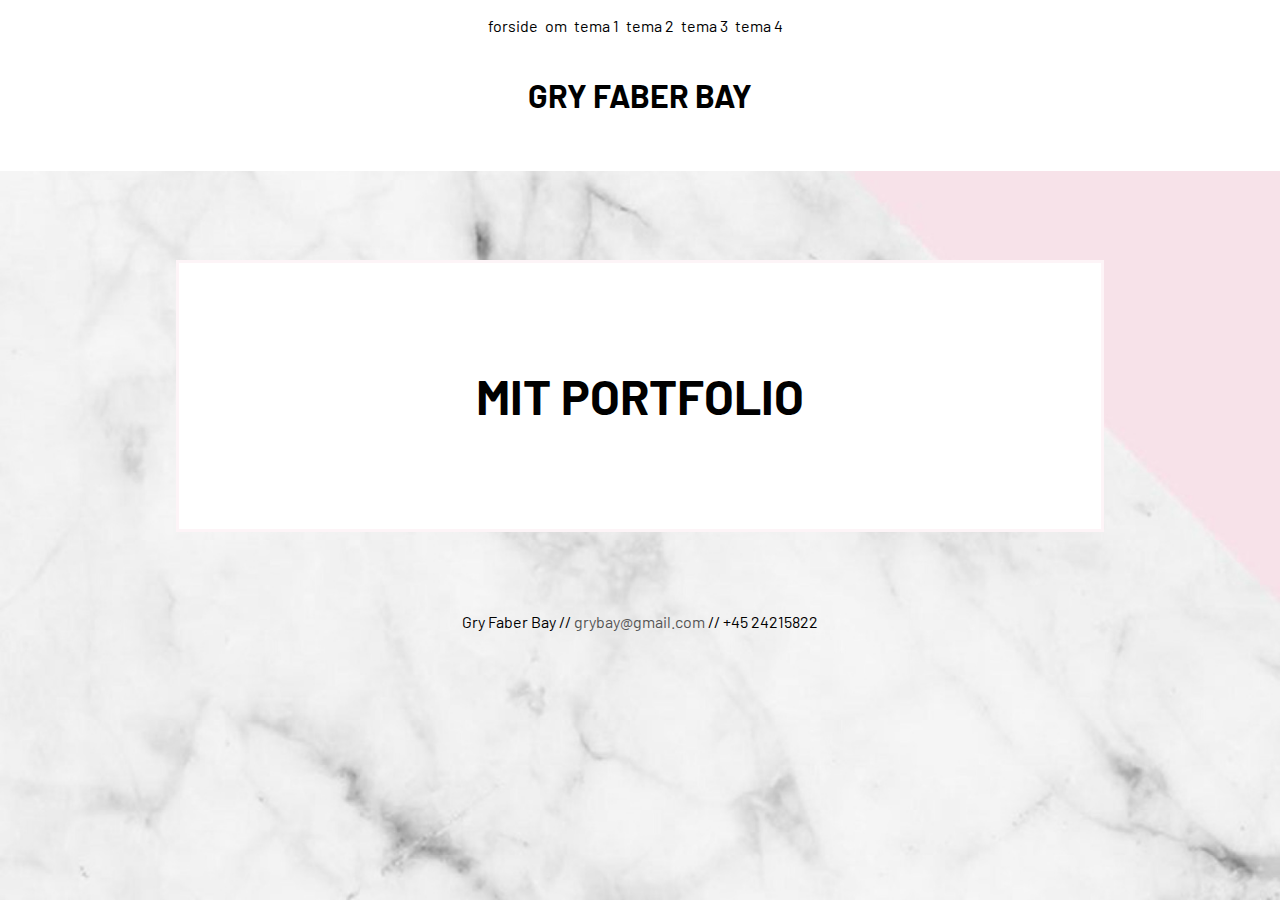
<file: index.html>
<!DOCTYPE html>
<html lang="da">

<head>
    <meta charset="utf-8">
    <meta name="viewport" content="width=device-width, initial-scale=1.0">
    <link rel="stylesheet" href="style.css">
    <meta name="robots" content="noindex">
    <title>Mit portfolio</title>
    <link href="https://fonts.googleapis.com/css?family=Barlow:100" rel="stylesheet">

</head>

<body>
    <header>
        <nav>
            <a href="index.html">forside</a>
            <a href="om.html">om</a>
            <a href="tema1.html">tema 1</a>
            <a href="tema2.html">tema 2</a>
            <a href="tema3.html">tema 3</a>
            <a href="tema4.html">tema 4</a>
        </nav>
        <h1>GRY FABER BAY</h1>
    </header>

    <section id="forside">
        <div class="sectionwrapper">
            <div class="column">

                <h2>MIT PORTFOLIO</h2>

            </div>
        </div>
    </section>
    <footer>
        <p>Gry Faber Bay // <a href="mailto:grybay@gmail.com">
        grybay@gmail.com</a> // +45 24215822</p>
    </footer>
</body>

</html>
</file>
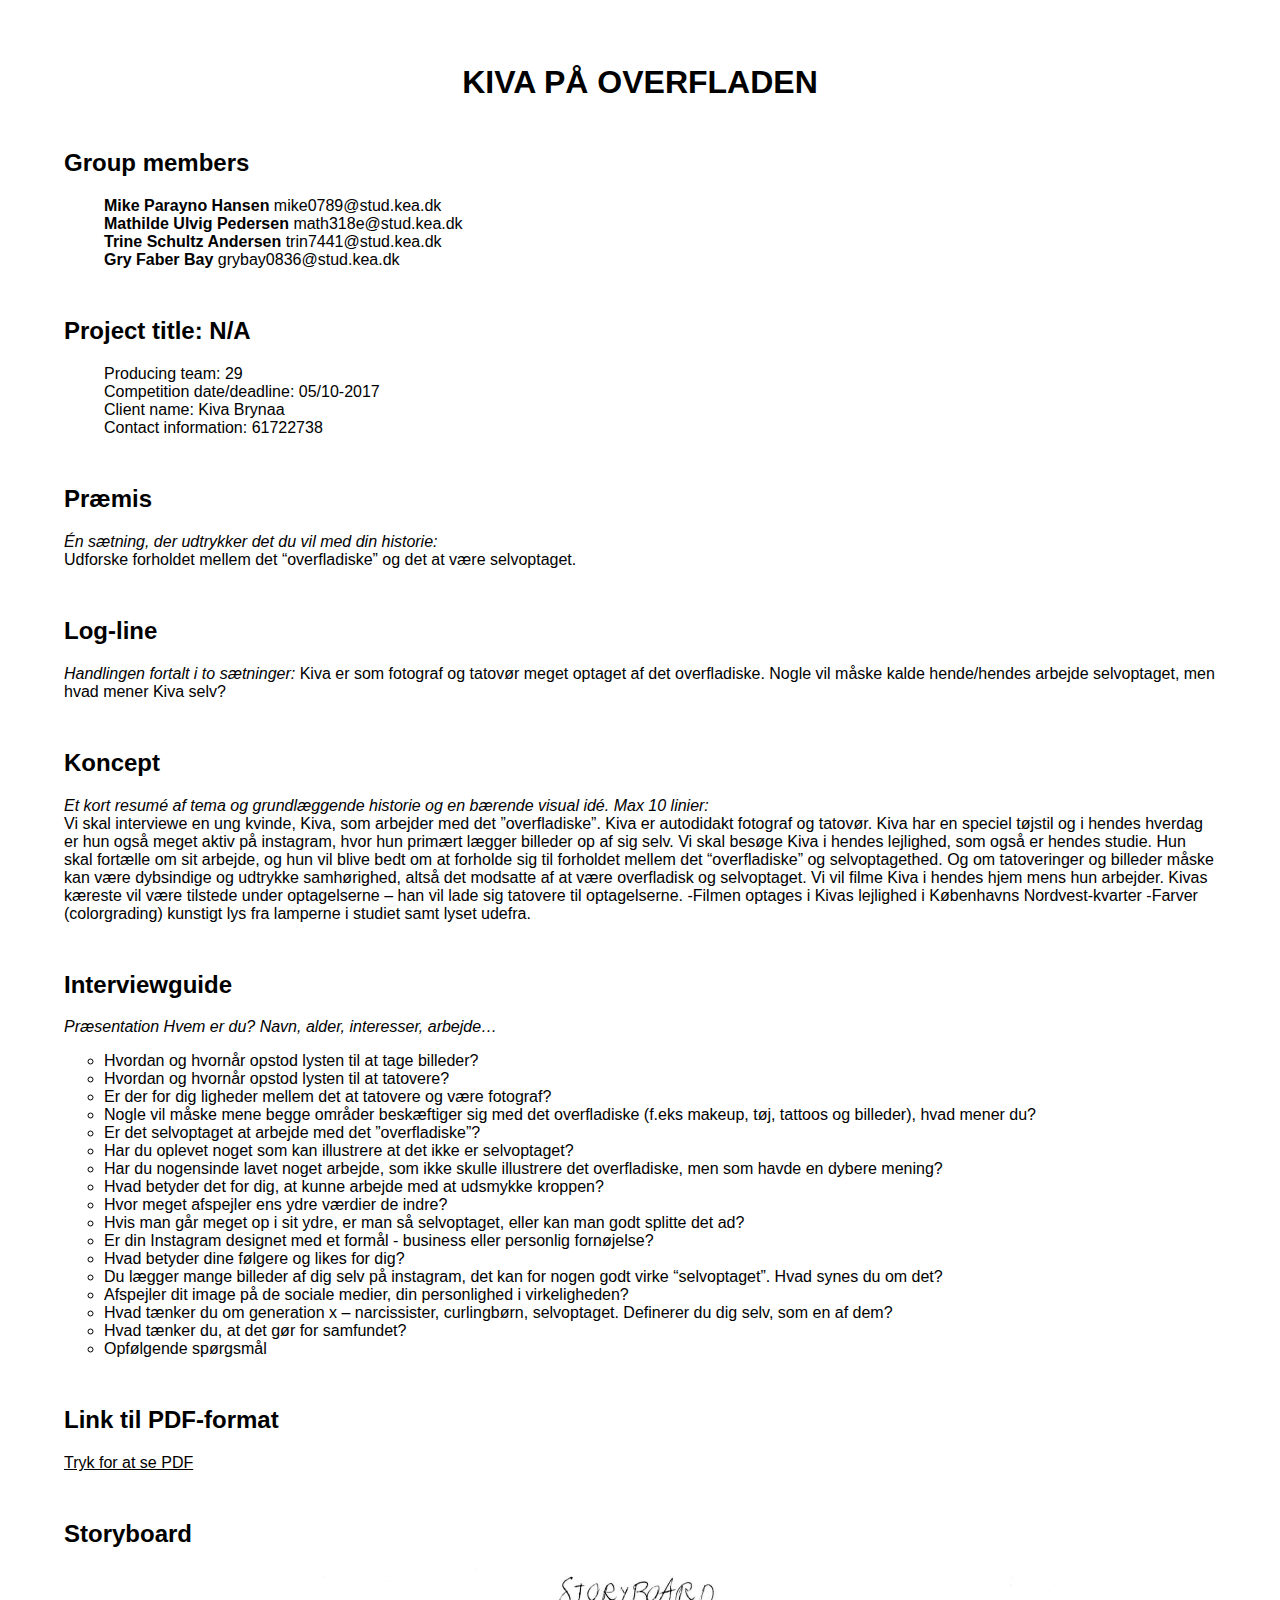
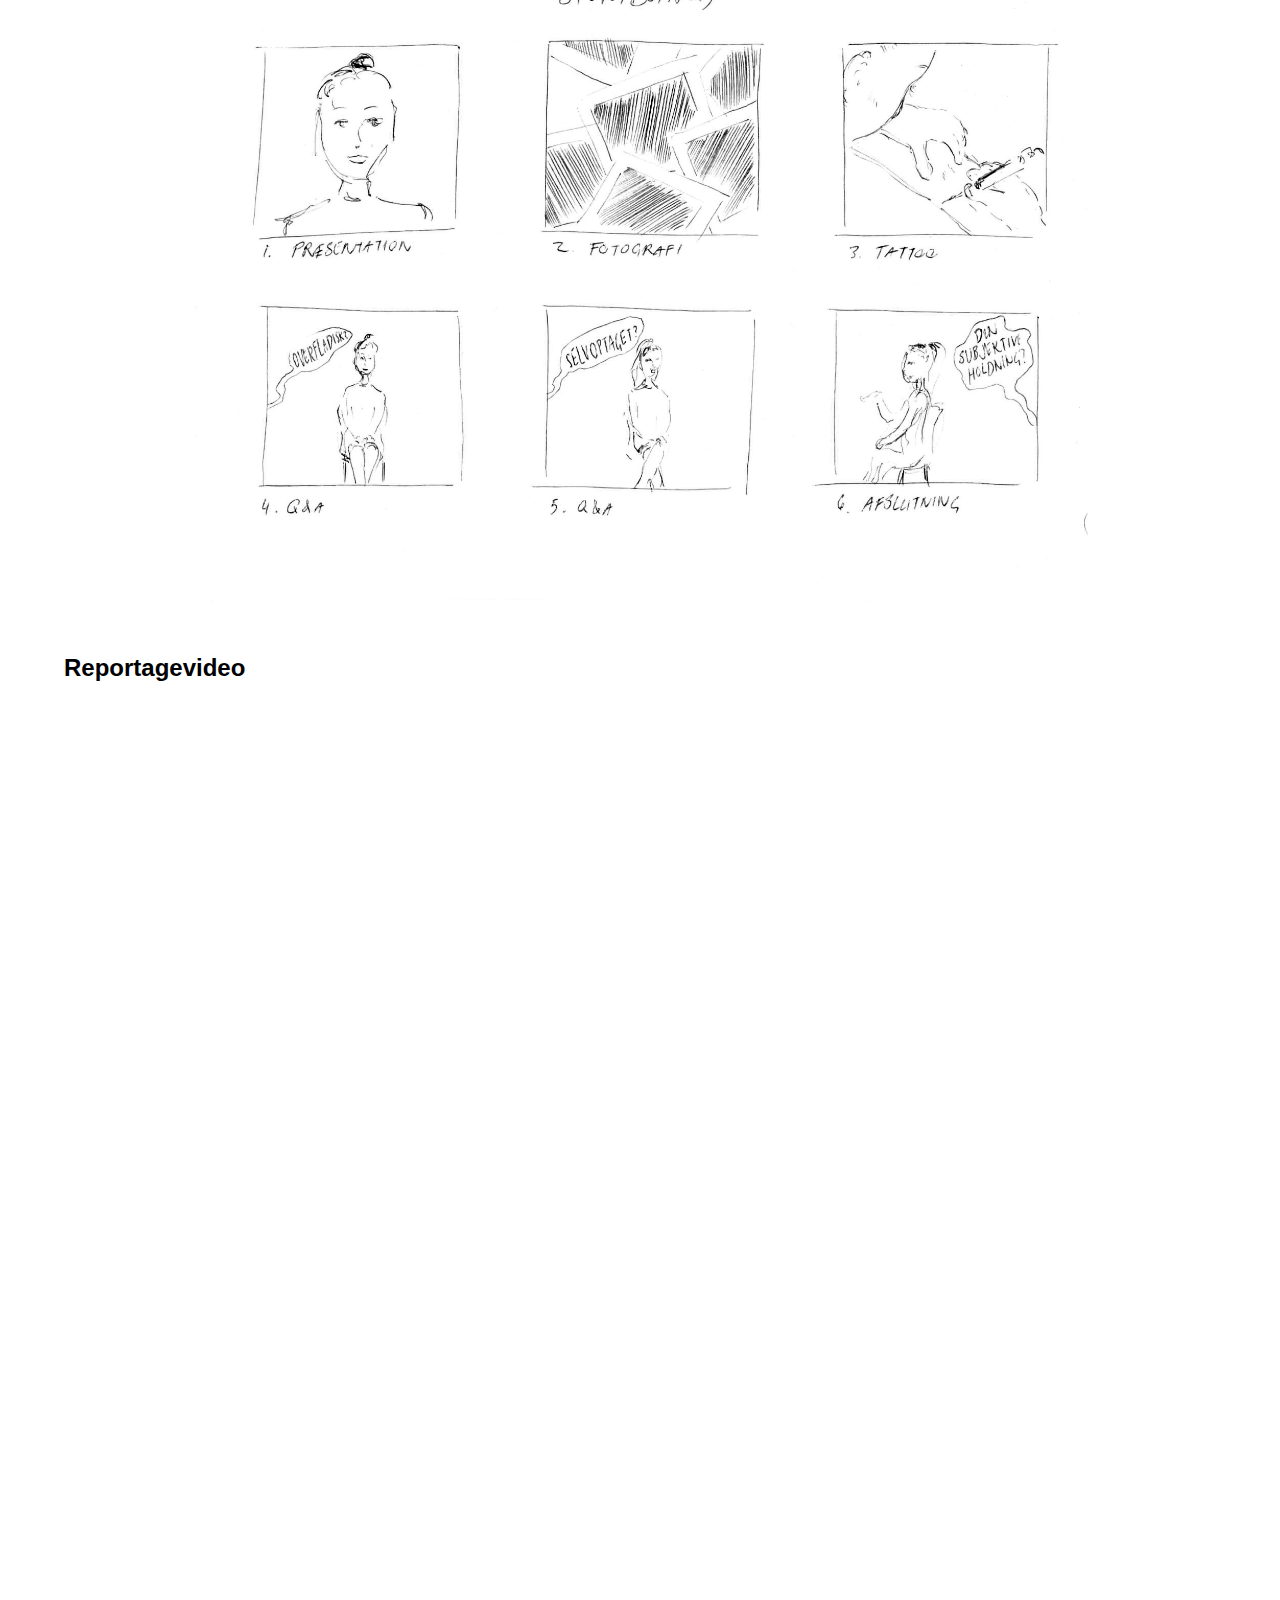
<file: website_cphdox/index.html>
<!DOCTYPE html>
<html lang="da">

<head>
    <meta charset="utf-8">
    <meta name="viewport" content="width=device-width, initial-scale=1.0">
    <title>cph_dox</title>
    <link rel="stylesheet" href="style.css">
</head>

<body>
    <h1>KIVA PÅ OVERFLADEN</h1>
    <div>
        <h2>Group members</h2>
        <ul>
            <li><strong>Mike Parayno Hansen</strong> mike0789@stud.kea.dk</li>
            <li><strong>Mathilde Ulvig Pedersen</strong> math318e@stud.kea.dk</li>
            <li><strong>Trine Schultz Andersen</strong> trin7441@stud.kea.dk</li>
            <li><strong>Gry Faber Bay</strong> grybay0836@stud.kea.dk</li>
        </ul>
    </div>

    <div id="project_title">
        <h2>Project title: N/A</h2>
        <ul>
            <li>Producing team: 29</li>
            <li>Competition date/deadline: 05/10-2017</li>
            <li>Client name: Kiva Brynaa</li>
            <li>Contact information: 61722738</li>
        </ul>
    </div>

    <div id="praemis">
        <h2>Præmis</h2>
        <p><em>Én sætning, der udtrykker det du vil med din historie:</em><br> Udforske forholdet mellem det “overfladiske” og det at være selvoptaget. </p>
    </div>

    <div id="log-line">
        <h2>Log-line</h2>
        <p><em>Handlingen fortalt i to sætninger:</em> Kiva er som fotograf og tatovør meget optaget af det overfladiske. Nogle vil måske kalde hende/hendes arbejde selvoptaget, men hvad mener Kiva selv?</p>
    </div>

    <div id="koncept">
        <h2>Koncept</h2>
        <p><em>Et kort resumé af tema og grundlæggende historie og en bærende visual idé. Max 10 linier:</em><br> Vi skal interviewe en ung kvinde, Kiva, som arbejder med det ”overfladiske”. Kiva er autodidakt fotograf og tatovør. Kiva har en speciel tøjstil og i hendes hverdag er hun også meget aktiv på instagram, hvor hun primært lægger billeder op af sig selv. Vi skal besøge Kiva i hendes lejlighed, som også er hendes studie. Hun skal fortælle om sit arbejde, og hun vil blive bedt om at forholde sig til forholdet mellem det “overfladiske” og selvoptagethed. Og om tatoveringer og billeder måske kan være dybsindige og udtrykke samhørighed, altså det modsatte af at være overfladisk og selvoptaget. Vi vil filme Kiva i hendes hjem mens hun arbejder. Kivas kæreste vil være tilstede under optagelserne – han vil lade sig tatovere til optagelserne. -Filmen optages i Kivas lejlighed i Københavns Nordvest-kvarter -Farver (colorgrading) kunstigt lys fra lamperne i studiet samt lyset udefra. </p>
    </div>

    <div id="interviewguide">
        <h2>Interviewguide</h2>
        <p><em>Præsentation Hvem er du? Navn, alder, interesser, arbejde…</em></p>
        <ul>
            <li>Hvordan og hvornår opstod lysten til at tage billeder?</li>
            <li>Hvordan og hvornår opstod lysten til at tatovere?</li>
            <li>Er der for dig ligheder mellem det at tatovere og være fotograf?</li>
            <li>Nogle vil måske mene begge områder beskæftiger sig med det overfladiske (f.eks makeup, tøj, tattoos og billeder), hvad mener du?</li>
            <li>Er det selvoptaget at arbejde med det ”overfladiske”?</li>
            <li>Har du oplevet noget som kan illustrere at det ikke er selvoptaget?</li>
            <li>Har du nogensinde lavet noget arbejde, som ikke skulle illustrere det overfladiske, men som havde en dybere mening?</li>
            <li>Hvad betyder det for dig, at kunne arbejde med at udsmykke kroppen?</li>
            <li>Hvor meget afspejler ens ydre værdier de indre?</li>
            <li>Hvis man går meget op i sit ydre, er man så selvoptaget, eller kan man godt splitte det ad?</li>
            <li>Er din Instagram designet med et formål - business eller personlig fornøjelse?</li>
            <li>Hvad betyder dine følgere og likes for dig?</li>
            <li>Du lægger mange billeder af dig selv på instagram, det kan for nogen godt virke “selvoptaget”. Hvad synes du om det?</li>
            <li>Afspejler dit image på de sociale medier, din personlighed i virkeligheden?</li>
            <li>Hvad tænker du om generation x – narcissister, curlingbørn, selvoptaget. Definerer du dig selv, som en af dem?</li>
            <li>Hvad tænker du, at det gør for samfundet?</li>
            <li>Opfølgende spørgsmål</li>
        </ul>

    </div>


    <div id="pdf_format">
        <h2>Link til PDF-format</h2>
        <a href="Video.pdf">Tryk for at se PDF</a>
    </div>


    <div id="storyboard">
        <h2>Storyboard</h2>
        <img src="filer/storyboard.png" alt="Storyboard">
    </div>

    <div id="reportagevideo">
        <h2>Reportagevideo</h2>
        <div class="videowrapper"><iframe width="560" height="315" src="https://www.youtube.com/embed/NzL5eJKgbrE" frameborder="0" gesture="media" allow="encrypted-media" allowfullscreen>
        </iframe></div>

        <div class="videowrapper"><iframe src="https://player.vimeo.com/video/237092339" width="640" height="360" frameborder="0" webkitallowfullscreen mozallowfullscreen allowfullscreen></iframe></div>
    </div>

</body>

</html>
</file>
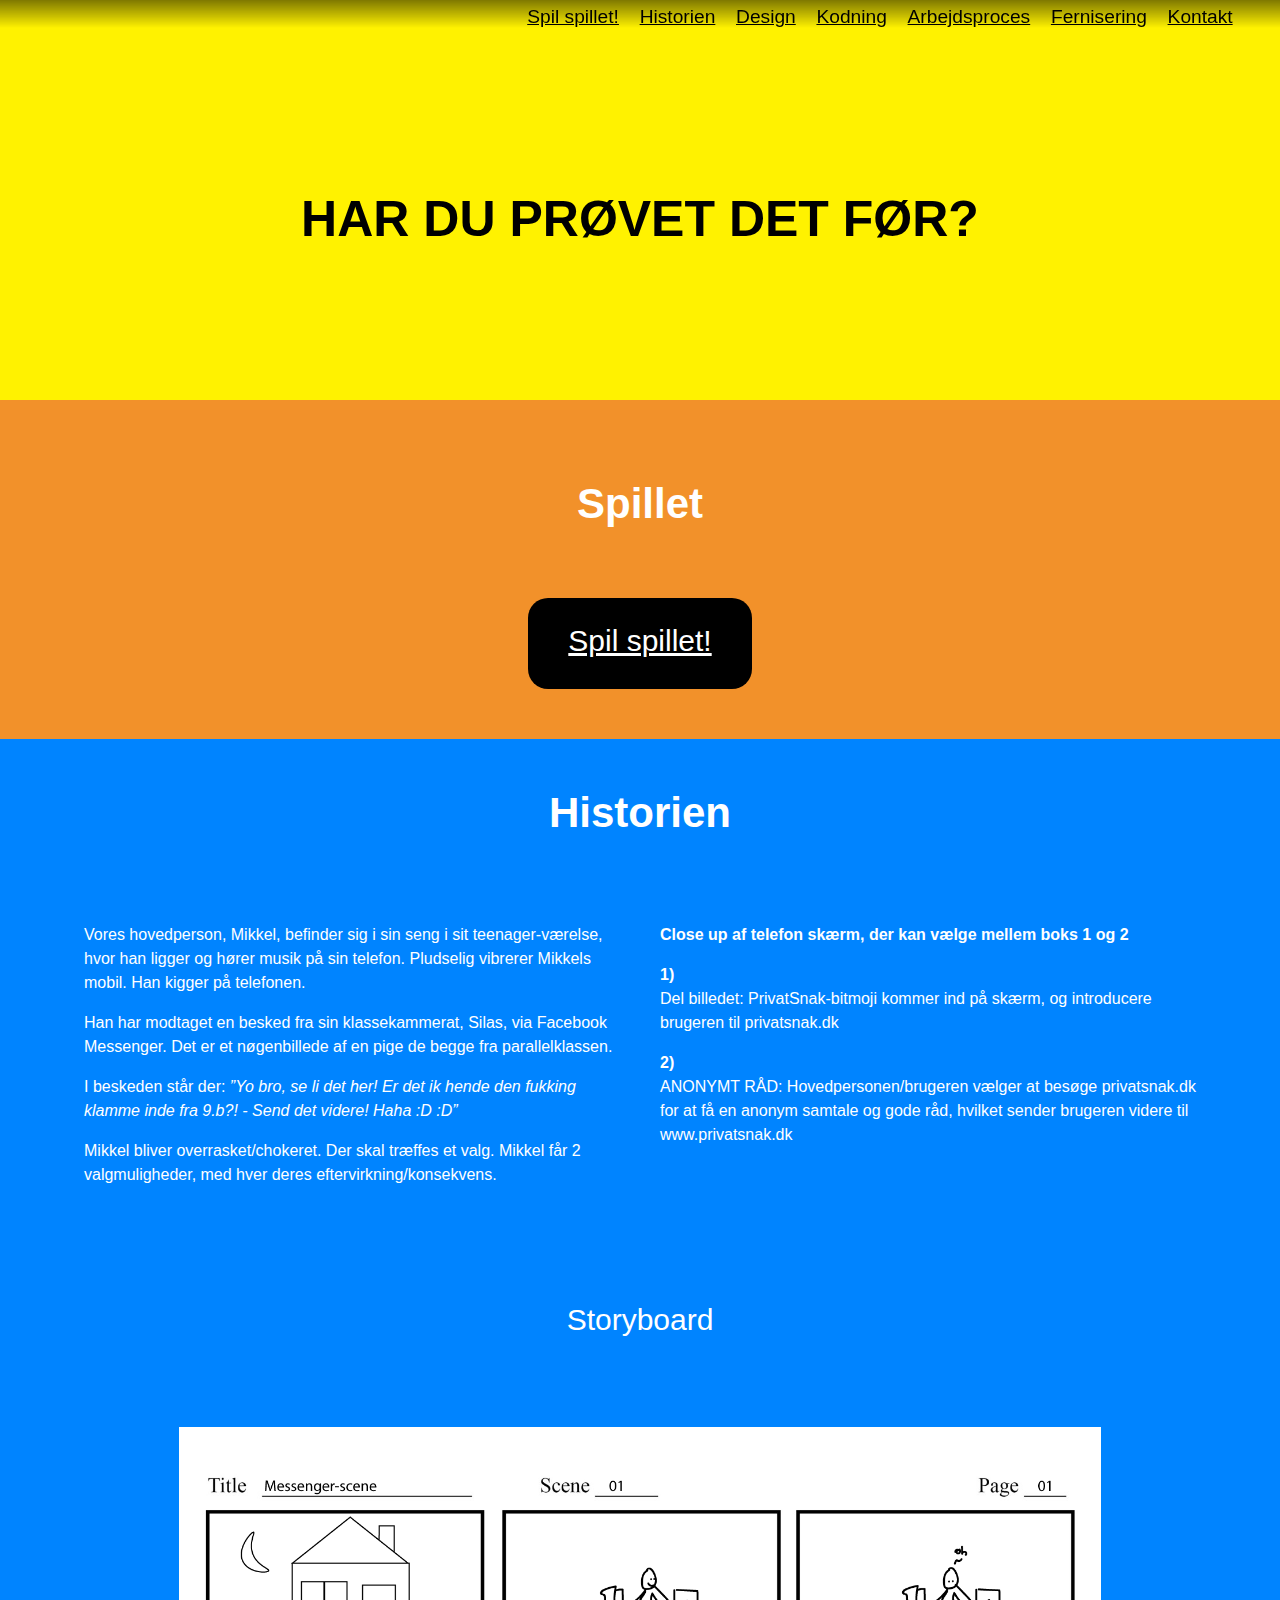
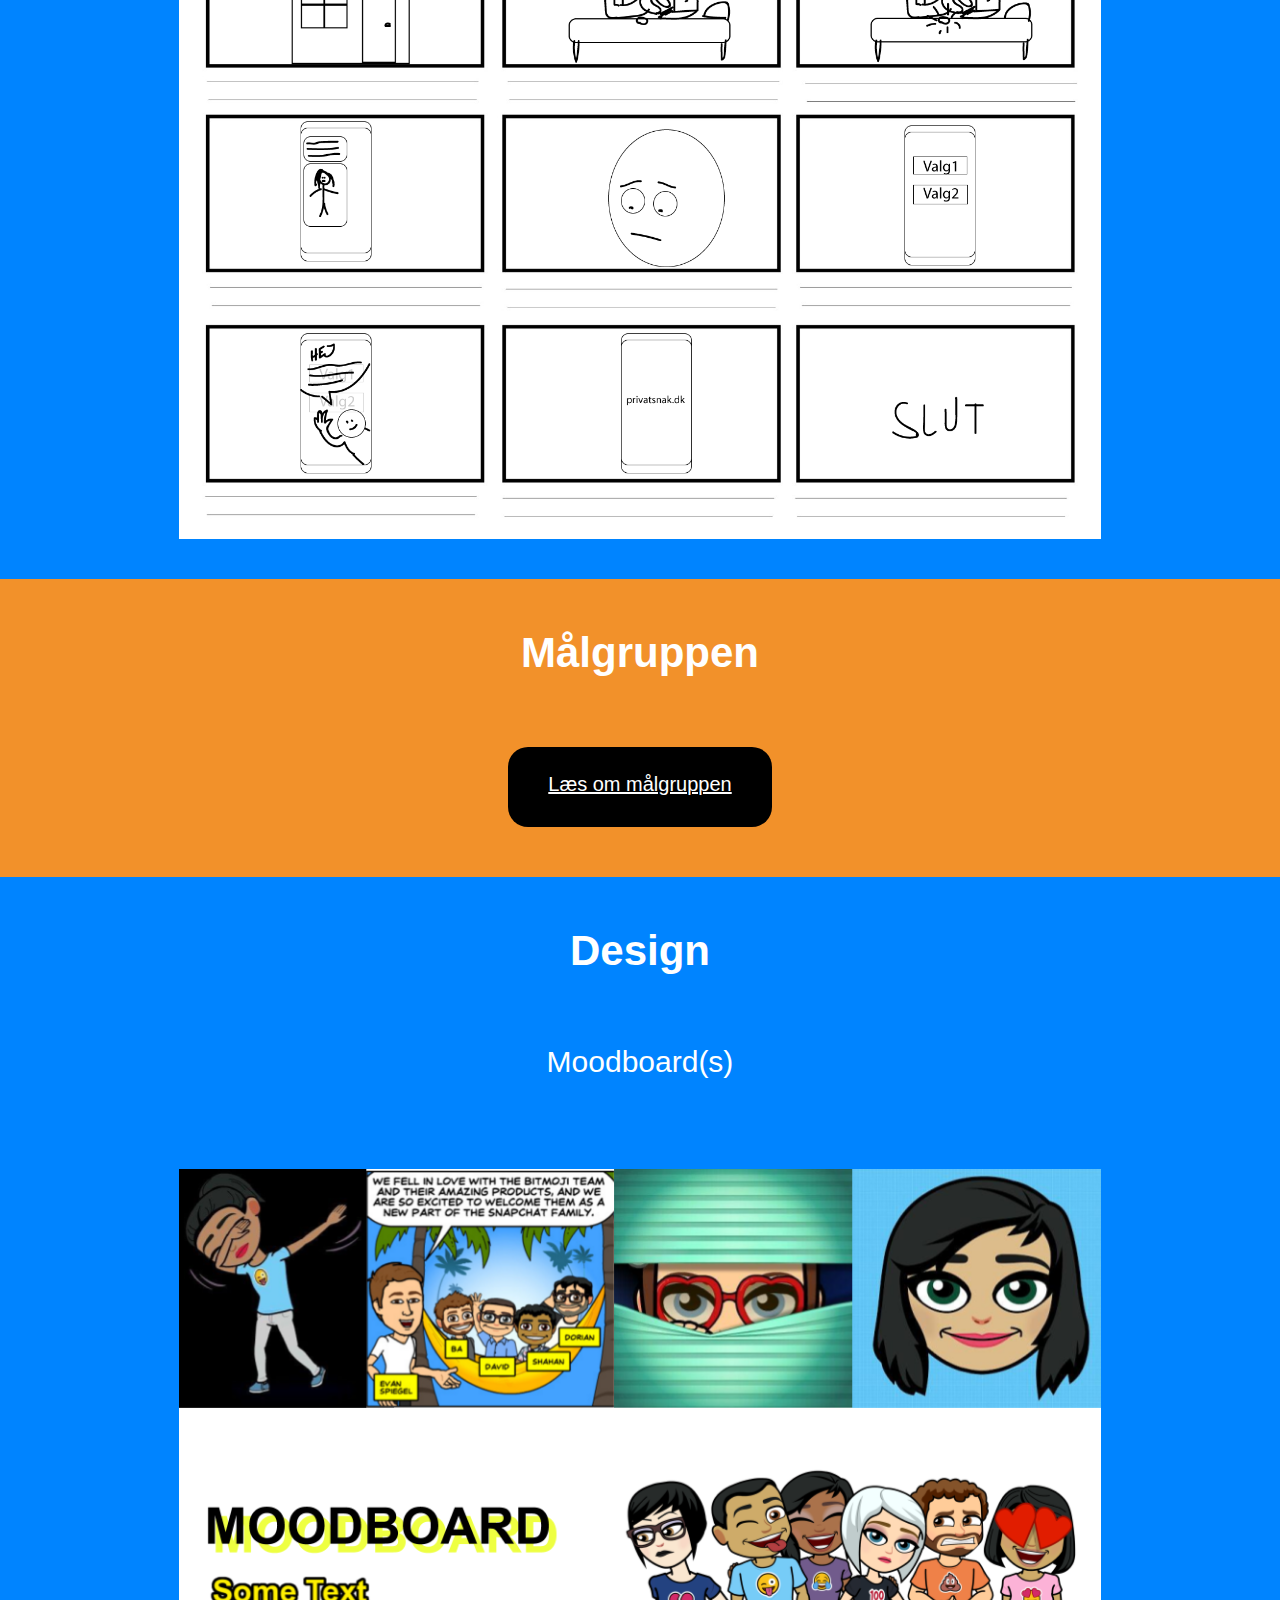
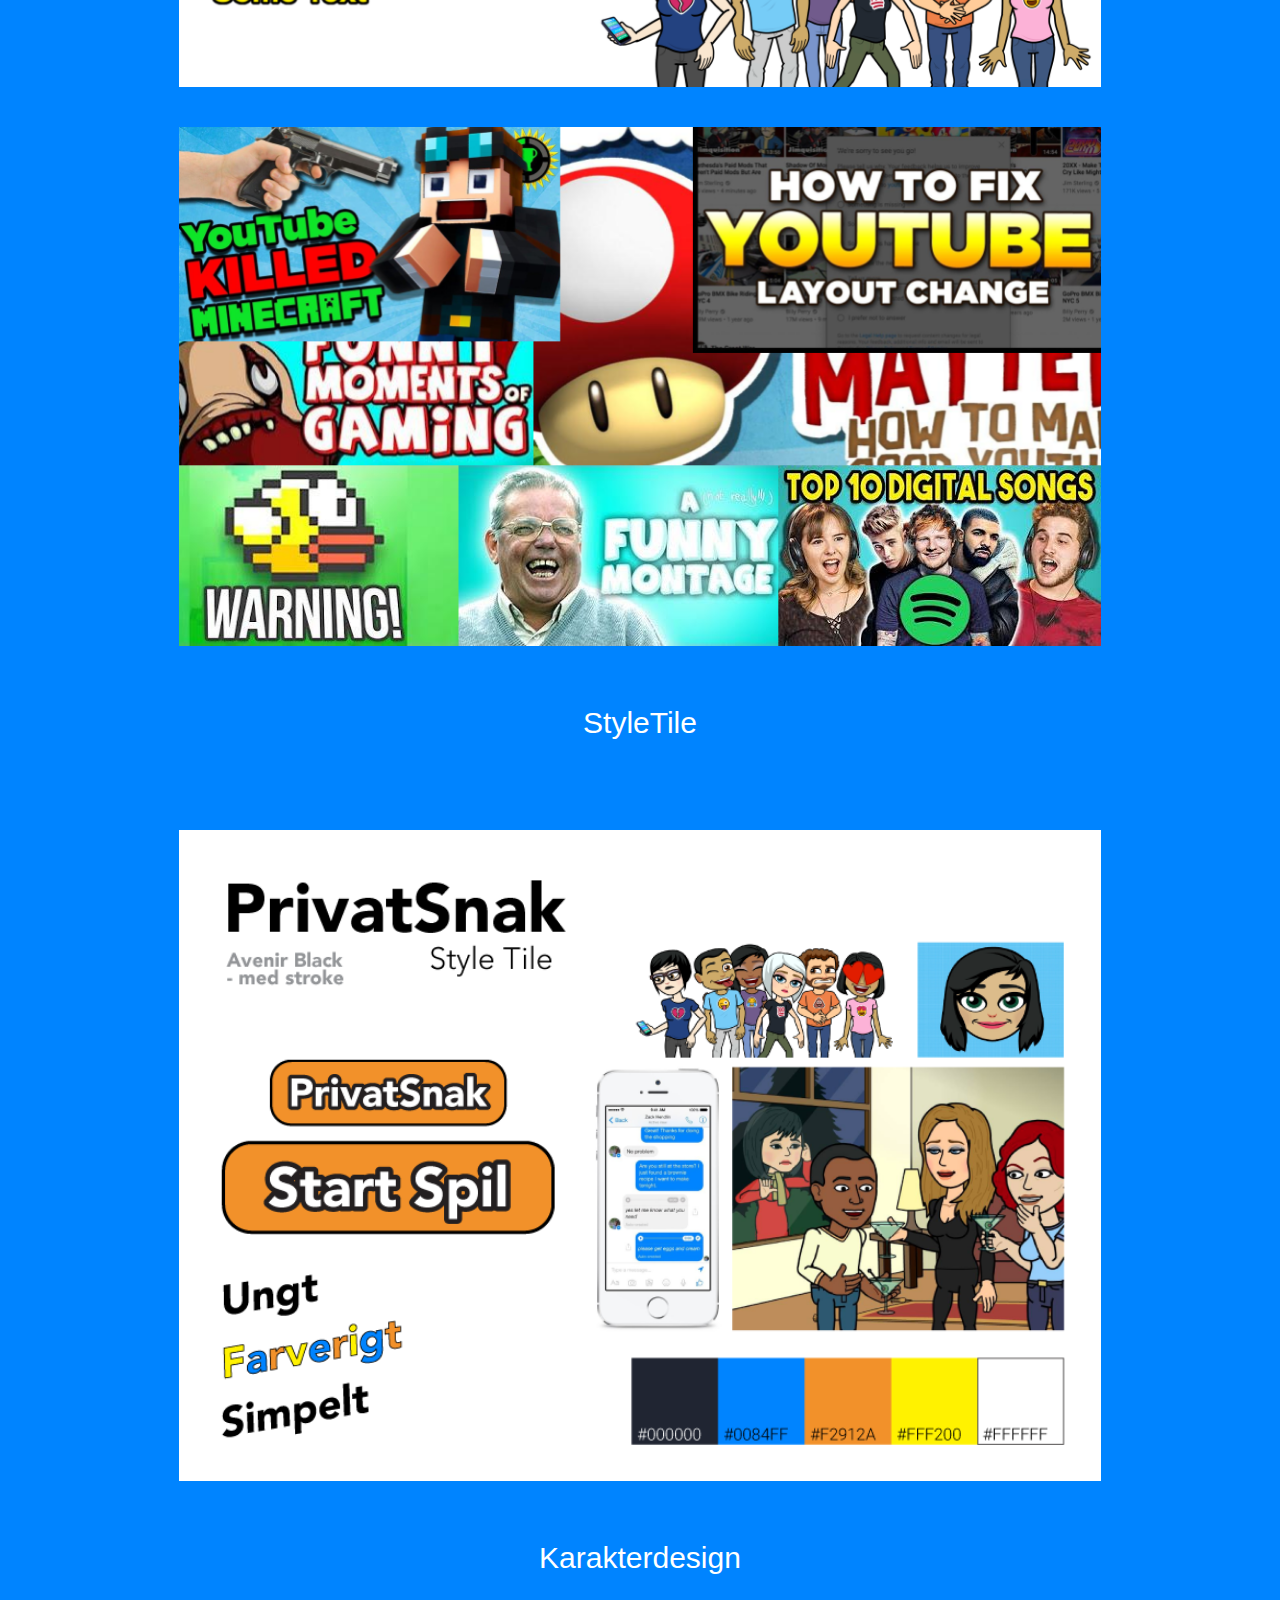
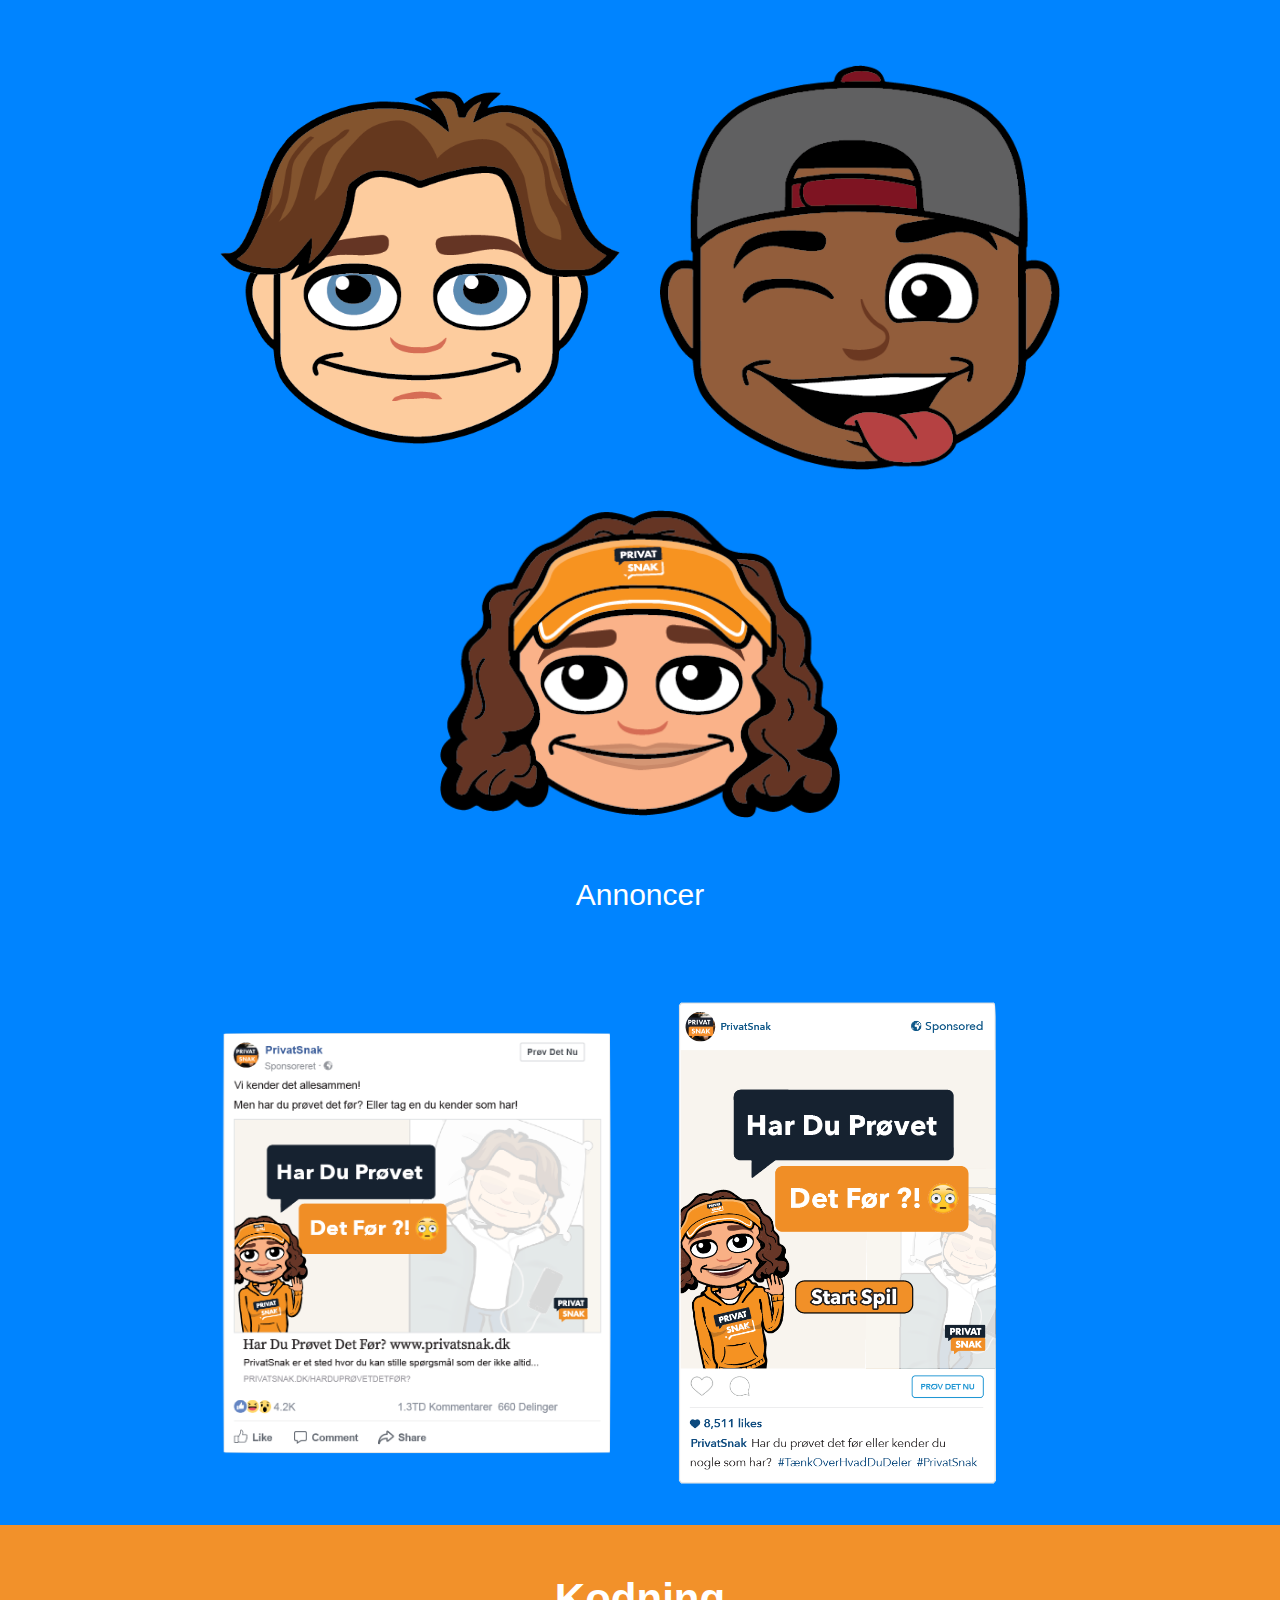
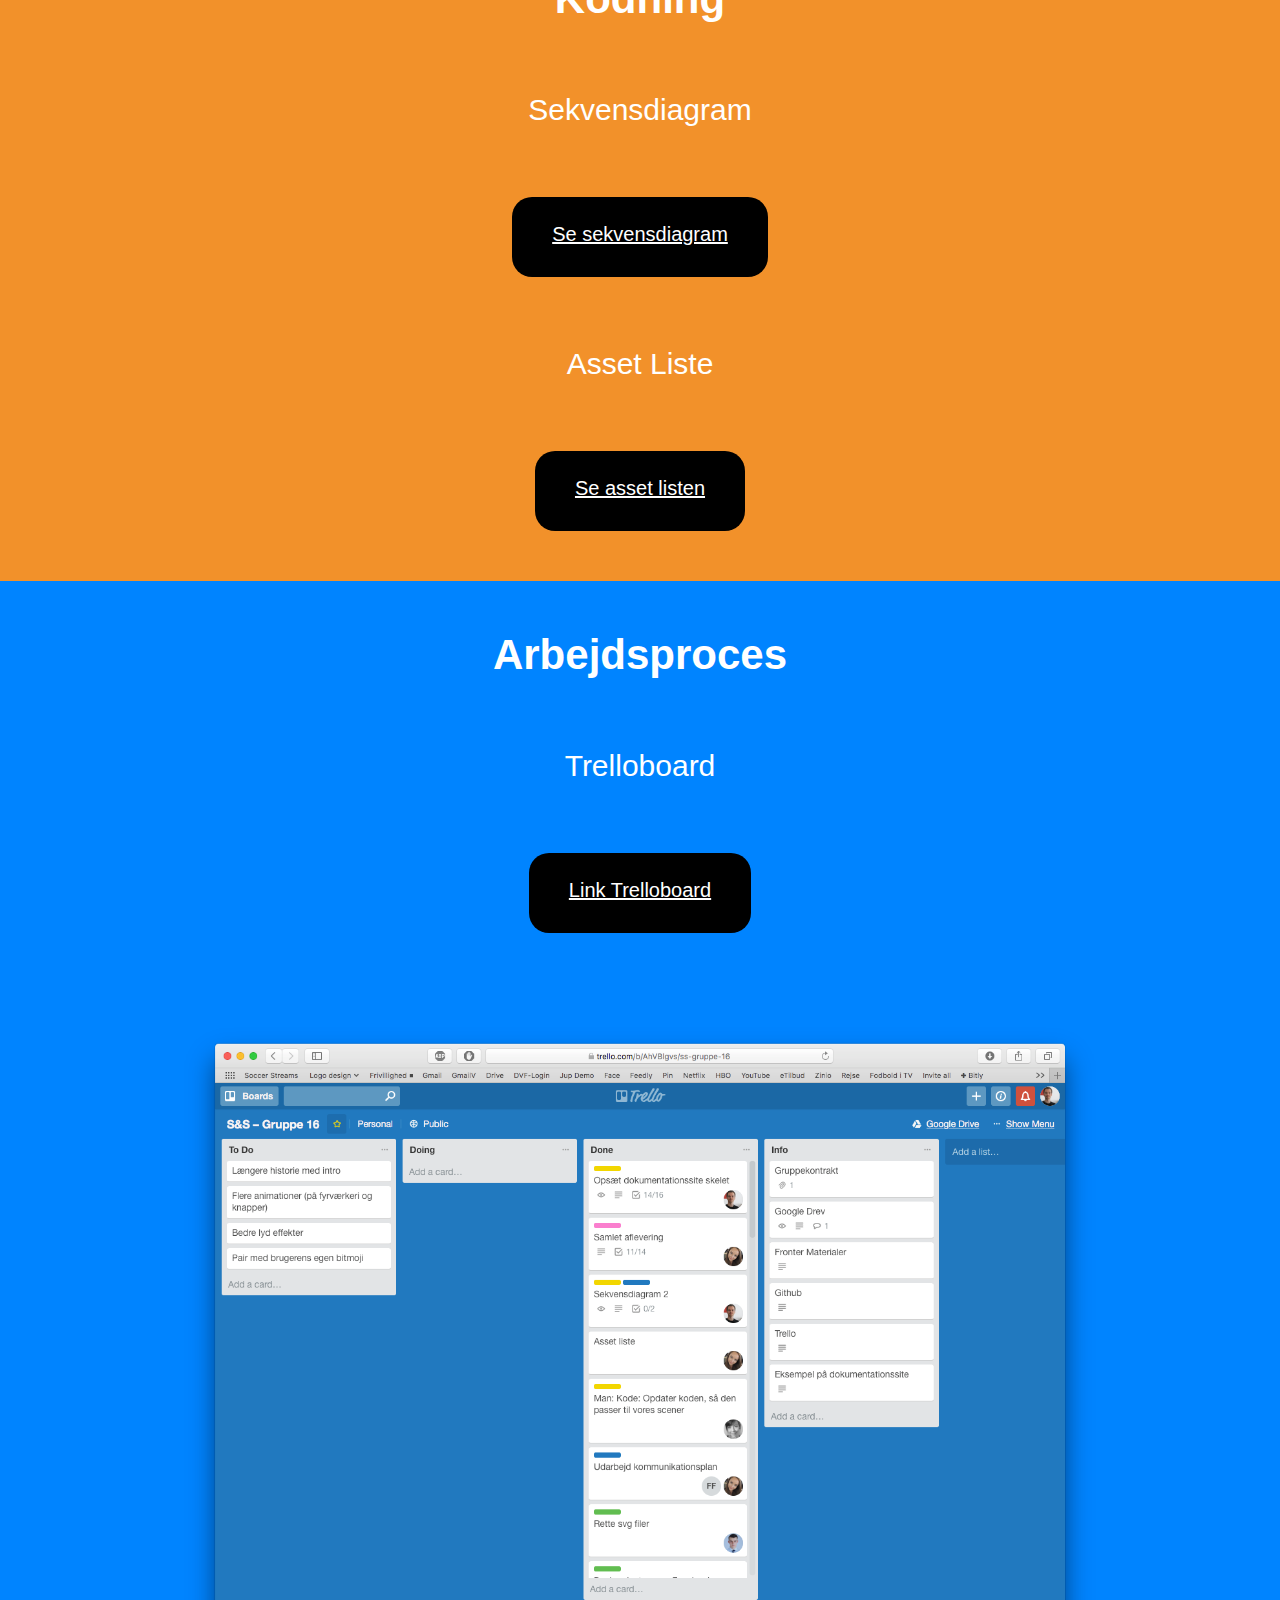
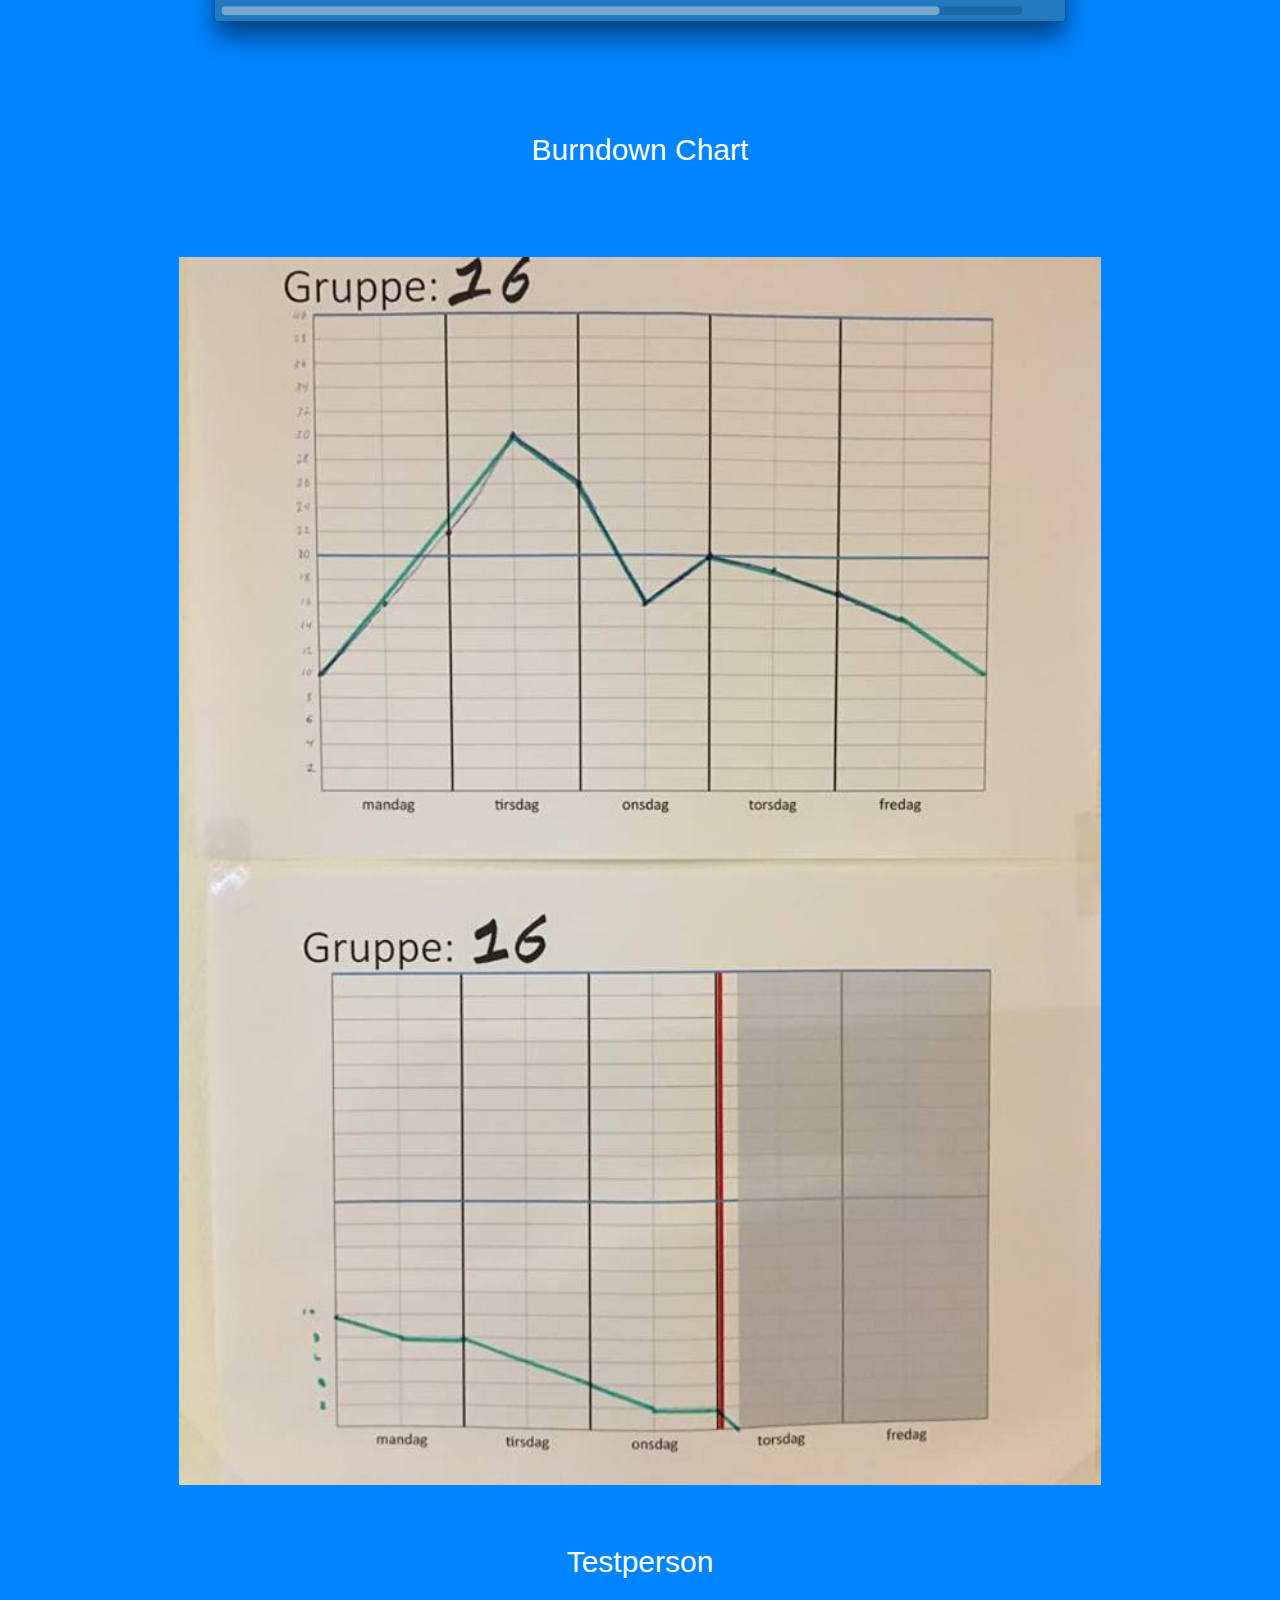
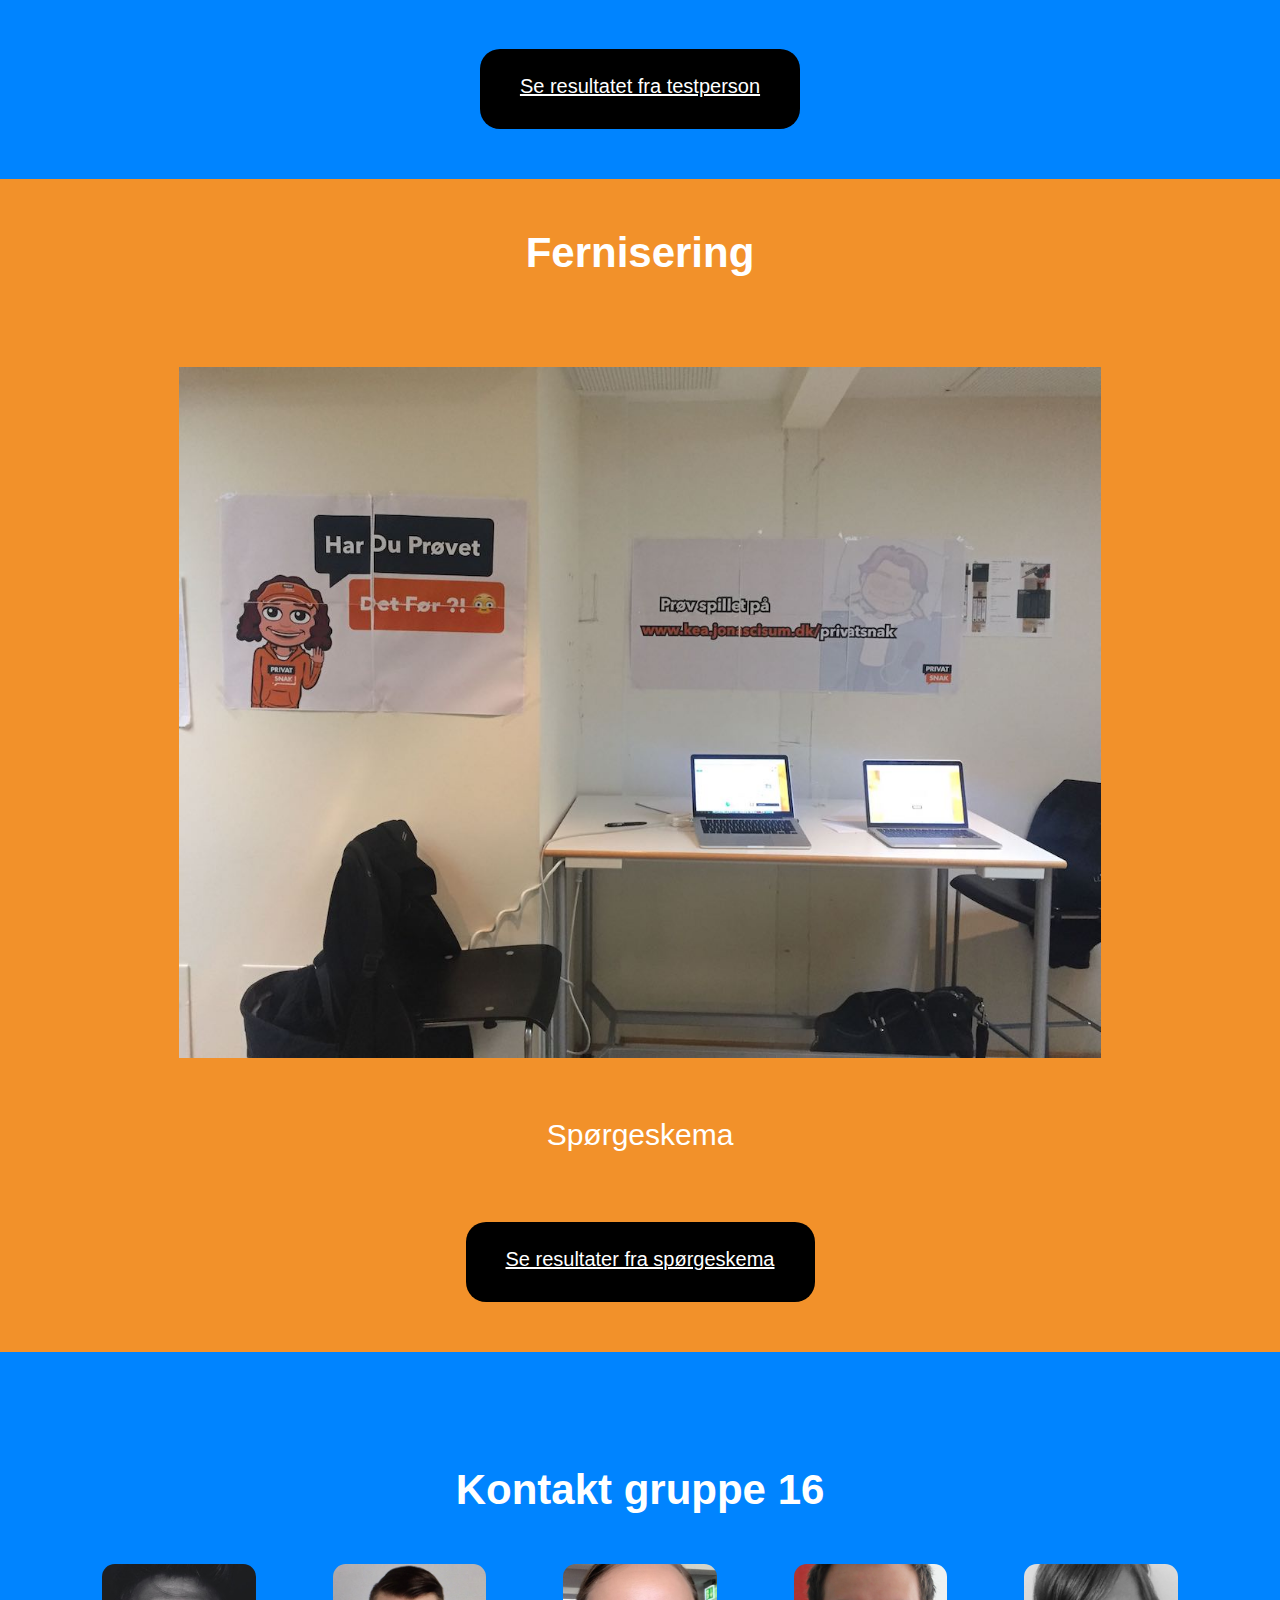
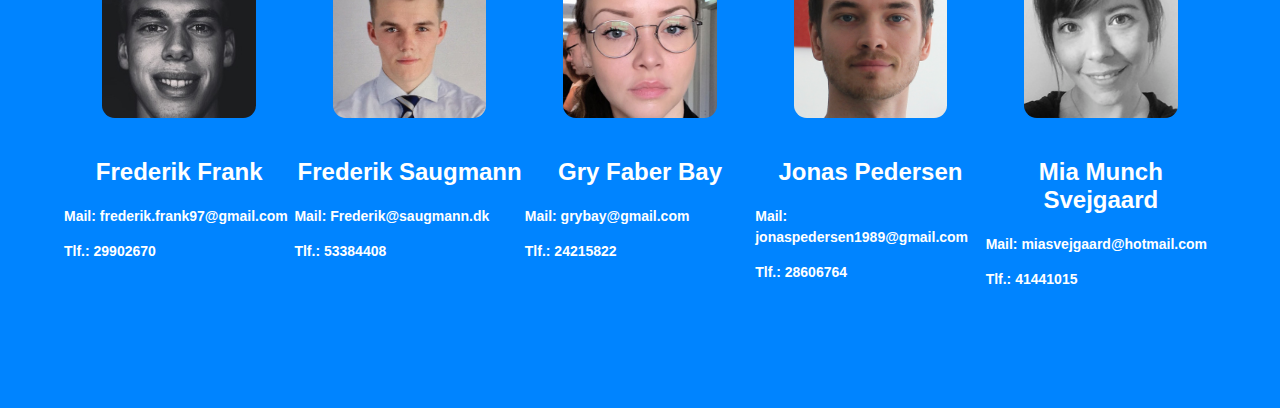
<file: website_sexogsamfund/index.html>
<!DOCTYPE html>
<html lang="da">

<head>
    <meta charset="utf-8">
    <meta name="viewport" content="width=device-width, initial-scale=1.0">
    <meta name="robots" content="noindex, nofollow">
    <link rel="stylesheet" href="style.css">
    <title>Privat Snak</title>
</head>

<body>
    <header>
        <nav class="topnav" id="menu">
            <a href="#spillet" title="spillet">Spil spillet!</a>
            <a href="#historien" title="historien">Historien</a>
            <a href="#design" title="design">Design</a>
            <a href="#kodning" title="kodning">Kodning</a>
            <a href="#arbejdsproces" title="arbejdsproces">Arbejdsproces</a>
            <a href="#fernisering" title="fernisering">Fernisering</a>
            <a href="#kontakt" title="kontakt">Kontakt</a>
        </nav>
    </header>

    <!--   TITEL-->
    <section id="titel" class="bg_gul">
        <div class="titel">
            <h1>Har du prøvet det før?</h1>
        </div>
    </section>

    <!--   START PÅ SEKTION-->
    <section id="spillet" class="bg_orange">
        <div class="container">
            <h2>Spillet</h2>

        </div>
        <div class="container">
            <a href="http://kea.jonascisum.dk/privatsnak/">
                <div class="btn1">
                    <h3>Spil spillet!</h3>
                </div>
            </a>
        </div>
    </section>

    <!--   START PÅ SEKTION-->
    <section id="historien" class="bg_blaa">
        <div class="container">
            <h2>Historien</h2>
        </div>
        <div class="container">
            <div class="txtholder">
                <p>Vores hovedperson, Mikkel, befinder sig i sin seng i sit teenager-værelse, hvor han ligger og hører musik på sin telefon. Pludselig vibrerer Mikkels mobil. Han kigger på telefonen.</p>
                <p>Han har modtaget en besked fra sin klassekammerat, Silas, via Facebook Messenger. Det er et nøgenbillede af en pige de begge fra parallelklassen.</p>
                <p>I beskeden står der: <em>”Yo bro, se li det her! Er det ik hende den fukking klamme inde fra 9.b?! - Send det videre! Haha :D :D”</em></p>
                <p>Mikkel bliver overrasket/chokeret. Der skal træffes et valg. Mikkel får 2 valgmuligheder, med hver deres eftervirkning/konsekvens.</p>

            </div>
            <div class="txtholder">
                <p><b>Close up af telefon skærm, der kan vælge mellem boks 1 og 2</b></p>
                <p><b>1) </b><br>Del billedet: PrivatSnak-bitmoji kommer ind på skærm, og introducere brugeren til privatsnak.dk</p>
                <p><b>2) </b><br>ANONYMT RÅD: Hovedpersonen/brugeren vælger at besøge privatsnak.dk for at få en anonym samtale og gode råd, hvilket sender brugeren videre til www.privatsnak.dk </p>
            </div>
        </div>

        <div class="container topspace">
            <h3>Storyboard</h3>
        </div>
        <div class="container">
            <img src="img/storyboard.png" alt="storyboard" class="img_w80">
        </div>
    </section>

    <!--   START PÅ SEKTION-->
    <section id="maalgruppen" class="bg_orange">
        <div class="container">
            <h2>Målgruppen</h2>
        </div>
        <div class="container">
            <a href="pdf/maalgruppe.pdf">
                <div class="btn1">
                    <h4>Læs om målgruppen</h4>
                </div>
            </a>
        </div>
    </section>

    <!--   START PÅ SEKTION-->
    <section id="design" class="bg_blaa">
        <div class="container">
            <h2>Design</h2>
        </div>
    </section>

    <section id="moodboard" class="bg_blaa">
        <div class="container">
            <h3>Moodboard(s)</h3>
        </div>
        <div class="container">
            <img src="img/moodboard1.png" alt="moodboard" class="img_w80">
            <img src="img/moodboard2.png" alt="moodboard" class="img_w80">
        </div>
    </section>

    <section id="styletile" class="bg_blaa">
        <div class="container">
            <h3>StyleTile</h3>
        </div>
        <div class="container">
            <img src="img/styletile.png" alt="styletile" class="img_w80">
        </div>
    </section>

    <section id="karakterdesign" class="bg_blaa">
        <div class="container">
            <h3>Karakterdesign</h3>
        </div>
        <div class="container">
            <img src="img/k_mikkel.png" alt="" class="img_karakter">
            <img src="img/k_silas.png" alt="" class="img_karakter">
            <img src="img/k_ps.png" alt="" class="img_karakter">
        </div>
    </section>

    <section id="annoncer" class="bg_blaa">
        <div class="container">
            <h3>Annoncer</h3>
        </div>
        <div class="container">
            <img src="img/annonce_ps_fb.png" alt="annonce facebook" class="img_annoncer">
            <img src="img/annonce_ps_ig.png" alt="annonce instagram" class="img_annoncer">
        </div>
    </section>

    <!--   START PÅ SEKTION-->
    <section id="kodning" class="bg_orange">
        <div class="container">
            <h2>Kodning</h2>
        </div>
    </section>

    <section id="sekvensdiagram" class="bg_orange">
        <div class="container">
            <h3>Sekvensdiagram</h3>
        </div>
        <div class="container">
            <a href="pdf/sekvensdiagram.pdf">
                <div class="btn1">
                    <h4>Se sekvensdiagram</h4>
                </div>
            </a>
        </div>
    </section>

    <section id="assetliste" class="bg_orange">
        <div class="container">
            <h3>Asset Liste</h3>
        </div>
        <div class="container">
            <a href="pdf/assetliste.pdf">
                <div class="btn1">
                    <h4>Se asset listen</h4>
                </div>
            </a>
        </div>
    </section>

    <!--   START PÅ SEKTION-->
    <section id="arbejdsproces" class="bg_blaa">
        <div class="container">
            <h2>Arbejdsproces</h2>
        </div>
    </section>

    <section id="trelloboard" class="bg_blaa">
        <div class="container">
            <h3>Trelloboard</h3>
        </div>
        <div class="container">
            <a href="https://trello.com/b/AhVBlgvs">
                <div class="btn1">
                    <h4>Link Trelloboard</h4>
                </div>
            </a>
        </div>
        <div class="container">
            <img src="img/trello_ss.png" alt="fernisering" class="img_w80">
        </div>
    </section>

    <section id="burndownchart" class="bg_blaa">
        <div class="container">
            <h3>Burndown Chart</h3>
        </div>
        <div class="container">
            <img src="img/burndownchart.jpg" alt="fernisering" class="img_w80">
        </div>
    </section>

    <section id="testperson" class="bg_blaa">
        <div class="container">
            <h3>Testperson</h3>
        </div>
        <div class="container">
            <a href="pdf/testperson.pdf">
                <div class="btn1">
                    <h4>Se resultatet fra testperson</h4>
                </div>
            </a>
        </div>
    </section>

    <!--   START PÅ SEKTION-->
    <section id="fernisering" class="bg_orange">
        <div class="container">
            <h2>Fernisering</h2>
        </div>
        <div class="container">
            <img src="img/fernisering.jpg" alt="fernisering" class="img_w80">
        </div>
    </section>

    <section id="sporgeskema" class="bg_orange">
        <div class="container">
            <h3>Spørgeskema</h3>
        </div>
        <div class="container">
            <a href="pdf/sporgeskema.pdf">
                <div class="btn1">
                    <h4>Se resultater fra spørgeskema</h4>
                </div>
            </a>
        </div>
    </section>

    <section id="kontakt" class="bg_blaa">
        <div class="container">
            <h2>Kontakt gruppe 16</h2>
            <div class="gruppeimg">
                <div class="frederikfrank"></div>
                <div class="frederik"></div>
                <div class="gry"></div>
                <div class="jonas"></div>
                <div class="mia"></div>
            </div>

            <div class="gruppenavne">
                <div class="grpnavn kontakt_div">
                    <h4>Frederik Frank</h4>
                    <p>Mail: frederik.frank97@gmail.com</p>
                    <p>Tlf.: 29902670</p>
                </div>
                <div class="grpnavn kontakt_div">
                    <h4>Frederik Saugmann</h4>
                    <p>Mail: Frederik@saugmann.dk</p>
                    <p>Tlf.: 53384408</p>
                </div>
                <div class="grpnavn kontakt_div">
                    <h4>Gry Faber Bay</h4>
                    <p>Mail: grybay@gmail.com</p>
                    <p>Tlf.: 24215822</p>
                </div>
                <div class="grpnavn kontakt_div">
                    <h4>Jonas Pedersen</h4>
                    <p>Mail: jonaspedersen1989@gmail.com</p>
                    <p>Tlf.: 28606764</p>
                </div>
                <div class="grpnavn kontakt_div">
                    <h4>Mia Munch Svejgaard</h4>
                    <p>Mail: miasvejgaard@hotmail.com</p>
                    <p>Tlf.: 41441015</p>
                </div>
            </div>
        </div>
    </section>
</body>
</html>
</file>
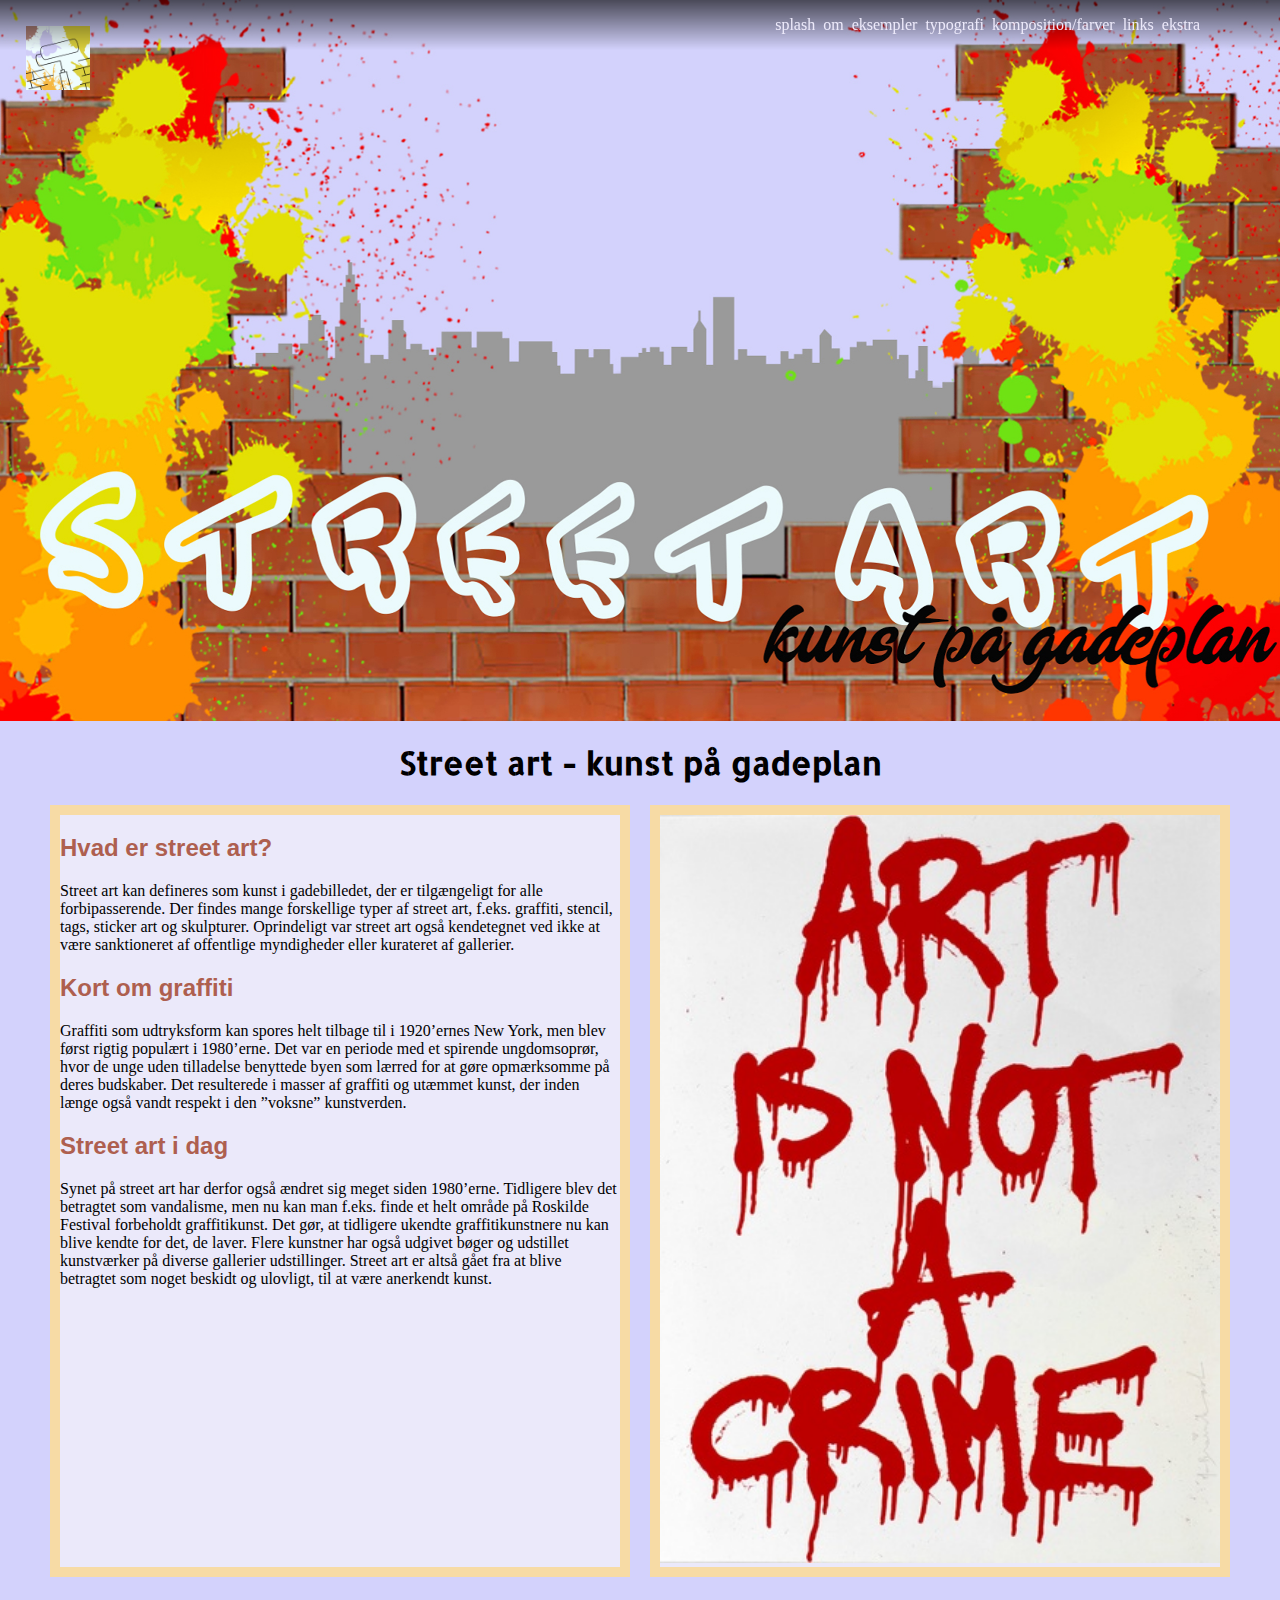
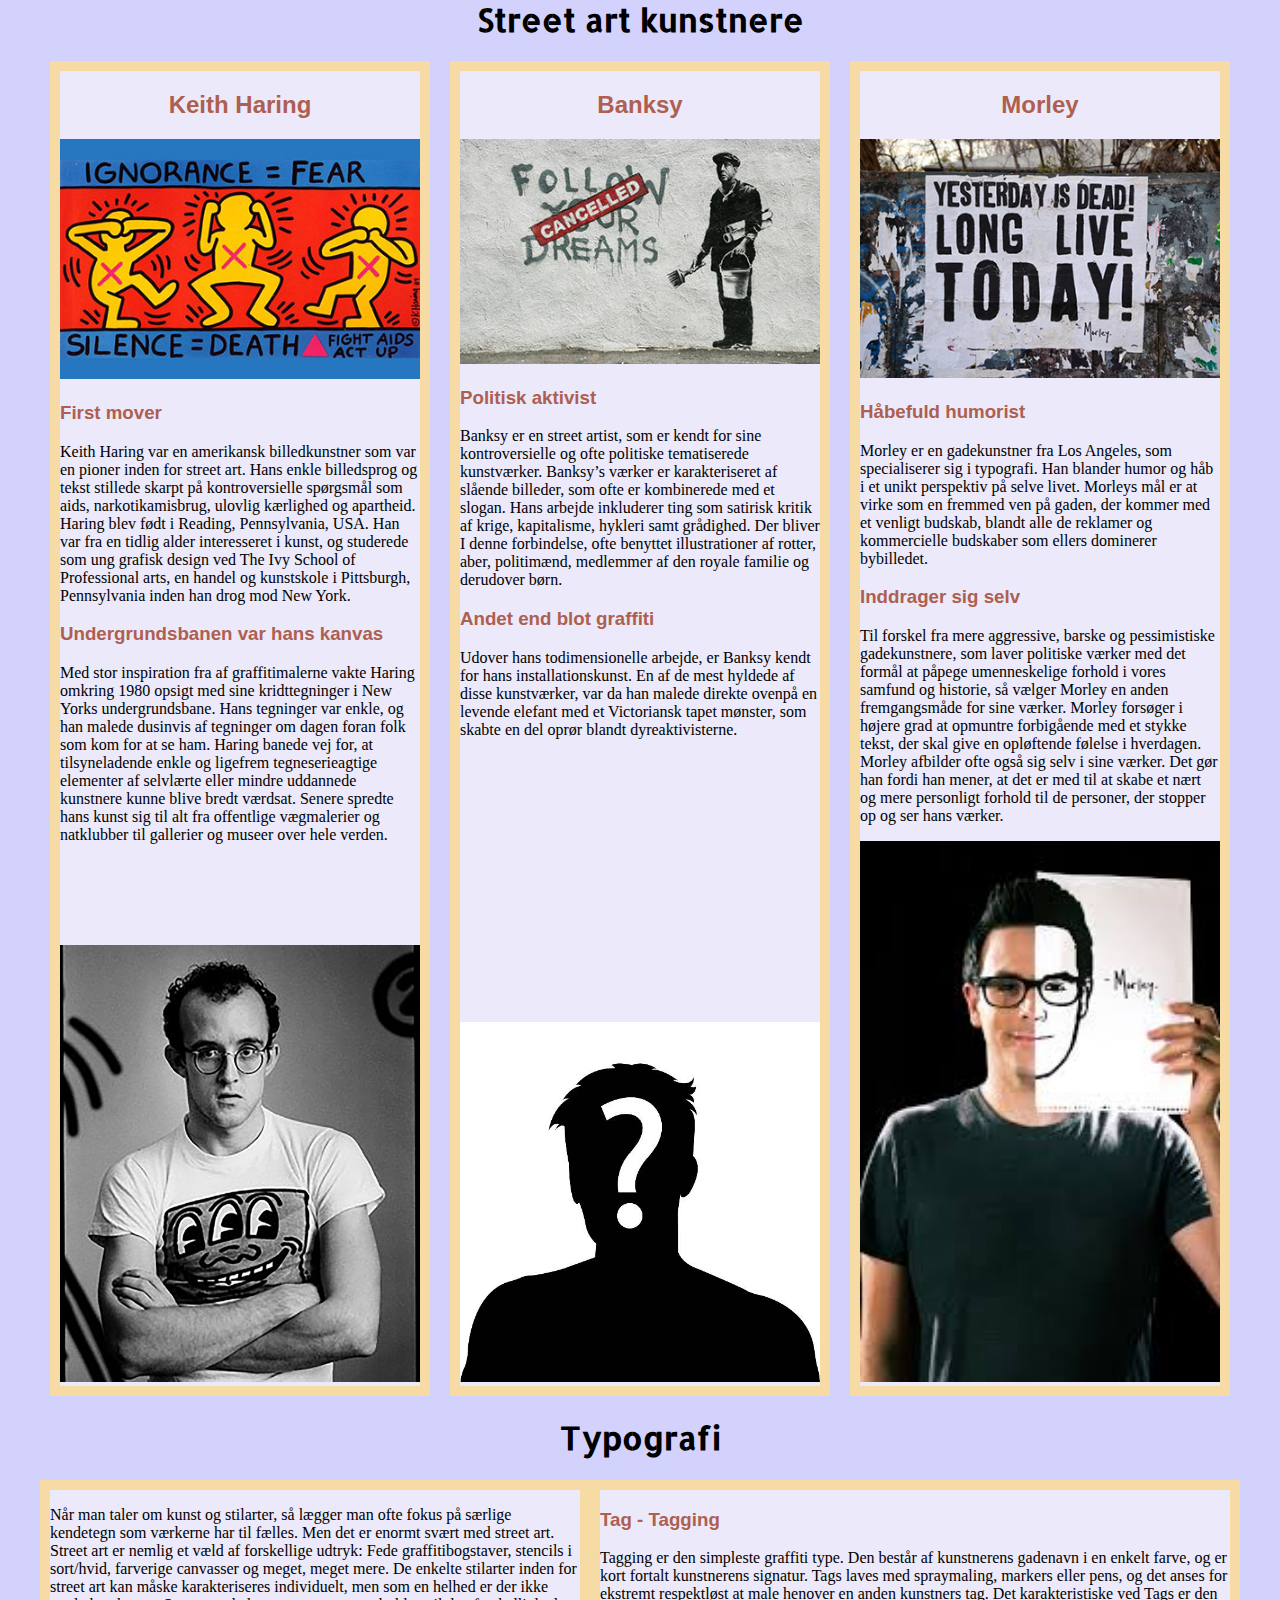
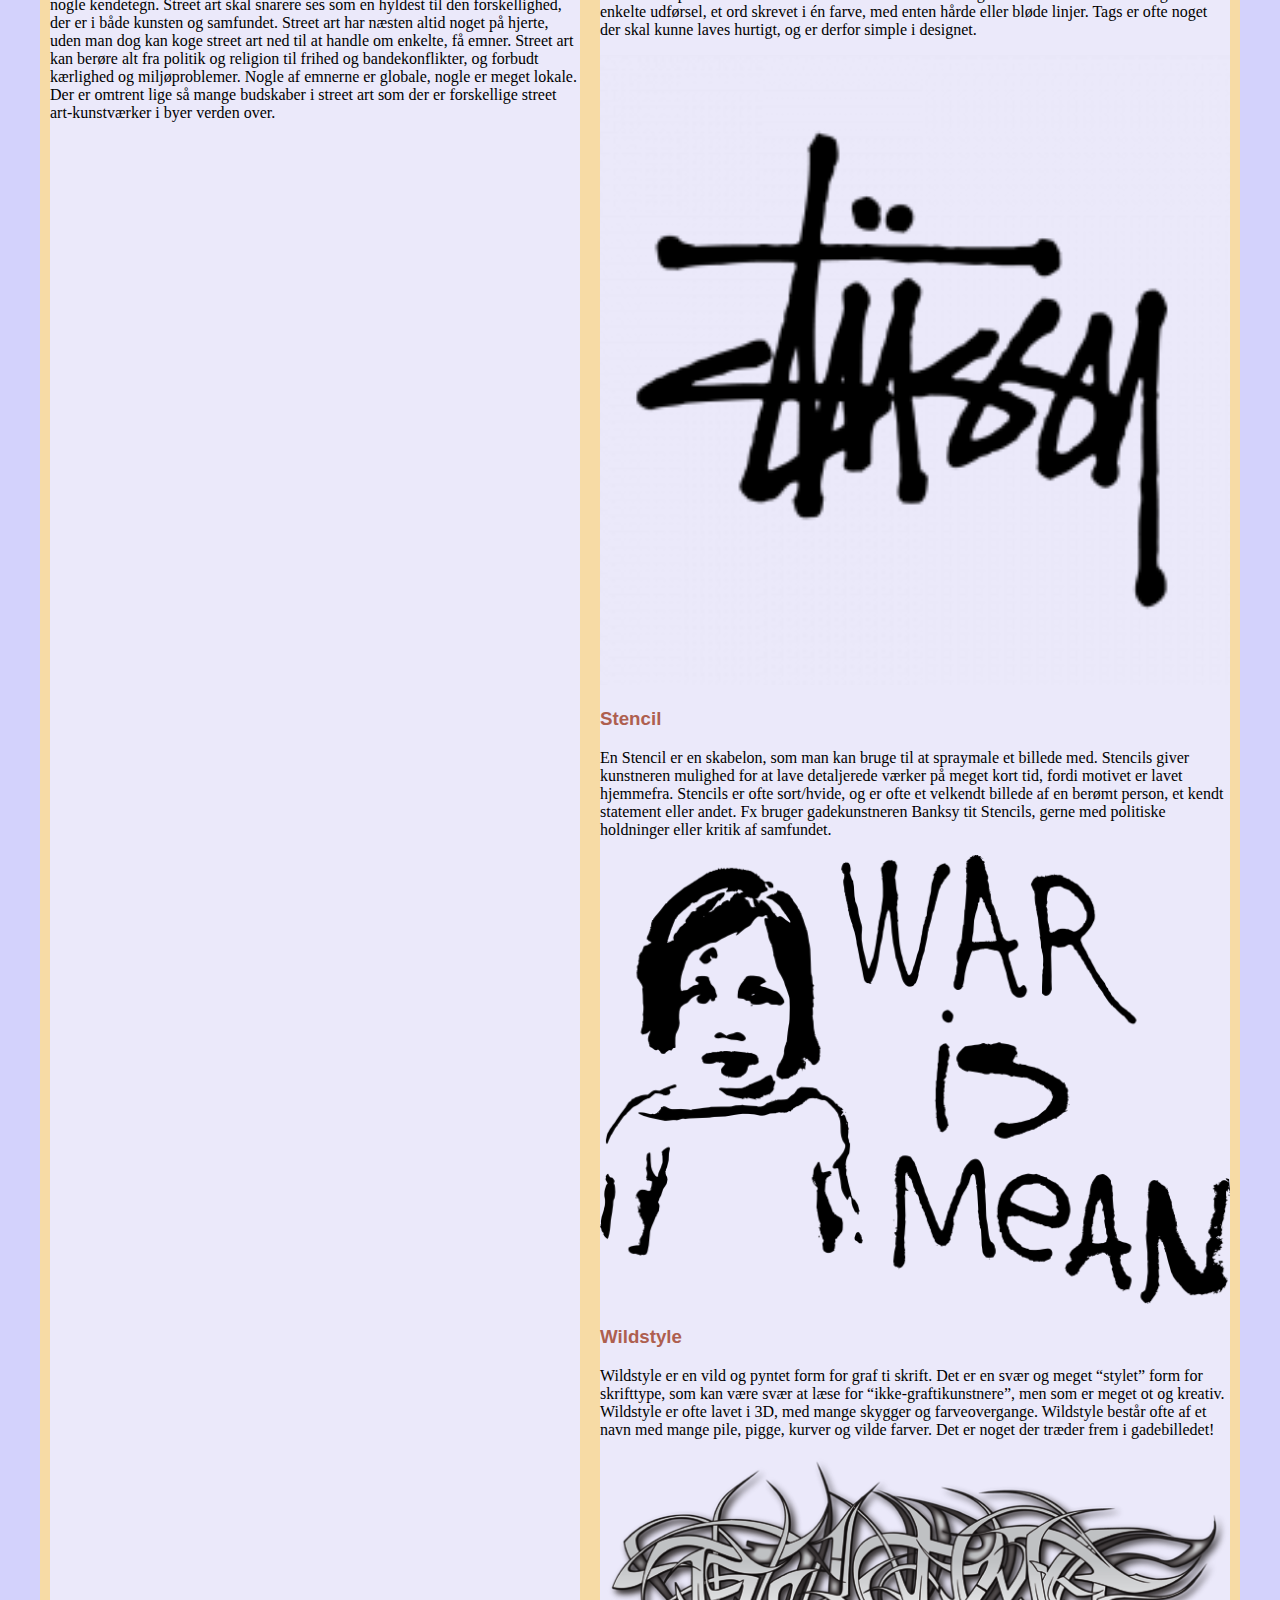
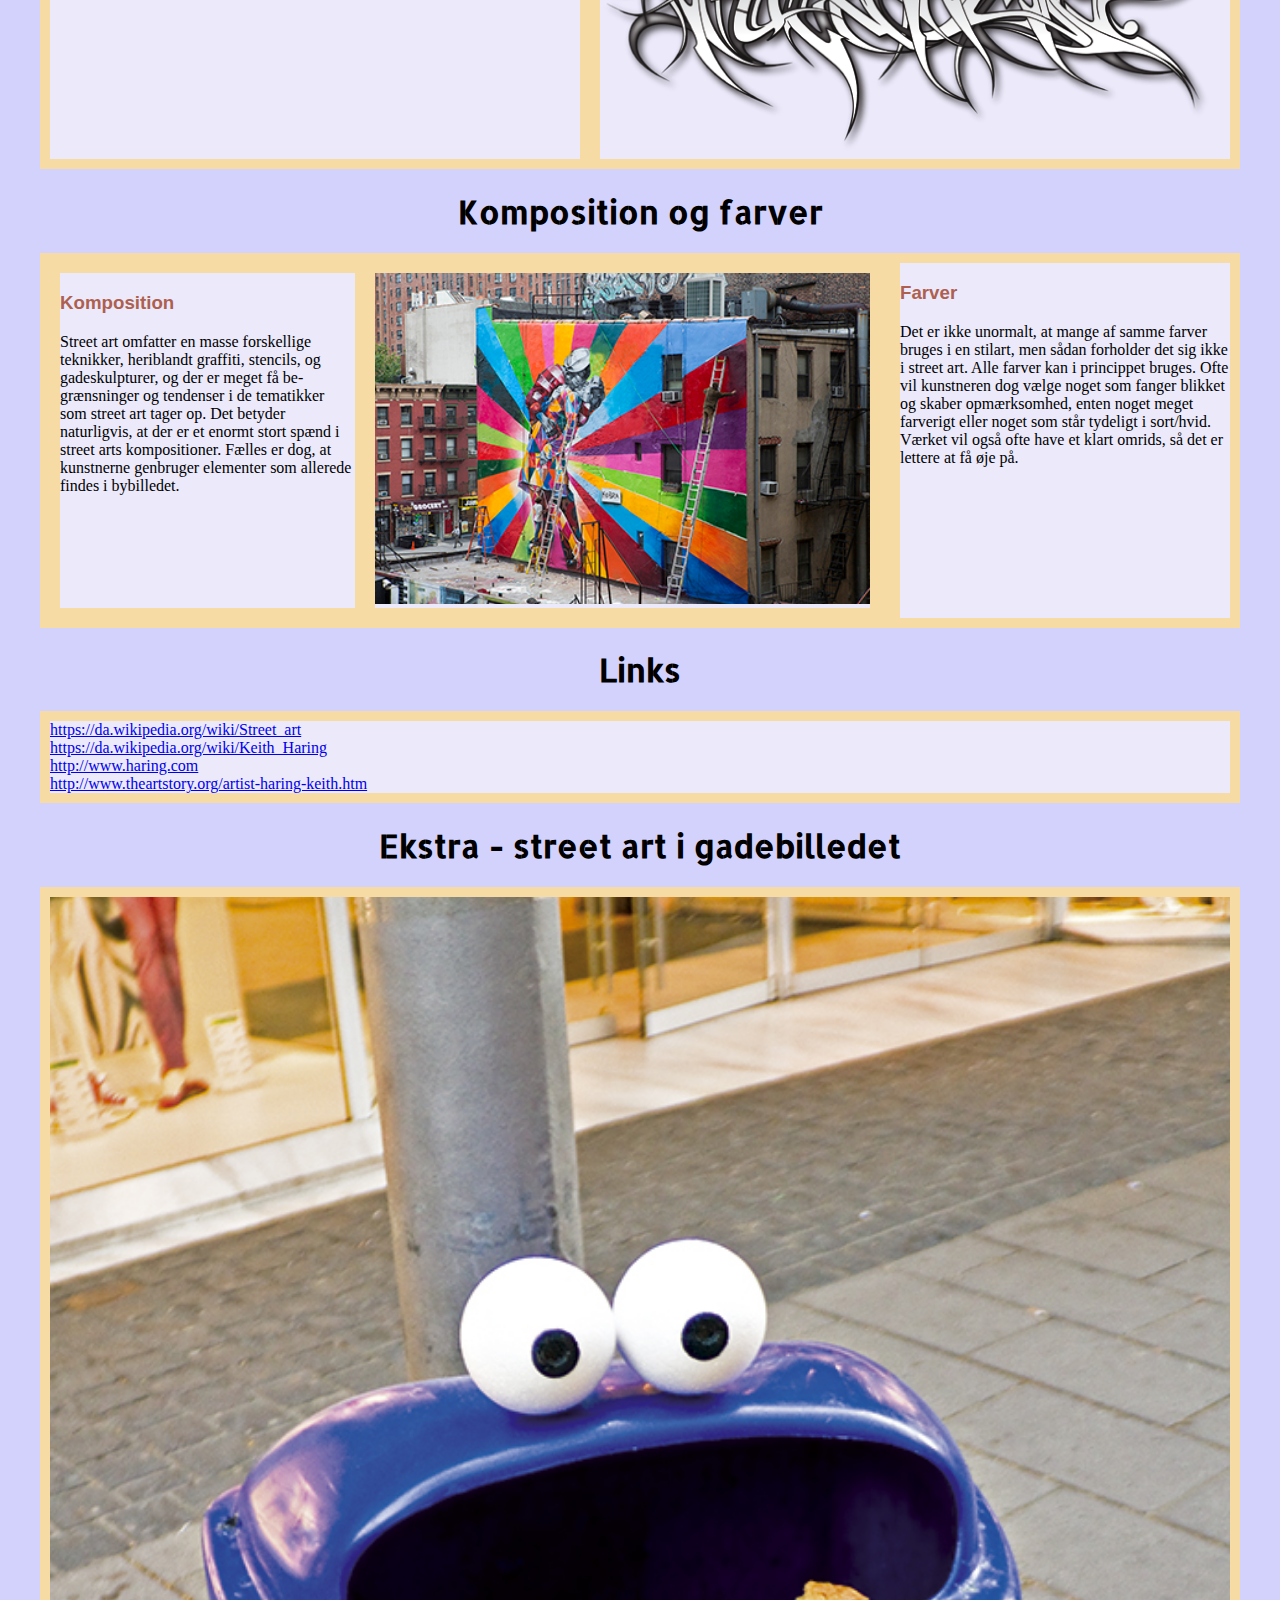
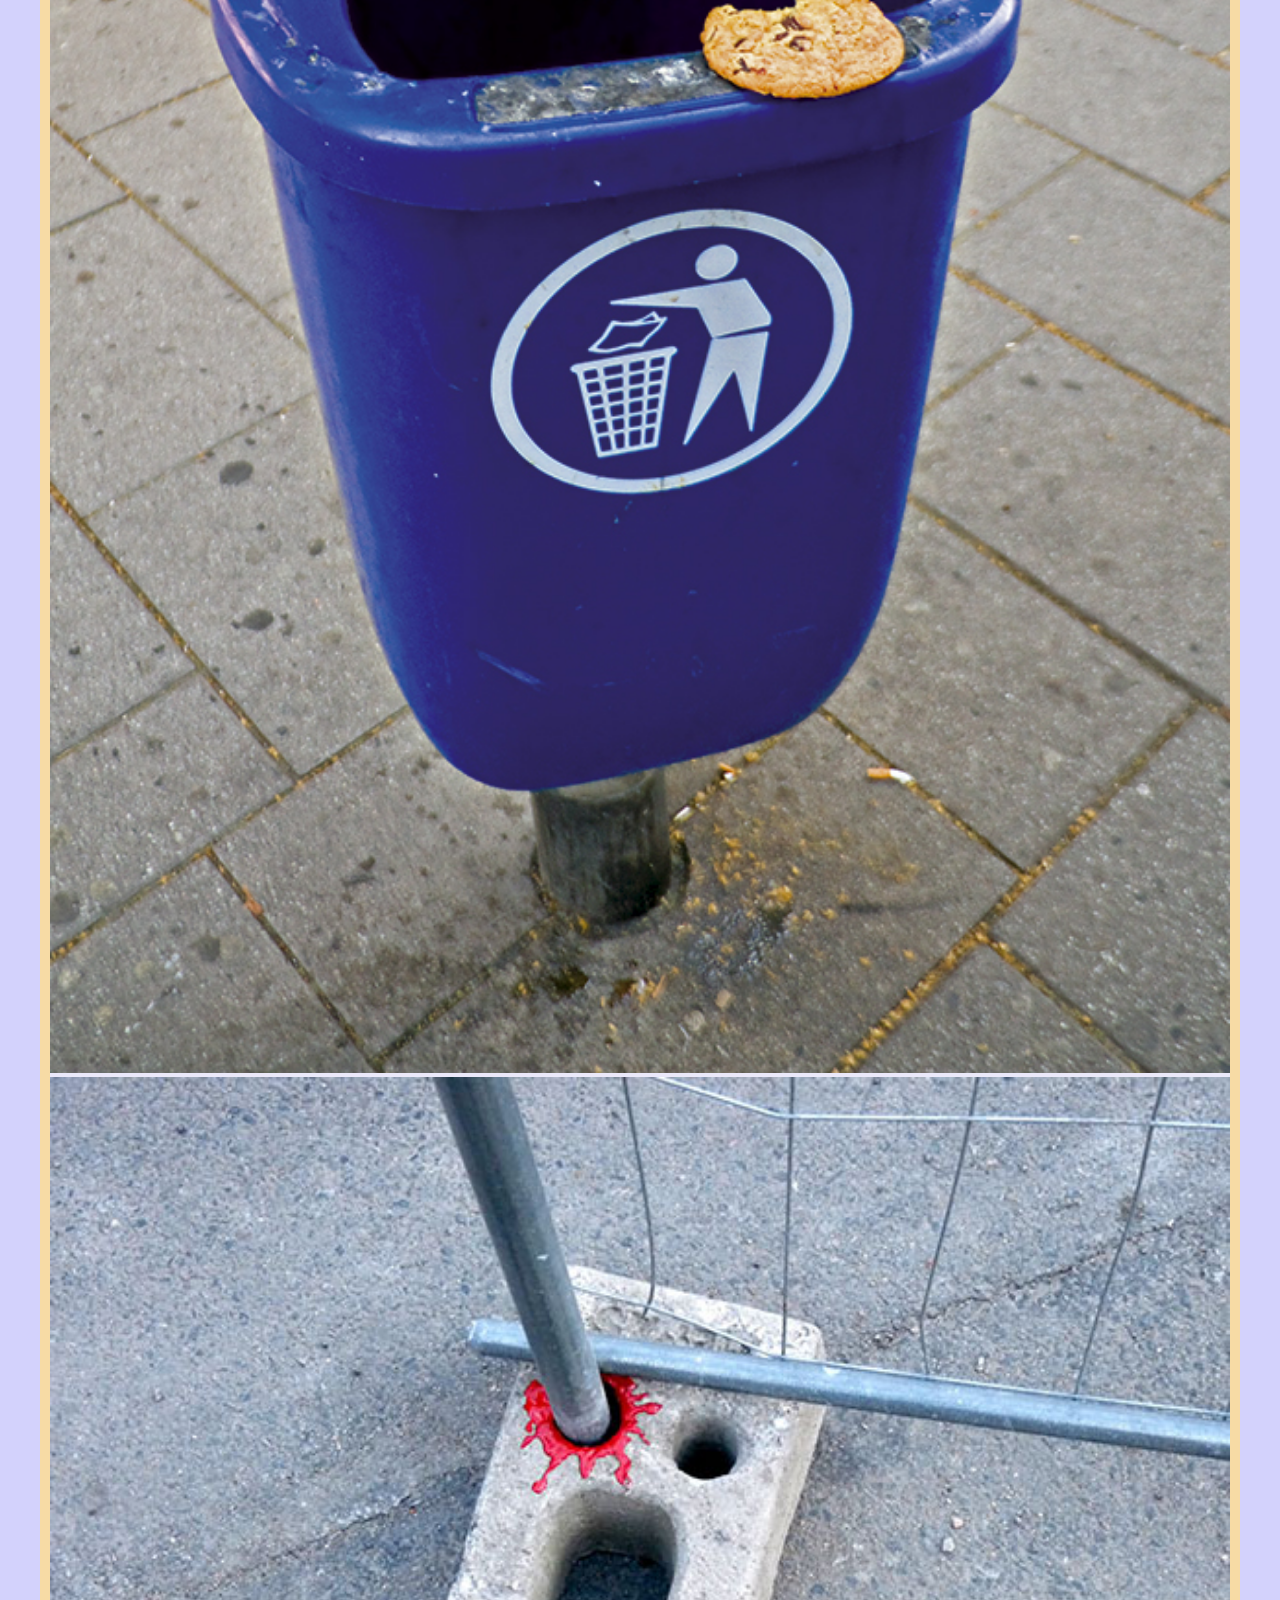
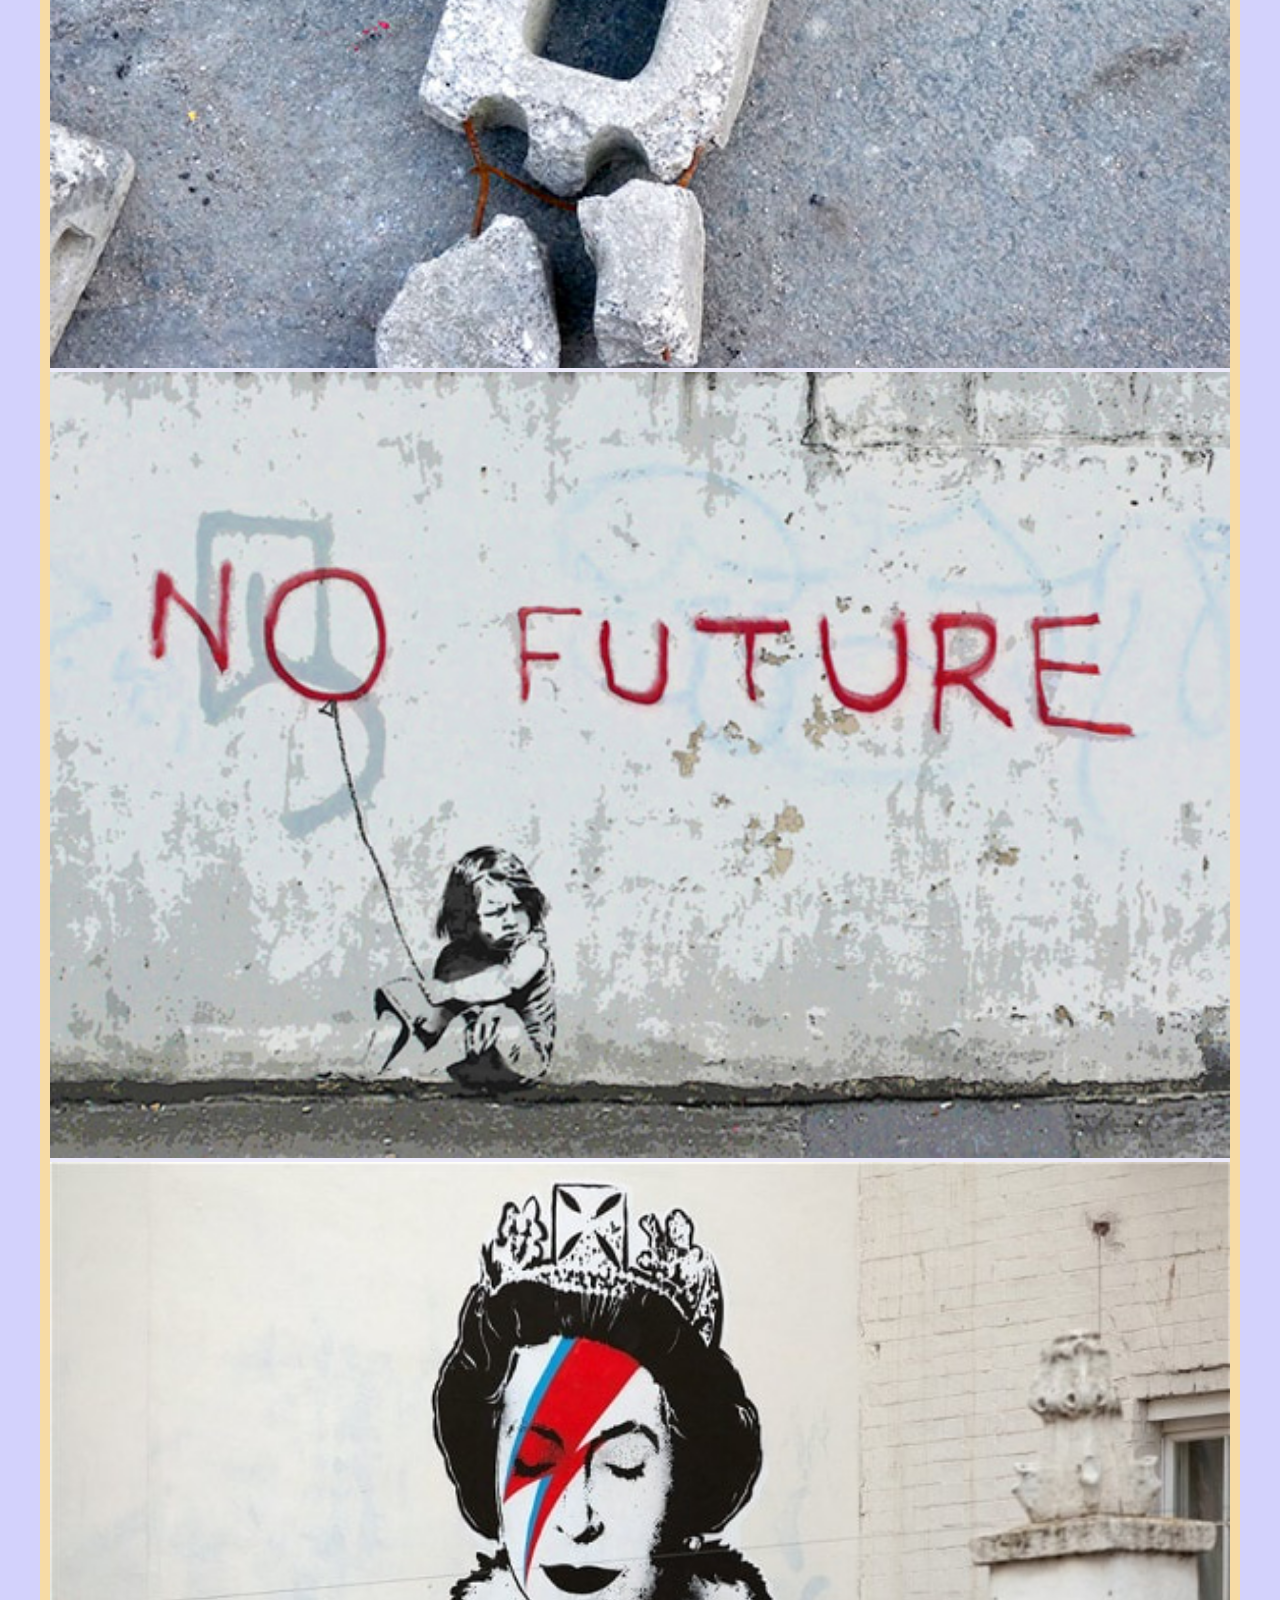
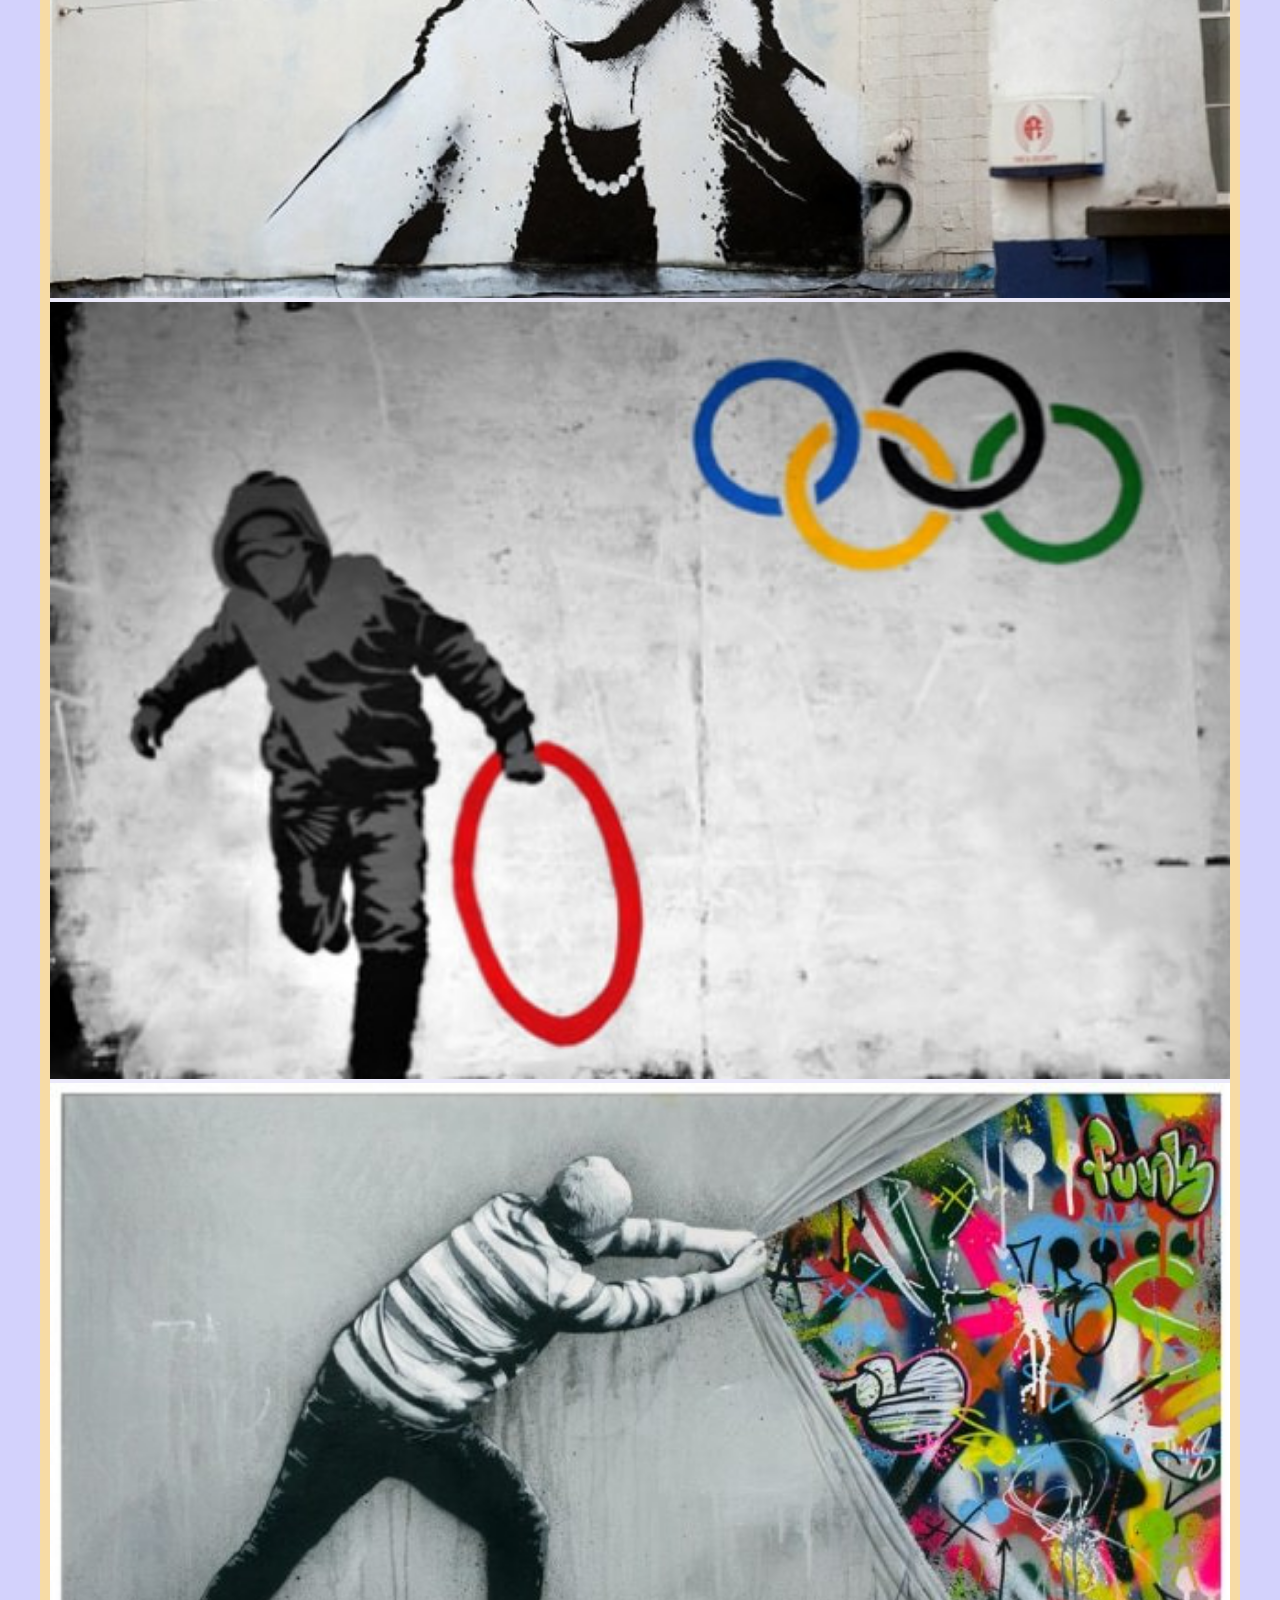
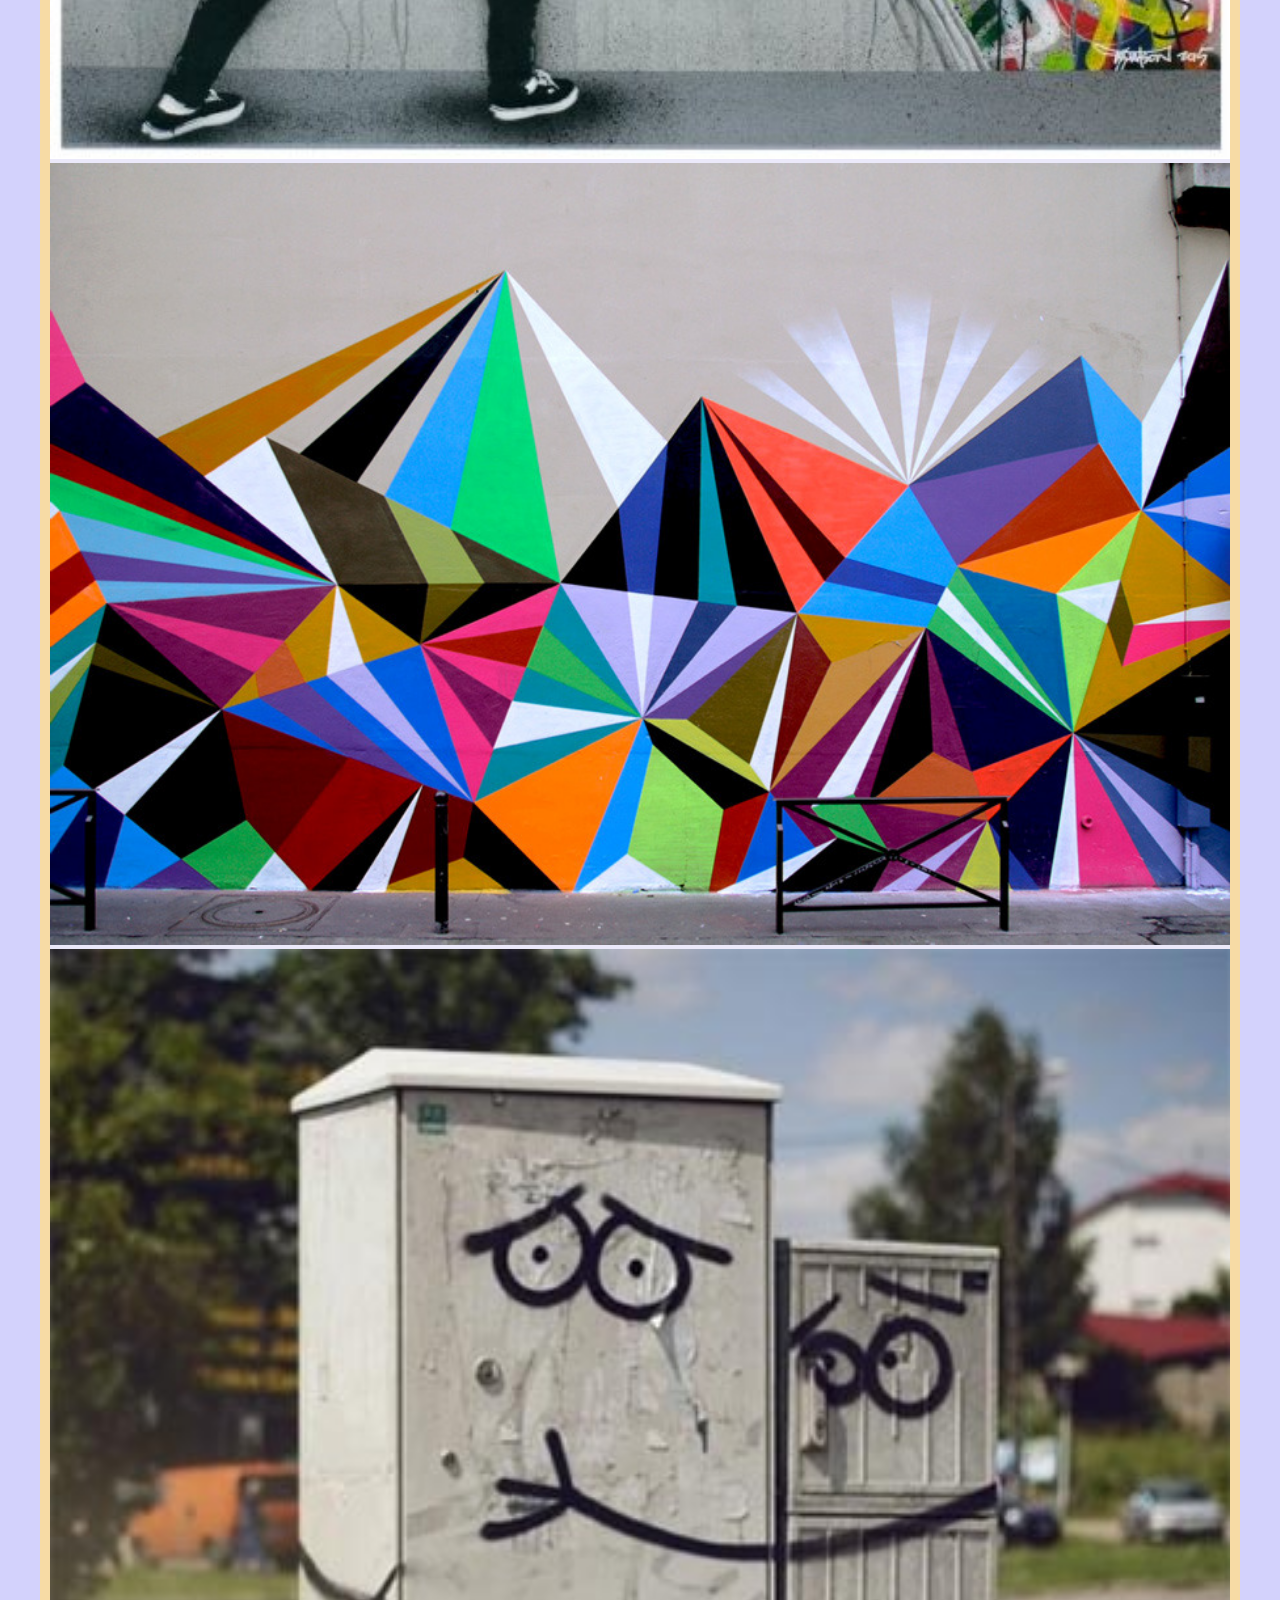
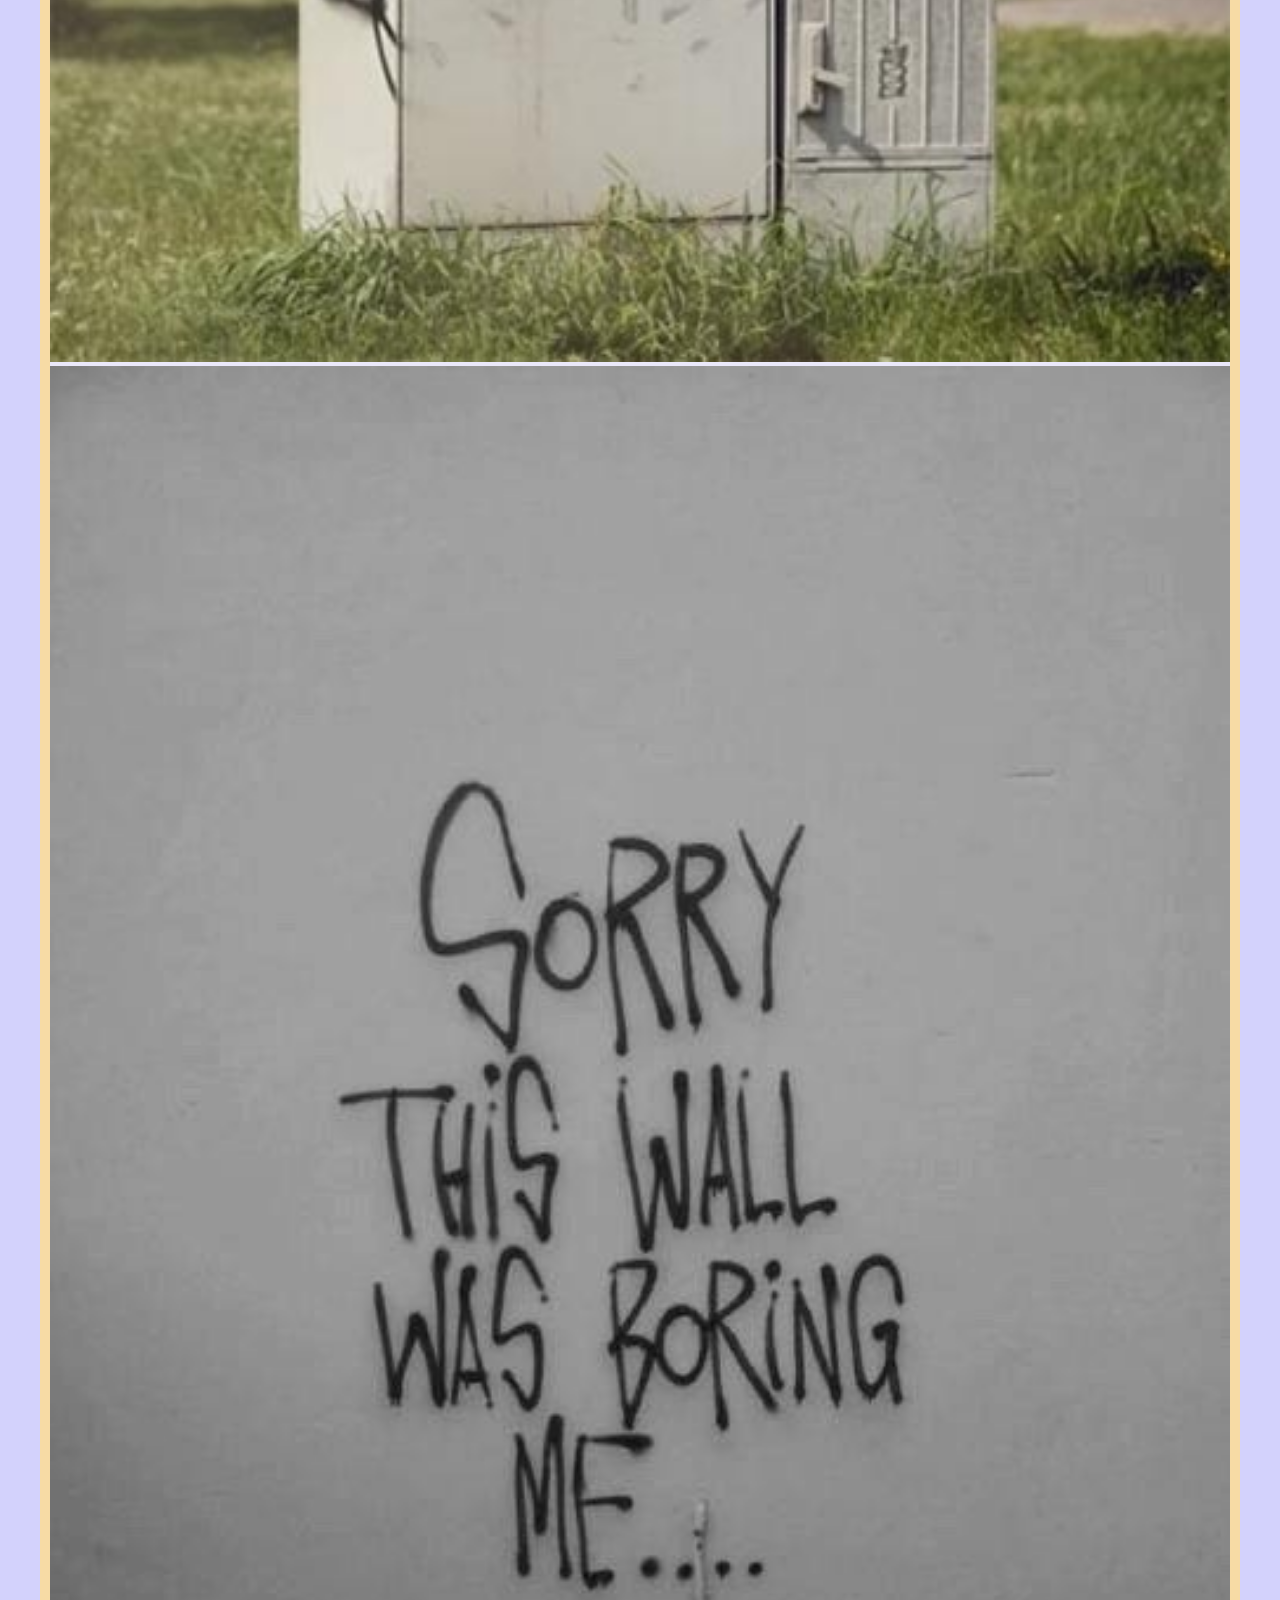
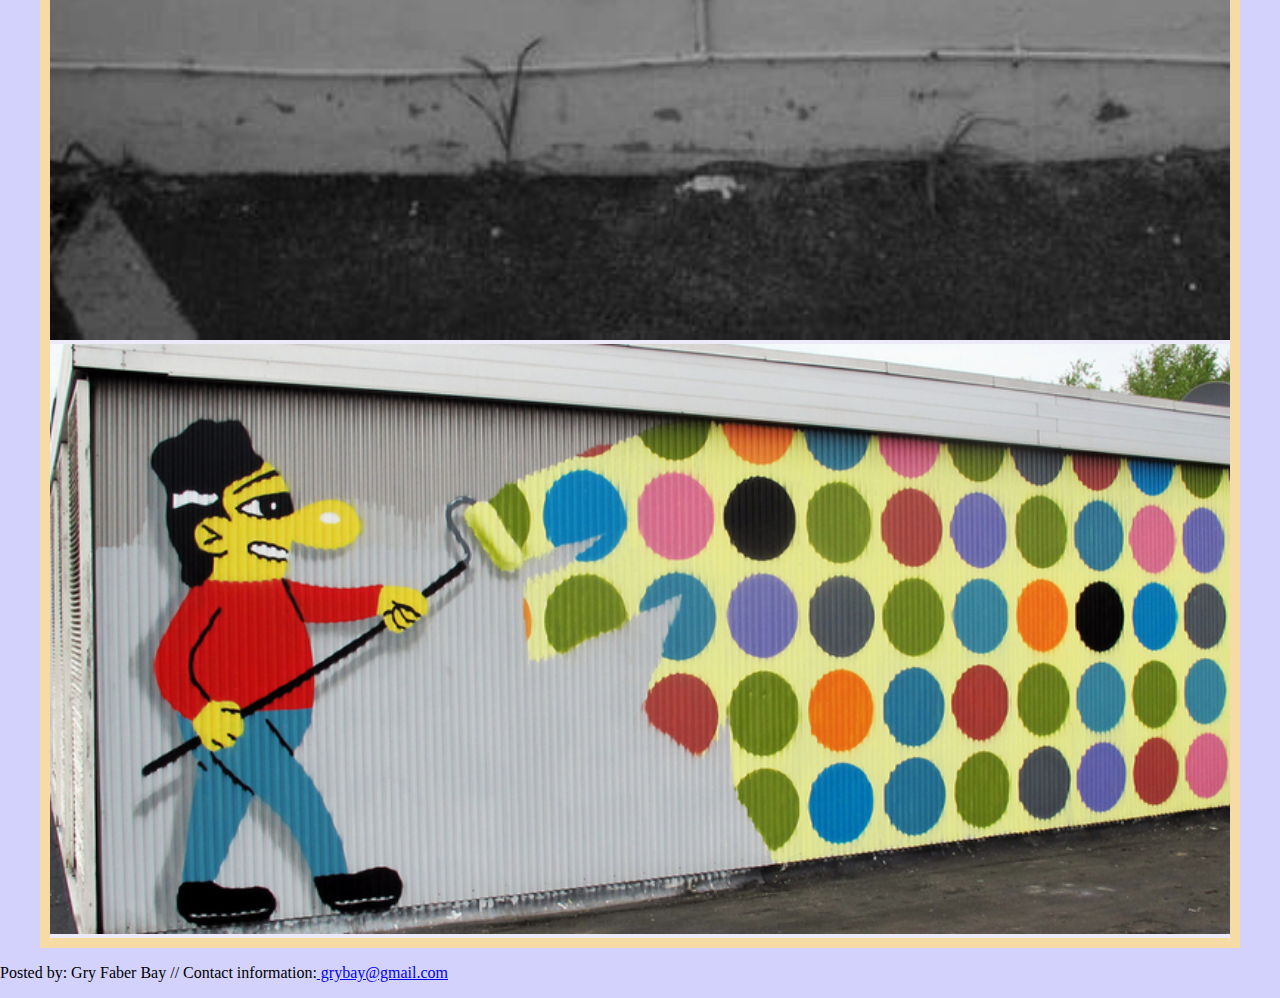
<file: website_stilart/index.html>
<!DOCTYPE html>
<html lang="da">

<head>


    <meta name="viewport" content="width=device-width, initial-scale=1.0">

    <link rel="apple-touch-icon" sizes="180x180" href="img/ikon/apple-touch-icon.png">
    <link rel="icon" type="image/png" sizes="32x32" href="img/ikon/favicon-32x32.png">
    <link rel="icon" type="image/png" sizes="16x16" href="img/ikon/favicon-16x16.png">
    <link rel="manifest" href="img/ikon/manifest.json">
    <link rel="mask-icon" href="img/ikon/safari-pinned-tab.svg" color="#5bbad5">
    <link rel="shortcut icon" href="img/ikon/favicon.ico">
    <meta name="msapplication-config" content="img/ikon/browserconfig.xml">
    <meta name="theme-color" content="#ffffff">


    <link rel="stylesheet" href="index.css">
    <meta name="robots" content="noindex">
    <meta charset=utf-8>
    <title>Street art</title>
    <link href="https://fonts.googleapis.com/css?family=Allerta+Stencil" rel="stylesheet">
</head>

<body>
    <header>
        <nav>
            <a href="#splash">splash</a>
            <a href="#om">om</a>
            <a href="#eksempler">eksempler</a>
            <a href="#typografi">typografi</a>
            <a href="#komposition_farver">komposition/farver</a>
            <a href="#links">links</a>
            <a href="#ekstra">ekstra</a>
        </nav>
    </header>

    <section id="splash">
        <div class="ikon">
            <img src="img/ikon/mitikon2.png" alt="ikon">
        </div>
    </section>

    <section id="om">
        <h1>Street art - kunst på gadeplan</h1>
        <div class="sectionwrapper">
            <div class="column">

                <h2>Hvad er street art?</h2>

                <p>Street art kan defineres som kunst i gadebilledet, der er tilgængeligt for alle forbipasserende. Der findes mange forskellige typer af street art, f.eks. graffiti, stencil, tags, sticker art og skulpturer. Oprindeligt var street art også kendetegnet ved ikke at være sanktioneret af offentlige myndigheder eller kurateret af gallerier.</p>

                <h2>Kort om graffiti</h2>
                <p>Graffiti som udtryksform kan spores helt tilbage til i 1920’ernes New York, men blev først rigtig populært i 1980’erne. Det var en periode med et spirende ungdomsoprør, hvor de unge uden tilladelse benyttede byen som lærred for at gøre opmærksomme på deres budskaber. Det resulterede i masser af graffiti og utæmmet kunst, der inden længe også vandt respekt i den ”voksne” kunstverden.</p>

                <h2>Street art i dag</h2>
                <p>Synet på street art har derfor også ændret sig meget siden 1980’erne. Tidligere blev det betragtet som vandalisme, men nu kan man f.eks. finde et helt område på Roskilde Festival forbeholdt graffitikunst. Det gør, at tidligere ukendte graffitikunstnere nu kan blive kendte for det, de laver. Flere kunstner har også udgivet bøger og udstillet kunstværker på diverse gallerier udstillinger. Street art er altså gået fra at blive betragtet som noget beskidt og ulovligt, til at være anerkendt kunst.</p>
            </div>
            <div class="column">
                <img src="img/artisnotacrime.jpg" alt="#om">
            </div>
        </div>
    </section>

    <section id="eksempler">
        <h1>Street art kunstnere</h1>
        <div class="sectionwrapper">
            <div class="column">
                <div class="column_content">
                    <div class="top">

                        <h2>Keith Haring</h2>

                        <img src="img/keithharing1.jpg" alt="keith haring">
                        <h3>First mover</h3>
                        <p>Keith Haring var en amerikansk billedkunstner som var en pioner inden for street art. Hans enkle billedsprog og tekst stillede skarpt på kontroversielle spørgsmål som aids, narkotikamisbrug, ulovlig kærlighed og apartheid. Haring blev født i Reading, Pennsylvania, USA. Han var fra en tidlig alder interesseret i kunst, og studerede som ung grafisk design ved The Ivy School of Professional arts, en handel og kunstskole i Pittsburgh, Pennsylvania inden han drog mod New York.</p>
                        <h3>Undergrundsbanen var hans kanvas</h3>
                        <p>Med stor inspiration fra af graffitimalerne vakte Haring omkring 1980 opsigt med sine kridttegninger i New Yorks undergrundsbane. Hans tegninger var enkle, og han malede dusinvis af tegninger om dagen foran folk som kom for at se ham. Haring banede vej for, at tilsyneladende enkle og ligefrem tegneserieagtige elementer af selvlærte eller mindre uddannede kunstnere kunne blive bredt værdsat. Senere spredte hans kunst sig til alt fra offentlige vægmalerier og natklubber til gallerier og museer over hele verden.</p>
                    </div>
                    <div class="bottom">
                        <img src="img/keith_portrait.jpg" alt="keith haring">
                    </div>
                </div>
            </div>

            <div class="column">
                <div class="column_content">
                    <div class="top">

                        <h2>Banksy</h2>

                        <img src="img/banksy.jpg" alt="morley">
                        <h3>Politisk aktivist</h3>
                        <p>Banksy er en street artist, som er kendt for sine kontroversielle og ofte politiske tematiserede kunstværker. Banksy’s værker er karakteriseret af slående billeder, som ofte er kombinerede med et slogan. Hans arbejde inkluderer ting som satirisk kritik af krige, kapitalisme, hykleri samt grådighed. Der bliver I denne forbindelse, ofte benyttet illustrationer af rotter, aber, politimænd, medlemmer af den royale familie og derudover børn.
                            <h3>Andet end blot graffiti</h3>
                            <p>Udover hans todimensionelle arbejde, er Banksy kendt for hans installationskunst. En af de mest hyldede af disse kunstværker, var da han malede direkte ovenpå en levende elefant med et Victoriansk tapet mønster, som skabte en del oprør blandt dyreaktivisterne.</p>
                    </div>
                    <div class="bottom">
                        <img src="img/banksy_portrait.jpg" alt="banksy">
                    </div>
                </div>
            </div>
            <div class="column">
                <div class="column_content">
                    <div class="top">

                        <h2>Morley</h2>

                        <img src="img/morley.jpg" alt="keith haring">

                        <h3>Håbefuld humorist</h3>
                        <p>Morley er en gadekunstner fra Los Angeles, som specialiserer sig i typografi. Han blander humor og håb i et unikt perspektiv på selve livet. Morleys mål er at virke som en fremmed ven på gaden, der kommer med et venligt budskab, blandt alle de reklamer og kommercielle budskaber som ellers dominerer bybilledet.</p>
                        <h3>Inddrager sig selv</h3>
                        <p>Til forskel fra mere aggressive, barske og pessimistiske gadekunstnere, som laver politiske værker med det formål at påpege umenneskelige forhold i vores samfund og historie, så vælger Morley en anden fremgangsmåde for sine værker. Morley forsøger i højere grad at opmuntre forbigående med et stykke tekst, der skal give en opløftende følelse i hverdagen. Morley afbilder ofte også sig selv i sine værker. Det gør han fordi han mener, at det er med til at skabe et nært og mere personligt forhold til de personer, der stopper op og ser hans værker.
                        </p>
                    </div>
                    <div class="bottom">
                        <img src="img/morley_portrait.jpg" alt="morley">
                    </div>
                </div>
            </div>
        </div>
    </section>


    <section id="typografi">
        <h1>Typografi</h1>
        <div class="sectionwrapper">
            <div class="column_wide">
                <div class="column_content">
                    <div class="top">
                        <p>Når man taler om kunst og stilarter, så lægger man ofte fokus på særlige kendetegn som værkerne har til fælles. Men det er enormt svært med street art. Street art er nemlig et væld af forskellige udtryk: Fede graffitibogstaver, stencils i sort/hvid, farverige canvasser og meget, meget mere. De enkelte stilarter inden for street art kan måske karakteriseres individuelt, men som en helhed er der ikke nogle kendetegn. Street art skal snarere ses som en hyldest til den forskellighed, der er i både kunsten og samfundet. Street art har næsten altid noget på hjerte, uden man dog kan koge street art ned til at handle om enkelte, få emner. Street art kan berøre alt fra politik og religion til frihed og bandekonflikter, og forbudt kærlighed og miljøproblemer. Nogle af emnerne er globale, nogle er meget lokale. Der er omtrent lige så mange budskaber i street art som der er forskellige street art-kunstværker i byer verden over.
                        </p>
                    </div>

                    <div class="bottom"></div>
                </div>
            </div>
            <div class="column_narrow">
                <h3>Tag - Tagging</h3>
                <p>Tagging er den simpleste graffiti type. Den består af kunstnerens gadenavn i en enkelt farve, og er kort fortalt kunstnerens signatur. Tags laves med spraymaling, markers eller pens, og det anses for ekstremt respektløst at male henover en anden kunstners tag. Det karakteristiske ved Tags er den enkelte udførsel, et ord skrevet i én farve, med enten hårde eller bløde linjer. Tags er ofte noget der skal kunne laves hurtigt, og er derfor simple i designet.</p>
                <img src="img/stussy.png" alt="tag">
                <h3>Stencil</h3>
                <p>En Stencil er en skabelon, som man kan bruge til at spraymale et billede med. Stencils giver kunstneren mulighed for at lave detaljerede værker på meget kort tid, fordi motivet er lavet hjemmefra. Stencils er ofte sort/hvide, og er ofte et velkendt billede af en berømt person, et kendt statement eller andet. Fx bruger gadekunstneren Banksy tit Stencils, gerne med politiske holdninger eller kritik af samfundet.</p>
                <img src="img/warismean_1280.png" alt="stencil">
                <h3>Wildstyle</h3>
                <p>Wildstyle er en vild og pyntet form for graf ti skrift. Det er en svær og meget “stylet” form for skrifttype, som kan være svær at læse for “ikke-graftikunstnere”, men som er meget ot og kreativ. Wildstyle er ofte lavet i 3D, med mange skygger og farveovergange. Wildstyle består ofte af et navn med mange pile, pigge, kurver og vilde farver. Det er noget der træder frem i gadebilledet!</p>
                <img src="img/wildstyle.png" alt="wildstyle">
            </div>



        </div>
    </section>

    <section id="komposition_farver">
        <h1>Komposition og farver</h1>
        <div class="sectionwrapper">
            <div class="column_wide">
                <div class="column_content">
                    <div class="colors">
                        <h3>Komposition</h3>
                        <p>Street art omfatter en masse forskellige teknikker, heriblandt graffiti, stencils, og gadeskulpturer, og der er meget få be- grænsninger og tendenser i de tematikker som street art tager op. Det betyder naturligvis, at der er et enormt stort spænd i street arts kompositioner. Fælles er dog, at kunstnerne genbruger elementer som allerede findes i bybilledet.</p>
                    </div>
                    <div class="content"><img src="img/eduardo.jpg" alt="street art"></div>
                </div>
            </div>
            <div class="column_narrow">
                <h3>Farver</h3>
                <p>Det er ikke unormalt, at mange af samme farver bruges i en stilart, men sådan forholder det sig ikke i street art. Alle farver kan i princippet bruges. Ofte vil kunstneren dog vælge noget som fanger blikket og skaber opmærksomhed, enten noget meget farverigt eller noget som står tydeligt i sort/hvid. Værket vil også ofte have et klart omrids, så det er lettere at få øje på.</p>
            </div>
        </div>
    </section>

    <section id="links">
        <h1>Links</h1>
        <div class="sectionwrapper">
            <div class="content">

                <a href="https://da.wikipedia.org/wiki/Street_art">https://da.wikipedia.org/wiki/Street_art</a><br>

                <a href="https://da.wikipedia.org/wiki/Keith_Haring">https://da.wikipedia.org/wiki/Keith_Haring</a><br>

                <a href="http://www.haring.com">http://www.haring.com</a><br>

                <a href="http://www.theartstory.org/artist-haring-keith.htm">http://www.theartstory.org/artist-haring-keith.htm</a>

            </div>
        </div>
    </section>

    <section id="ekstra">
        <h1>Ekstra - street art i gadebilledet</h1>
        <div class="sectionwrapper">
            <div class="content">
                <img src="img/billeder/ekstra.jpg" alt="street art">
                <br>
                <img src="img/billeder/ekstra1.jpg" alt="street art">
                <br>
                <img src="img/billeder/ekstra2.jpg" alt="street art">
                <br>
                <img src="img/billeder/ekstra4.jpg" alt="street art">
                <br>
                <img src="img/billeder/ekstra5.jpg" alt="street art">
                <br>
                <img src="img/billeder/ekstra6.jpg" alt="street art">
                <br>
                <img src="img/billeder/ekstra7.jpg" alt="street art">
                <br>
                <img src="img/billeder/ekstra8.jpg" alt="street art">
                <br>
                <img src="img/billeder/ekstra9.jpg" alt="street art">
                <br>
                <img src="img/billeder/ekstra010.jpg" alt="street art">
            </div>
        </div>
    </section>


    <footer>
        <p>Posted by: Gry Faber Bay // Contact information:<a href="mailto:grybay@gmail.com">
        grybay@gmail.com</a></p>
    </footer>


</body>

</html>
</file>
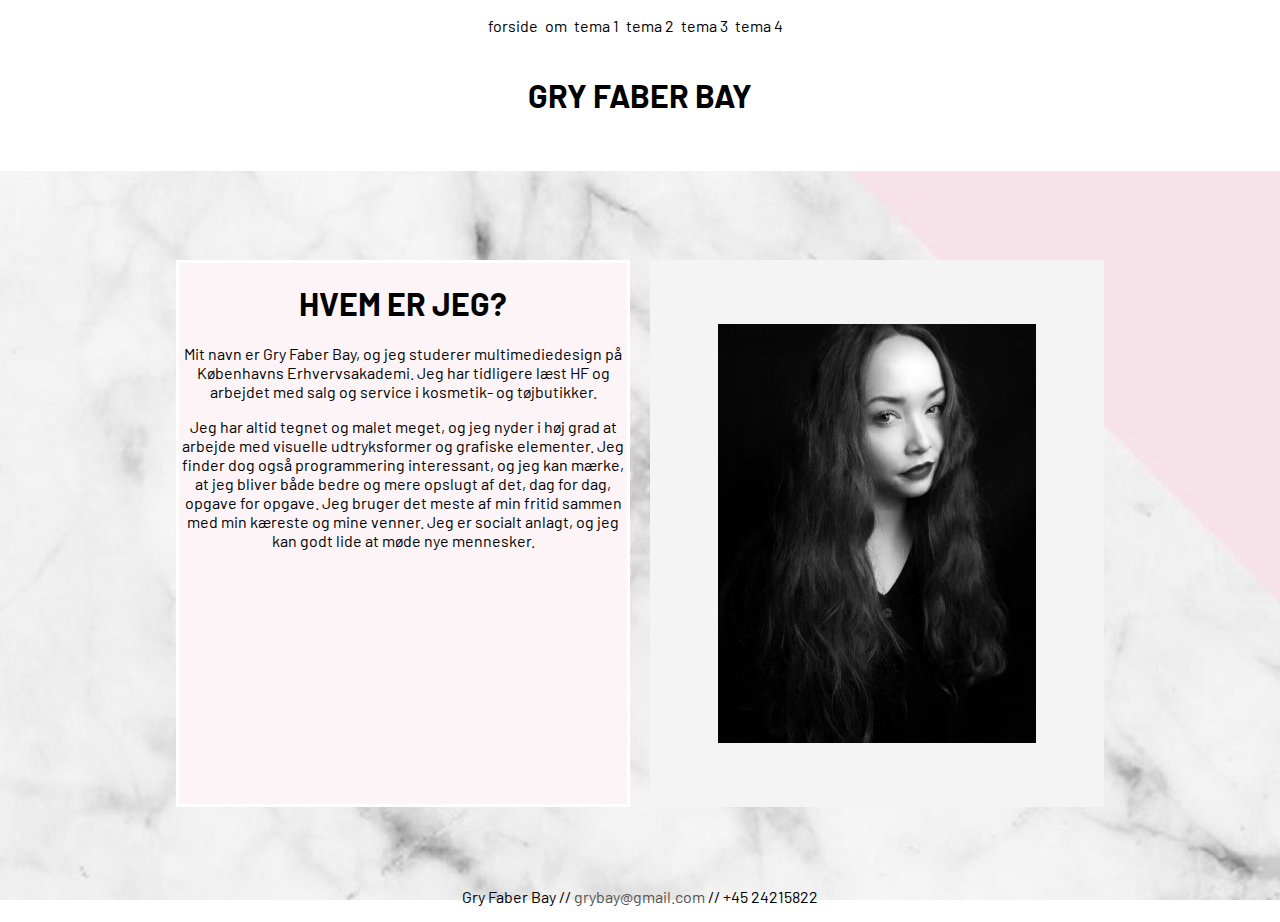
<file: om.html>
<!DOCTYPE html>
<html lang="da">

<head>
    <meta charset="utf-8">
    <meta name="viewport" content="width=device-width, initial-scale=1.0">
    <link rel="stylesheet" href="style.css">
    <meta name="robots" content="noindex">
    <title>Mit portfolio</title>
    <link href="https://fonts.googleapis.com/css?family=Barlow:100" rel="stylesheet">

</head>

<body>
    <header>
        <nav>
            <a href="index.html">forside</a>
            <a href="om.html">om</a>
            <a href="tema1.html">tema 1</a>
            <a href="tema2.html">tema 2</a>
            <a href="tema3.html">tema 3</a>
            <a href="tema4.html">tema 4</a>
        </nav>
        <h1>GRY FABER BAY</h1>
    </header>

    <section id="om">
        <div class="sectionwrapper">
            <div class="column">
                <h1>HVEM ER JEG?</h1>
                <p>Mit navn er Gry Faber Bay, og jeg studerer multimediedesign på Københavns Erhvervsakademi. Jeg har tidligere læst HF og arbejdet med salg og service i kosmetik- og tøjbutikker.
                </p>
                <p>
                    Jeg har altid tegnet og malet meget, og jeg nyder i høj grad at arbejde med visuelle udtryksformer og grafiske elementer. Jeg finder dog også programmering interessant, og jeg kan mærke, at jeg bliver både bedre og mere opslugt af det, dag for dag, opgave for opgave. Jeg bruger det meste af min fritid sammen med min kæreste og mine venner. Jeg er socialt anlagt, og jeg kan godt lide at møde nye mennesker. </p>
            </div>
            <div class="column_second">
                <div class="column_content">
                    <img src="img/grylz.jpg" alt="#om">
                </div>
            </div>
        </div>
    </section>
    <footer>
        <p>Gry Faber Bay // <a href="mailto:grybay@gmail.com">
        grybay@gmail.com</a> // +45 24215822</p>
    </footer>

</body>

</html>
</file>
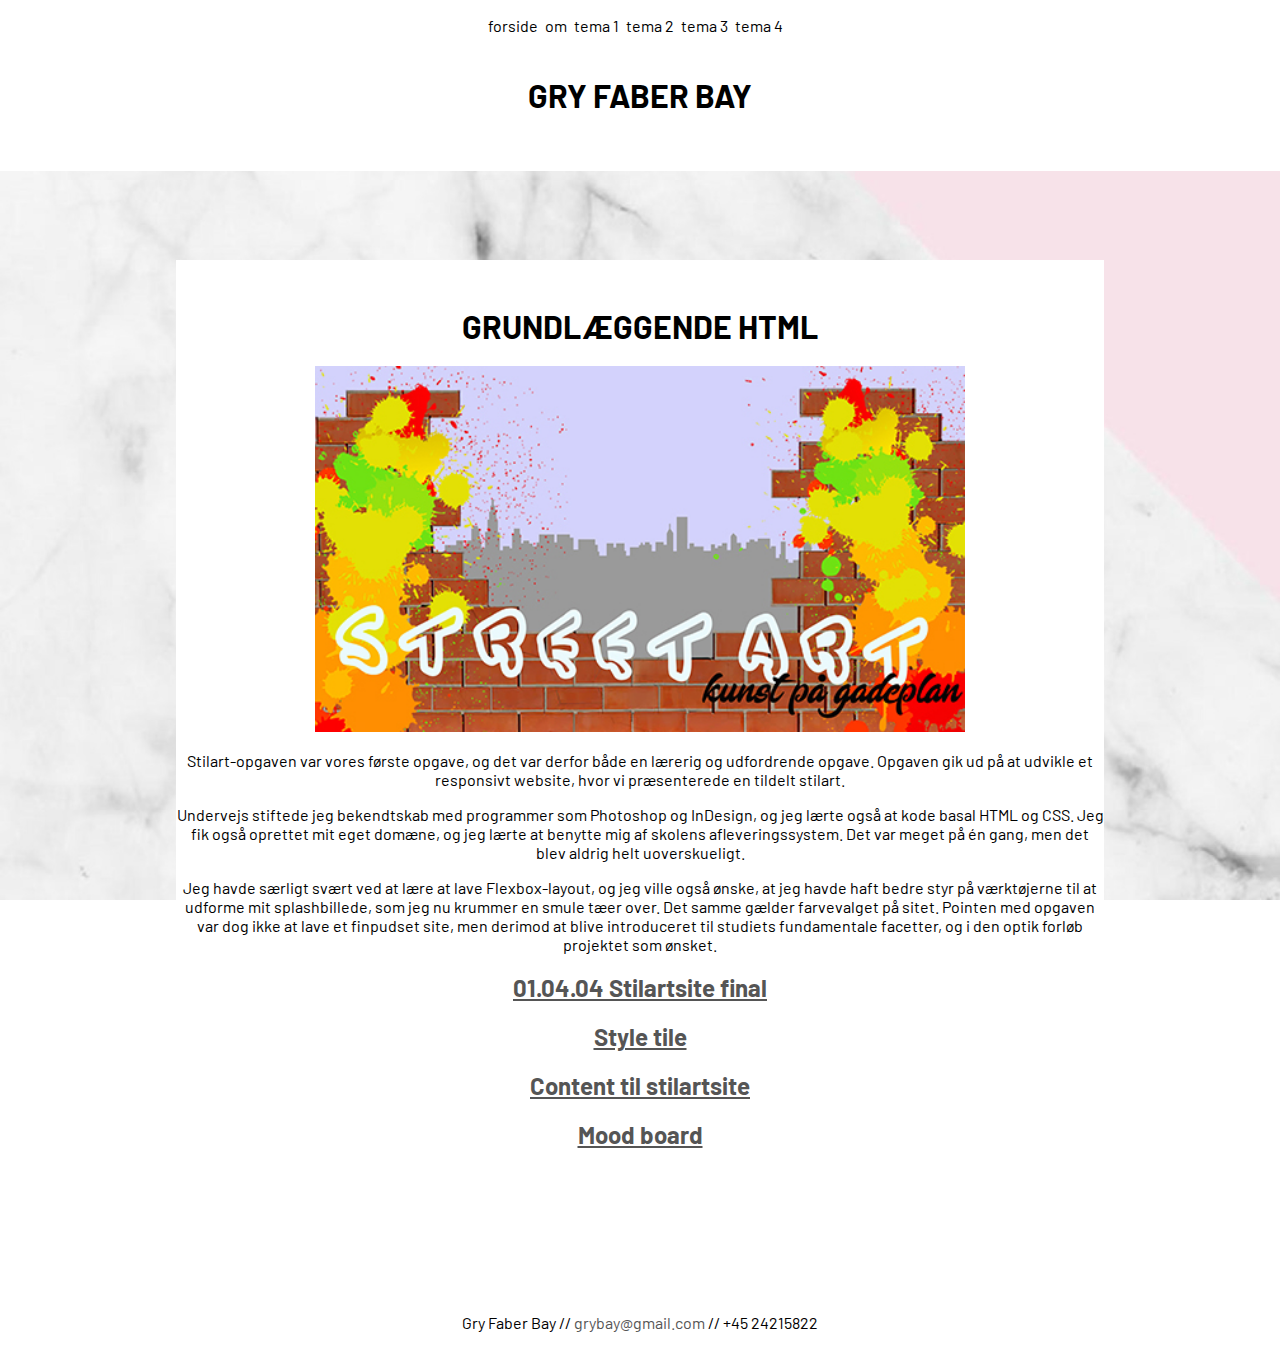
<file: tema1.html>
<!DOCTYPE html>
<html lang="da">

<head>
    <meta charset="utf-8">
    <meta name="viewport" content="width=device-width, initial-scale=1.0">
    <link rel="stylesheet" href="style.css">
    <meta name="robots" content="noindex">
    <title>Stilartsite</title>
    <link href="https://fonts.googleapis.com/css?family=Barlow:100" rel="stylesheet">

</head>

<body>
    <header>
        <nav>
            <a href="index.html">forside</a>
            <a href="om.html">om</a>
            <a href="tema1.html">tema 1</a>
            <a href="tema2.html">tema 2</a>
            <a href="tema3.html">tema 3</a>
            <a href="tema4.html">tema 4</a>
        </nav>
        <h1>GRY FABER BAY</h1>
    </header>

    <section id="tema1">
        <div class="sectionwrapper">
            <div class="column">
                <h1>GRUNDLÆGGENDE HTML</h1>
                <img src="img/stilartsite.jpg" alt="stilart">

                <p>Stilart-opgaven var vores første opgave, og det var derfor både en lærerig og udfordrende opgave. Opgaven gik ud på at udvikle et responsivt website, hvor vi præsenterede en tildelt stilart.</p>
                <p>Undervejs stiftede jeg bekendtskab med programmer som Photoshop og InDesign, og jeg lærte også at kode basal HTML og CSS. Jeg fik også oprettet mit eget domæne, og jeg lærte at benytte mig af skolens afleveringssystem. Det var meget på én gang, men det blev aldrig helt uoverskueligt.</p>
                <p>Jeg havde særligt svært ved at lære at lave Flexbox-layout, og jeg ville også ønske, at jeg havde haft bedre styr på værktøjerne til at udforme mit splashbillede, som jeg nu krummer en smule tæer over. Det samme gælder farvevalget på sitet. Pointen med opgaven var dog ikke at lave et finpudset site, men derimod at blive introduceret til studiets fundamentale facetter, og i den optik forløb projektet som ønsket.
                </p>


                <h2><a href=" http://gryfaberbay.dk/portfolio/website_stilart/">01.04.04 Stilartsite final</a></h2>
                <h2><a href="http://gryfaberbay.dk/portfolio/website_stilart/styletile.pdf">Style tile</a></h2>
                <h2><a href="http://gryfaberbay.dk/portfolio/website_stilart/content.pdf">Content til stilartsite</a></h2>
                <h2><a href="http://gryfaberbay.dk/portfolio/website_stilart/moodboard.pdf">Mood board</a></h2>
            </div>
        </div>
    </section>
    <footer>
        <p>Gry Faber Bay // <a href="mailto:grybay@gmail.com">
        grybay@gmail.com</a> // +45 24215822</p>
    </footer>

</body>

</html>
</file>
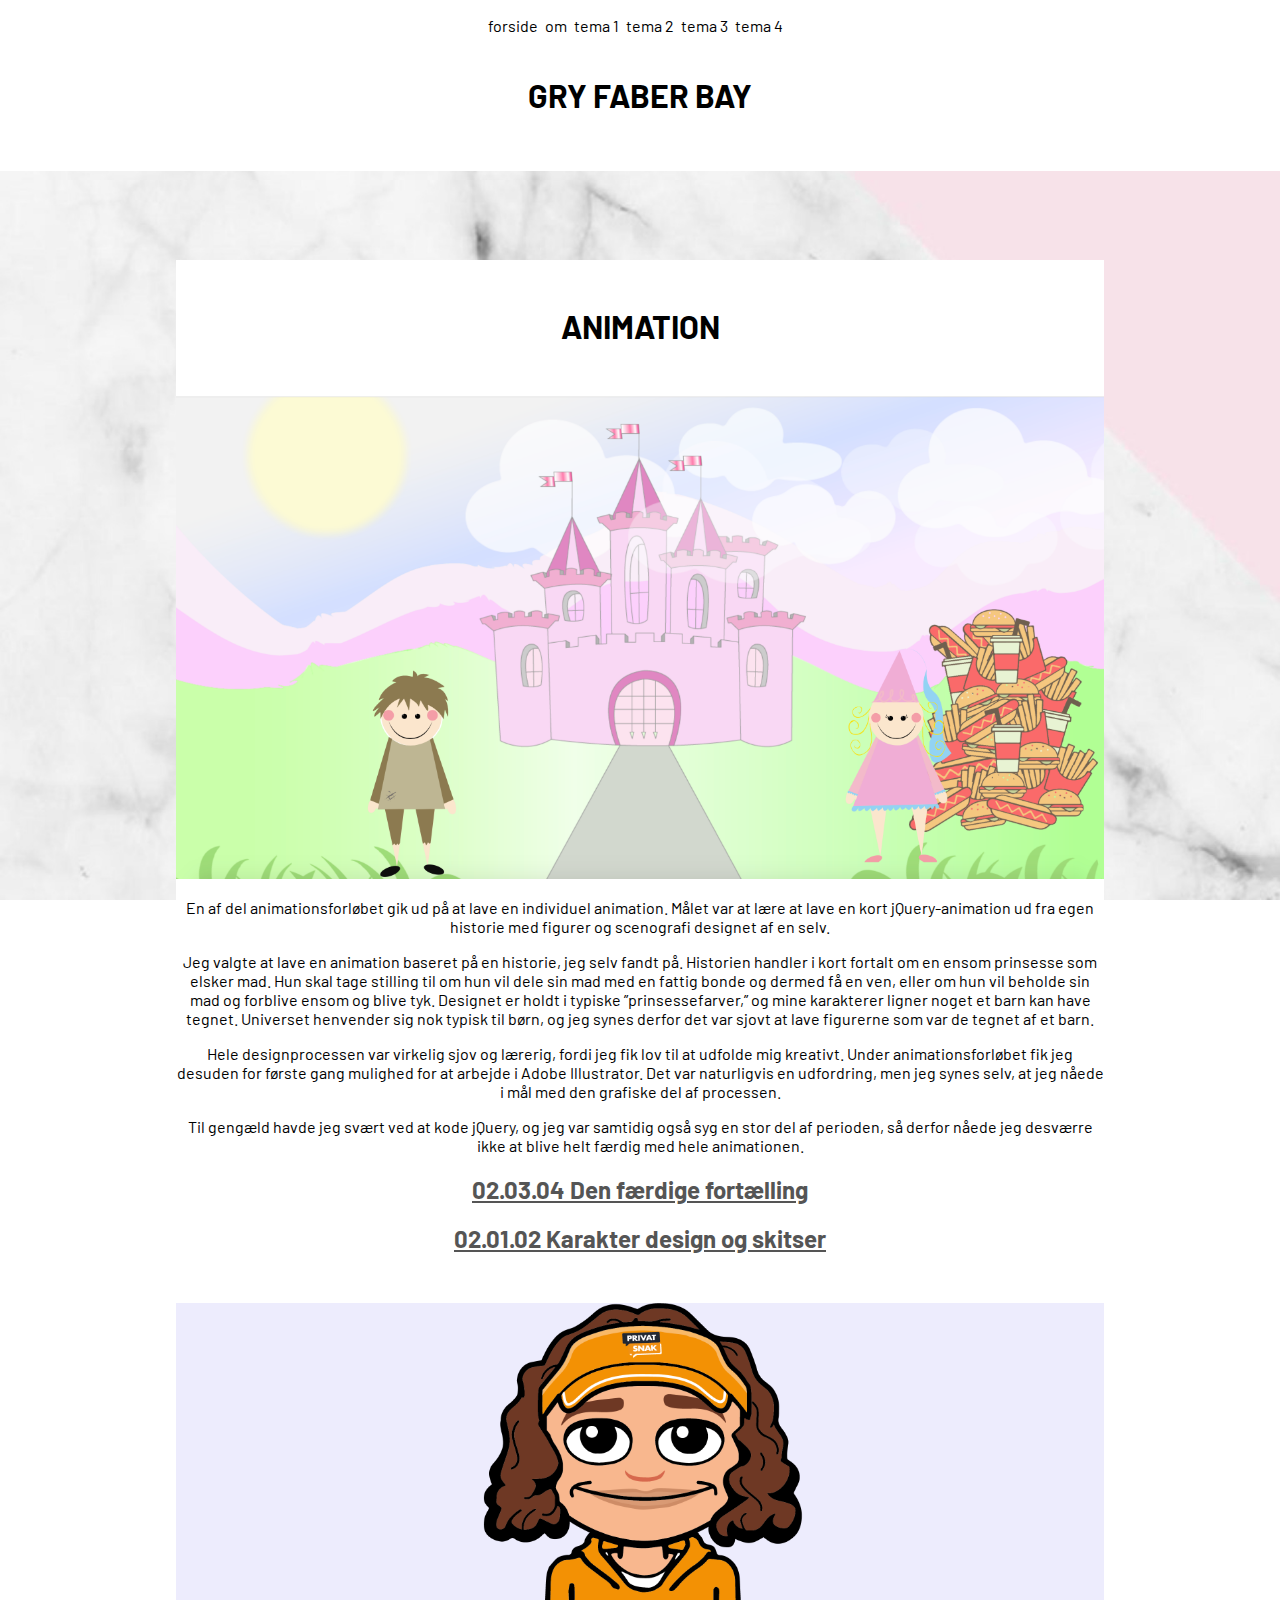
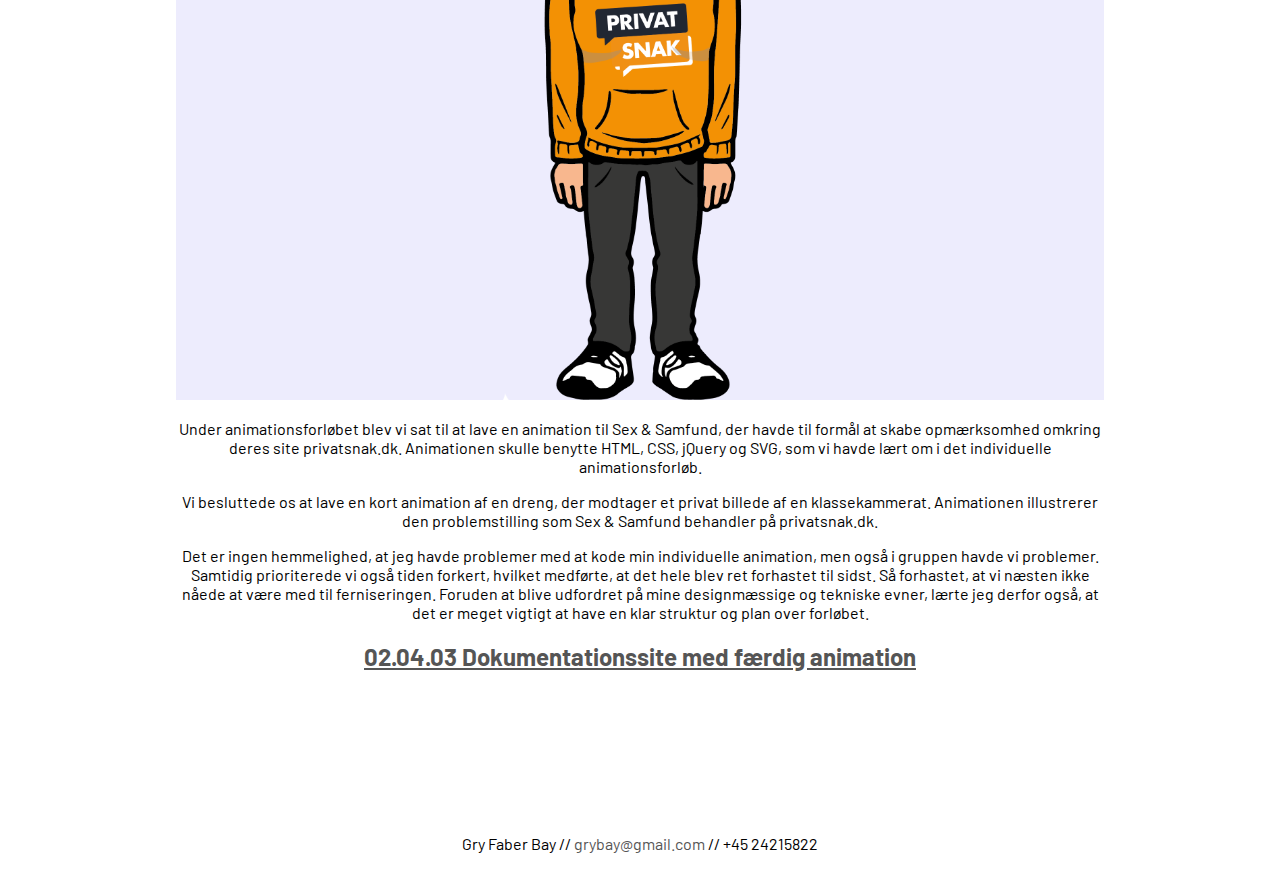
<file: tema2.html>
<!DOCTYPE html>
<html lang="da">

<head>
    <meta charset="utf-8">
    <meta name="viewport" content="width=device-width, initial-scale=1.0">
    <link rel="stylesheet" href="style.css">
    <meta name="robots" content="noindex">
    <title>Animation</title>
    <link href="https://fonts.googleapis.com/css?family=Barlow:100" rel="stylesheet">

</head>

<body>
    <header>
        <nav>
            <a href="index.html">forside</a>
            <a href="om.html">om</a>
            <a href="tema1.html">tema 1</a>
            <a href="tema2.html">tema 2</a>
            <a href="tema3.html">tema 3</a>
            <a href="tema4.html">tema 4</a>
        </nav>
        <h1>GRY FABER BAY</h1>
    </header>

    <section id="tema2">
        <div class="sectionwrapper">
            <div class="column">
                <h1>ANIMATION</h1>
                <img src="img/minanimation.png" alt="minanimation">
                <p>En af del animationsforløbet gik ud på at lave en individuel animation. Målet var at lære at lave en kort jQuery-animation ud fra egen historie med figurer og scenografi designet af en selv.</p>
                <p> Jeg valgte at lave en animation baseret på en historie, jeg selv fandt på. Historien handler i kort fortalt om en ensom prinsesse som elsker mad. Hun skal tage stilling til om hun vil dele sin mad med en fattig bonde og dermed få en ven, eller om hun vil beholde sin mad og forblive ensom og blive tyk. Designet er holdt i typiske ”prinsessefarver,” og mine karakterer ligner noget et barn kan have tegnet. Universet henvender sig nok typisk til børn, og jeg synes derfor det var sjovt at lave figurerne som var de tegnet af et barn. </p>
                <p>Hele designprocessen var virkelig sjov og lærerig, fordi jeg fik lov til at udfolde mig kreativt. Under animationsforløbet fik jeg desuden for første gang mulighed for at arbejde i Adobe Illustrator. Det var naturligvis en udfordring, men jeg synes selv, at jeg nåede i mål med den grafiske del af processen. </p>
                <p>Til gengæld havde jeg svært ved at kode jQuery, og jeg var samtidig også syg en stor del af perioden, så derfor nåede jeg desværre ikke at blive helt færdig med hele animationen.
                </p>



                <h2><a href="http://gryfaberbay.dk/portfolio/minanimation/">02.03.04 Den færdige fortælling</a></h2>
                <h2><a href="http://gryfaberbay.dk/portfolio/minanimation/karakterdesigngry.pdf">02.01.02 Karakter design og skitser</a></h2>
                <img src="img/gruppeanimation.png" alt="minanimation">
                <p>Under animationsforløbet blev vi sat til at lave en animation til Sex & Samfund, der havde til formål at skabe opmærksomhed omkring deres site privatsnak.dk. Animationen skulle benytte HTML, CSS, jQuery og SVG, som vi havde lært om i det individuelle animationsforløb. </p>
                <p>Vi besluttede os at lave en kort animation af en dreng, der modtager et privat billede af en klassekammerat. Animationen illustrerer den problemstilling som Sex & Samfund behandler på privatsnak.dk. </p>
                <p>Det er ingen hemmelighed, at jeg havde problemer med at kode min individuelle animation, men også i gruppen havde vi problemer. Samtidig prioriterede vi også tiden forkert, hvilket medførte, at det hele blev ret forhastet til sidst. Så forhastet, at vi næsten ikke nåede at være med til ferniseringen. Foruden at blive udfordret på mine designmæssige og tekniske evner, lærte jeg derfor også, at det er meget vigtigt at have en klar struktur og plan over forløbet.
                </p>
                <h2><a href="http://gryfaberbay.dk/portfolio/website_sexogsamfund/">02.04.03 Dokumentationssite med færdig animation</a></h2>
            </div>
        </div>
    </section>
    <footer>
        <p>Gry Faber Bay // <a href="mailto:grybay@gmail.com">
        grybay@gmail.com</a> // +45 24215822</p>
    </footer>

</body>

</html>
</file>
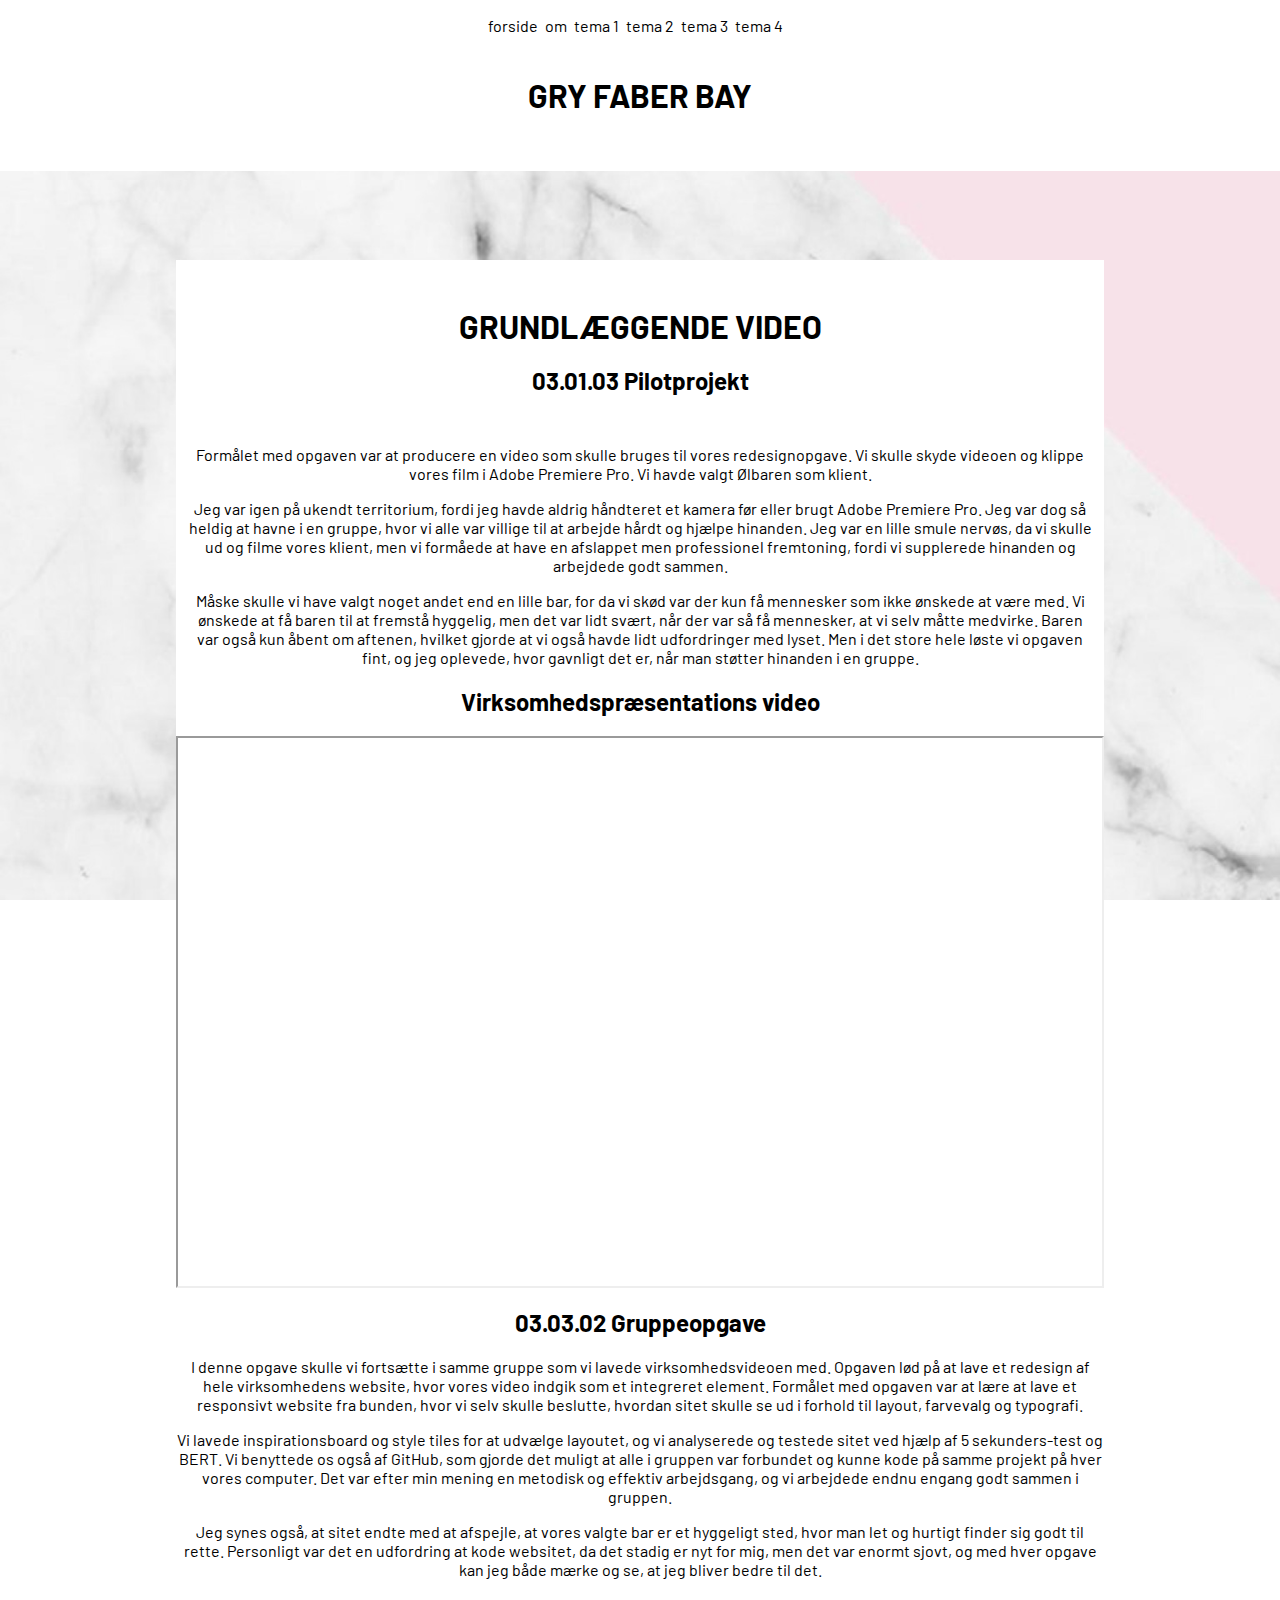
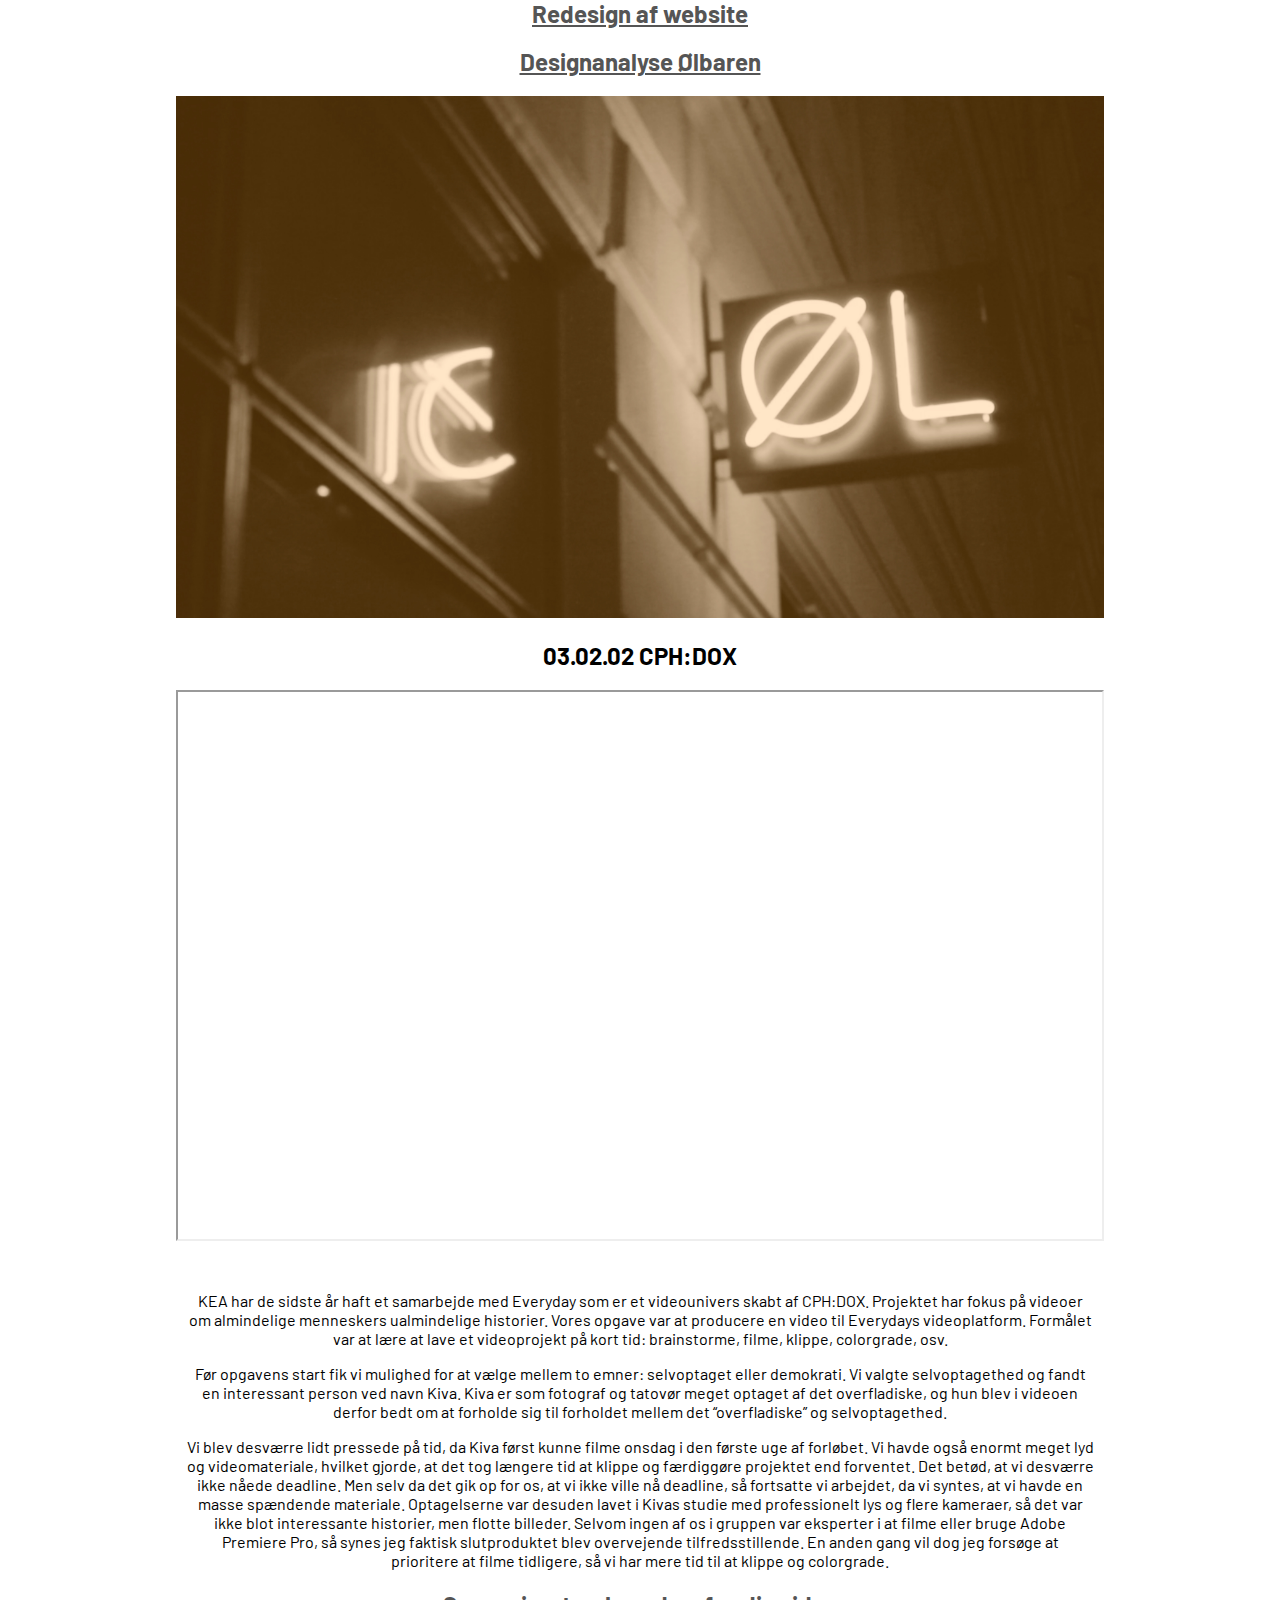
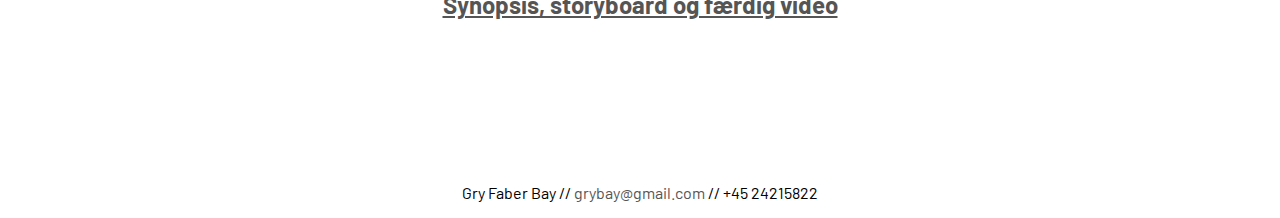
<file: tema3.html>
<!DOCTYPE html>
<html lang="da">

<head>
    <meta charset="utf-8">
    <meta name="viewport" content="width=device-width, initial-scale=1.0">
    <link rel="stylesheet" href="style.css">
    <meta name="robots" content="noindex">
    <title>Cphdox</title>
    <link href="https://fonts.googleapis.com/css?family=Barlow:100" rel="stylesheet">

</head>

<body>
    <header>
        <nav>
            <a href="index.html">forside</a>
            <a href="om.html">om</a>
            <a href="tema1.html">tema 1</a>
            <a href="tema2.html">tema 2</a>
            <a href="tema3.html">tema 3</a>
            <a href="tema4.html">tema 4</a>
        </nav>
        <h1>GRY FABER BAY</h1>
    </header>

    <section id="tema3">
        <div class="sectionwrapper">
            <div class="column">
                <h1>GRUNDLÆGGENDE VIDEO</h1>
                <h2>03.01.03 Pilotprojekt</h2>

                <div class="columnsecond">
                    <p>Formålet med opgaven var at producere en video som skulle bruges til vores redesignopgave. Vi skulle skyde videoen og klippe vores film i Adobe Premiere Pro. Vi havde valgt Ølbaren som klient. </p>
                    <p>Jeg var igen på ukendt territorium, fordi jeg havde aldrig håndteret et kamera før eller brugt Adobe Premiere Pro. Jeg var dog så heldig at havne i en gruppe, hvor vi alle var villige til at arbejde hårdt og hjælpe hinanden. Jeg var en lille smule nervøs, da vi skulle ud og filme vores klient, men vi formåede at have en afslappet men professionel fremtoning, fordi vi supplerede hinanden og arbejdede godt sammen. </p>
                    <p>Måske skulle vi have valgt noget andet end en lille bar, for da vi skød var der kun få mennesker som ikke ønskede at være med. Vi ønskede at få baren til at fremstå hyggelig, men det var lidt svært, når der var så få mennesker, at vi selv måtte medvirke. Baren var også kun åbent om aftenen, hvilket gjorde at vi også havde lidt udfordringer med lyset. Men i det store hele løste vi opgaven fint, og jeg oplevede, hvor gavnligt det er, når man støtter hinanden i en gruppe.
                    </p>
                </div>
                <h2>Virksomhedspræsentations video</h2>
                <div class="videowrapper"><iframe src="https://www.youtube.com/embed/nbhSVUS9fHg"></iframe></div>
                <h2>03.03.02 Gruppeopgave</h2>

                <p>I denne opgave skulle vi fortsætte i samme gruppe som vi lavede virksomhedsvideoen med. Opgaven lød på at lave et redesign af hele virksomhedens website, hvor vores video indgik som et integreret element. Formålet med opgaven var at lære at lave et responsivt website fra bunden, hvor vi selv skulle beslutte, hvordan sitet skulle se ud i forhold til layout, farvevalg og typografi.</p>
                <p> Vi lavede inspirationsboard og style tiles for at udvælge layoutet, og vi analyserede og testede sitet ved hjælp af 5 sekunders-test og BERT. Vi benyttede os også af GitHub, som gjorde det muligt at alle i gruppen var forbundet og kunne kode på samme projekt på hver vores computer. Det var efter min mening en metodisk og effektiv arbejdsgang, og vi arbejdede endnu engang godt sammen i gruppen. </p>
                <p>Jeg synes også, at sitet endte med at afspejle, at vores valgte bar er et hyggeligt sted, hvor man let og hurtigt finder sig godt til rette. Personligt var det en udfordring at kode websitet, da det stadig er nyt for mig, men det var enormt sjovt, og med hver opgave kan jeg både mærke og se, at jeg bliver bedre til det.
                </p>
                <h2><a href="http://www.gryfaberbay.dk/portfolio/website_redesign/index.html">Redesign af website</a></h2>
                <h2><a href="https://docs.google.com/document/d/1VHt-eNvNP11rp9ViGzaEPVFgZThQei-APmKAvgWchRw/edit?ts=59ddd325">Designanalyse Ølbaren</a></h2>



                <img src="img/desktop.jpg" alt="oelbaren">
                <h2>03.02.02 CPH:DOX</h2>

                <div class="videowrapper"><iframe src="https://www.youtube.com/embed/NzL5eJKgbrE"></iframe></div>


                <div class="columnthird">



                    <p>KEA har de sidste år haft et samarbejde med Everyday som er et videounivers skabt af CPH:DOX. Projektet har fokus på videoer om almindelige menneskers ualmindelige historier. Vores opgave var at producere en video til Everydays videoplatform. Formålet var at lære at lave et videoprojekt på kort tid: brainstorme, filme, klippe, colorgrade, osv. </p>
                    <p>Før opgavens start fik vi mulighed for at vælge mellem to emner: selvoptaget eller demokrati. Vi valgte selvoptagethed og fandt en interessant person ved navn Kiva. Kiva er som fotograf og tatovør meget optaget af det overfladiske, og hun blev i videoen derfor bedt om at forholde sig til forholdet mellem det “overfladiske” og selvoptagethed.</p>
                    <p>Vi blev desværre lidt pressede på tid, da Kiva først kunne filme onsdag i den første uge af forløbet. Vi havde også enormt meget lyd og videomateriale, hvilket gjorde, at det tog længere tid at klippe og færdiggøre projektet end forventet. Det betød, at vi desværre ikke nåede deadline. Men selv da det gik op for os, at vi ikke ville nå deadline, så fortsatte vi arbejdet, da vi syntes, at vi havde en masse spændende materiale. Optagelserne var desuden lavet i Kivas studie med professionelt lys og flere kameraer, så det var ikke blot interessante historier, men flotte billeder. Selvom ingen af os i gruppen var eksperter i at filme eller bruge Adobe Premiere Pro, så synes jeg faktisk slutproduktet blev overvejende tilfredsstillende. En anden gang vil dog jeg forsøge at prioritere at filme tidligere, så vi har mere tid til at klippe og colorgrade.
                    </p>
                </div>

                <h2><a href="http://gryfaberbay.dk/portfolio/website_cphdox/">Synopsis, storyboard og færdig video</a></h2>
            </div>
        </div>

    </section>
    <footer>
        <p>Gry Faber Bay // <a href="mailto:grybay@gmail.com">
        grybay@gmail.com</a> // +45 24215822</p>
    </footer>

</body>

</html>
</file>
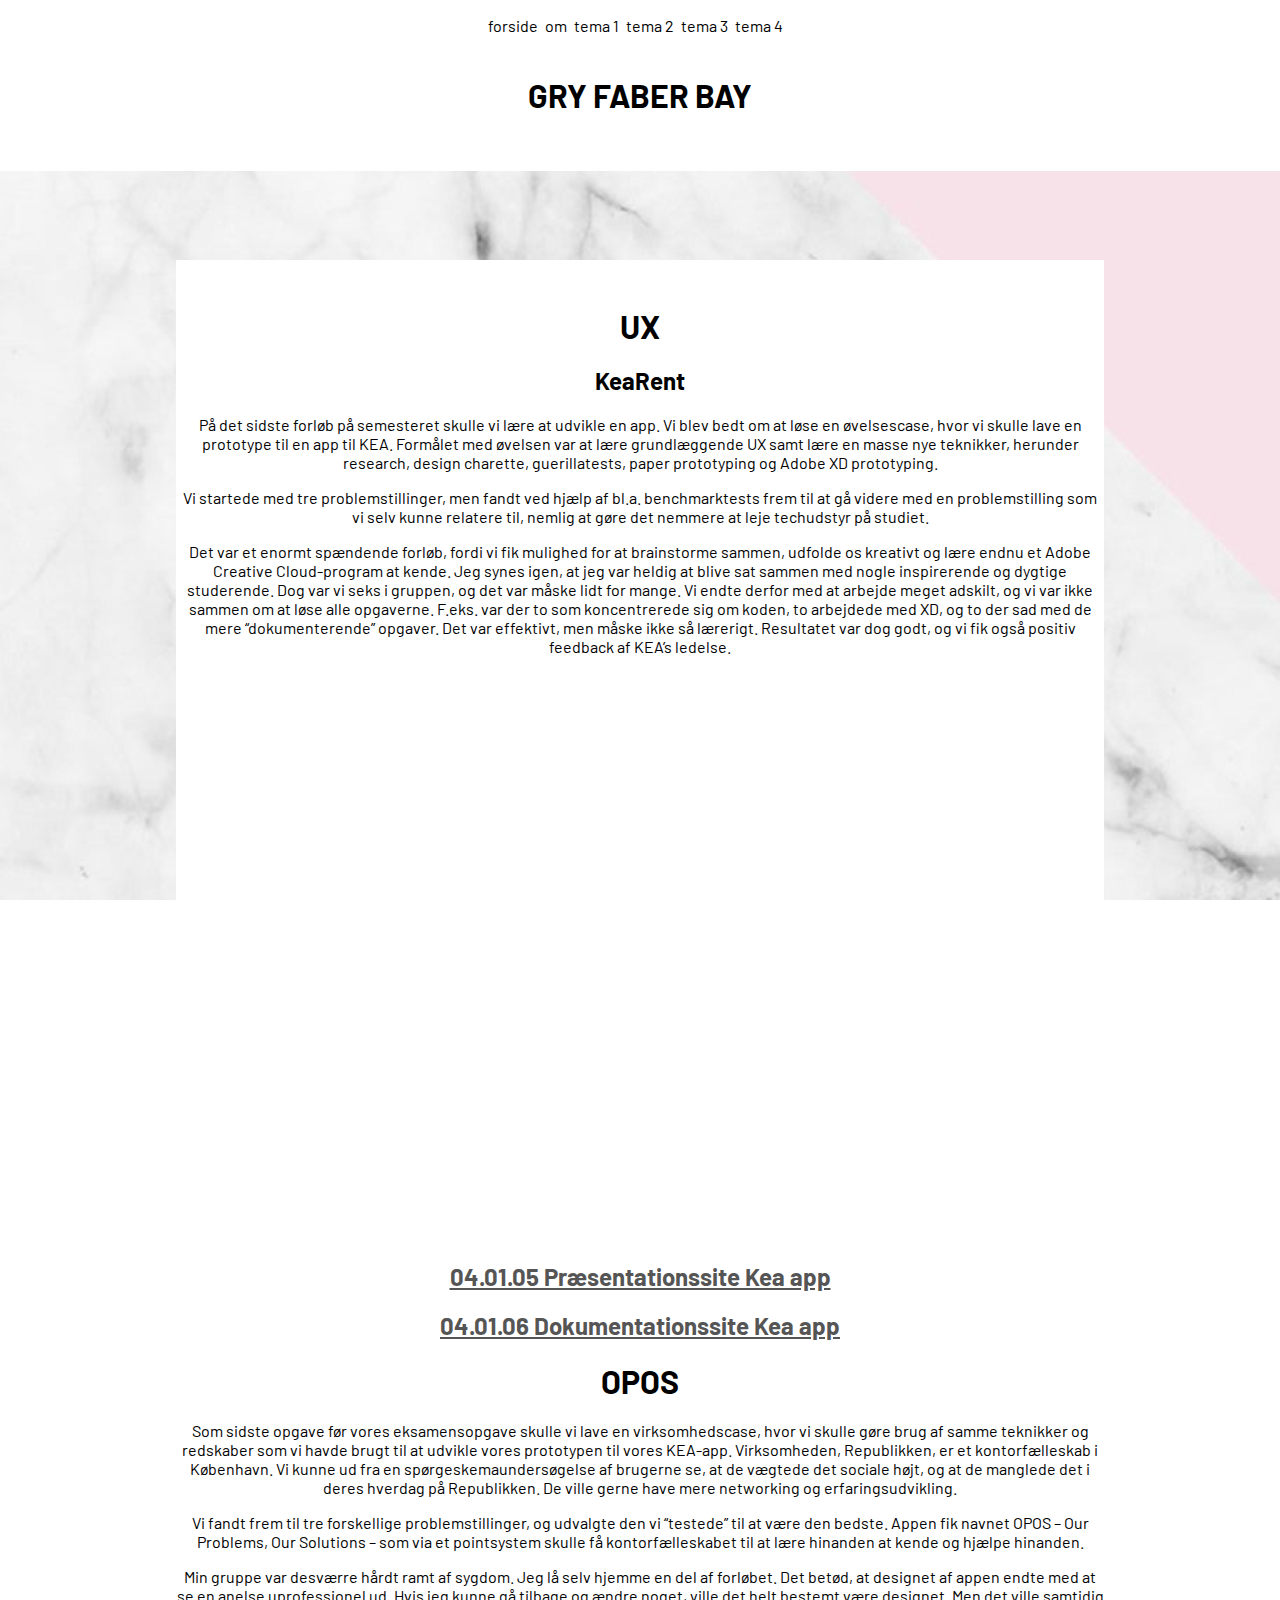
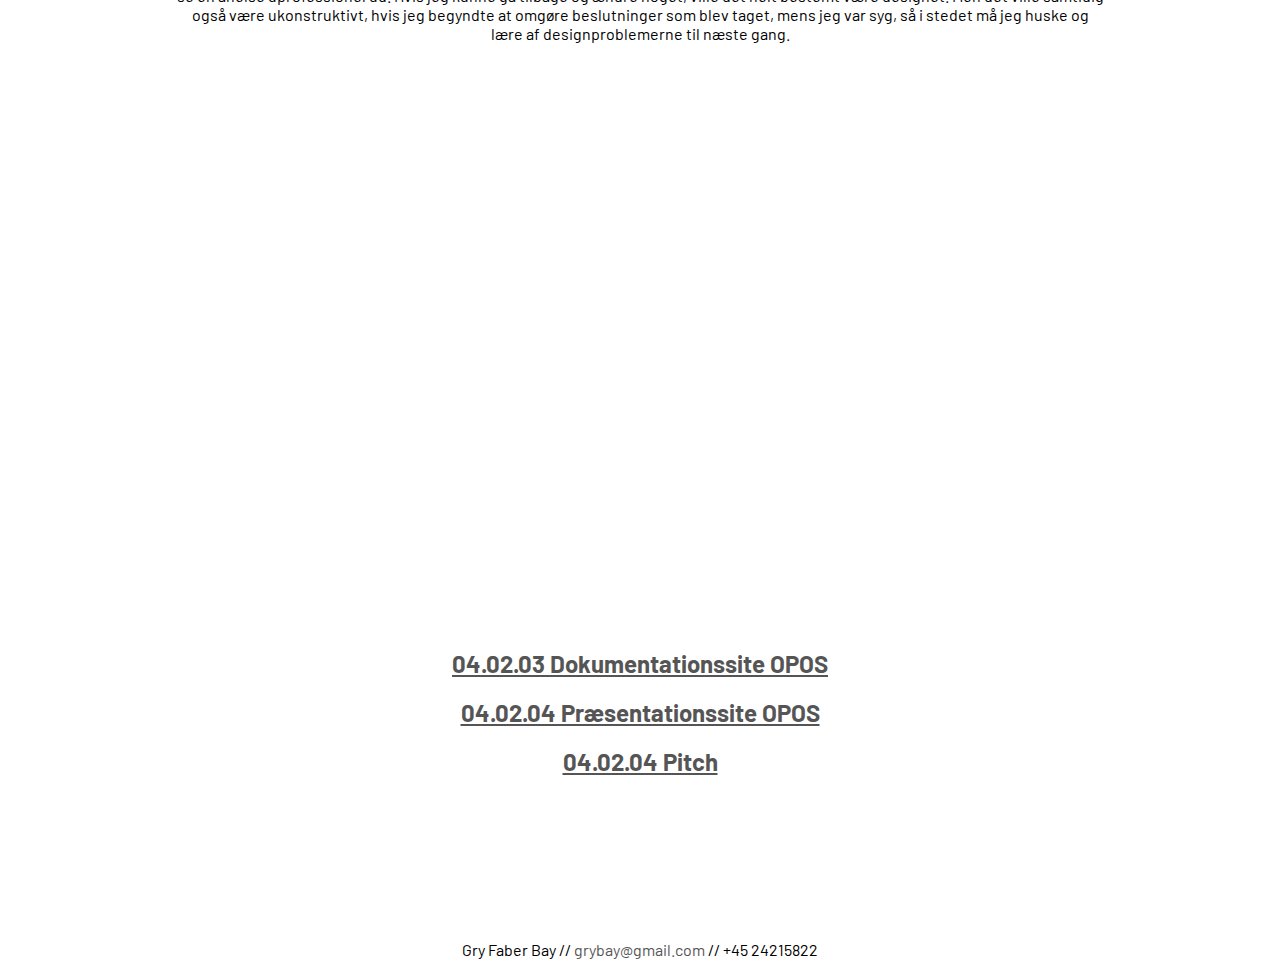
<file: tema4.html>
<!DOCTYPE html>
<html lang="da">

<head>
    <meta charset="utf-8">
    <meta name="viewport" content="width=device-width, initial-scale=1.0">
    <link rel="stylesheet" href="style.css">
    <meta name="robots" content="noindex">
    <title>Ux</title>
    <link href="https://fonts.googleapis.com/css?family=Barlow:100" rel="stylesheet">

</head>

<body>
    <header>
        <nav>
            <a href="index.html">forside</a>
            <a href="om.html">om</a>
            <a href="tema1.html">tema 1</a>
            <a href="tema2.html">tema 2</a>
            <a href="tema3.html">tema 3</a>
            <a href="tema4.html">tema 4</a>
        </nav>
        <h1>GRY FABER BAY</h1>
    </header>

    <section id="tema4">
        <div class="sectionwrapper">
            <div class="column">
                <h1>UX</h1>
                <h2>KeaRent</h2>

                <p>På det sidste forløb på semesteret skulle vi lære at udvikle en app. Vi blev bedt om at løse en øvelsescase, hvor vi skulle lave en prototype til en app til KEA. Formålet med øvelsen var at lære grundlæggende UX samt lære en masse nye teknikker, herunder research, design charette, guerillatests, paper prototyping og Adobe XD prototyping. </p>
                <p>Vi startede med tre problemstillinger, men fandt ved hjælp af bl.a. benchmarktests frem til at gå videre med en problemstilling som vi selv kunne relatere til, nemlig at gøre det nemmere at leje techudstyr på studiet. </p>
                <p>Det var et enormt spændende forløb, fordi vi fik mulighed for at brainstorme sammen, udfolde os kreativt og lære endnu et Adobe Creative Cloud-program at kende. Jeg synes igen, at jeg var heldig at blive sat sammen med nogle inspirerende og dygtige studerende. Dog var vi seks i gruppen, og det var måske lidt for mange. Vi endte derfor med at arbejde meget adskilt, og vi var ikke sammen om at løse alle opgaverne. F.eks. var der to som koncentrerede sig om koden, to arbejdede med XD, og to der sad med de mere “dokumenterende” opgaver. Det var effektivt, men måske ikke så lærerigt. Resultatet var dog godt, og vi fik også positiv feedback af KEA’s ledelse.
                </p>

                <iframe width="277" height="567" src="https://xd.adobe.com/embed/750b22ee-3428-496a-9af4-a9a91bf0e3ea" frameborder="0" allowfullscreen></iframe>

                <h2><a href="http://elip.dk/kea/04-ux/keaappgruppe8/presentation.html">04.01.05 Præsentationssite Kea app</a></h2>
                <h2><a href="http://gryfaberbay.dk/portfolio/website_kea/">04.01.06 Dokumentationssite Kea app</a></h2>


                <h1>OPOS</h1>

                <p>Som sidste opgave før vores eksamensopgave skulle vi lave en virksomhedscase, hvor vi skulle gøre brug af samme teknikker og redskaber som vi havde brugt til at udvikle vores prototypen til vores KEA-app. Virksomheden, Republikken, er et kontorfælleskab i København. Vi kunne ud fra en spørgeskemaundersøgelse af brugerne se, at de vægtede det sociale højt, og at de manglede det i deres hverdag på Republikken. De ville gerne have mere networking og erfaringsudvikling. </p>
                <p>Vi fandt frem til tre forskellige problemstillinger, og udvalgte den vi “testede” til at være den bedste. Appen fik navnet OPOS – Our Problems, Our Solutions – som via et pointsystem skulle få kontorfælleskabet til at lære hinanden at kende og hjælpe hinanden. </p>
                <p>Min gruppe var desværre hårdt ramt af sygdom. Jeg lå selv hjemme en del af forløbet. Det betød, at designet af appen endte med at se en anelse uprofessionel ud. Hvis jeg kunne gå tilbage og ændre noget, ville det helt bestemt være designet. Men det ville samtidig også være ukonstruktivt, hvis jeg begyndte at omgøre beslutninger som blev taget, mens jeg var syg, så i stedet må jeg huske og lære af designproblemerne til næste gang.
                </p>

                <iframe width="277" height="567" src="https://xd.adobe.com/embed/0f6f8382-5ff3-43ec-847e-8451f4805b0a" frameborder="0" allowfullscreen></iframe>


                <h2><a href="http://diegovega.dk/kea/dokusite-gruppe-8/da">04.02.03 Dokumentationssite OPOS</a></h2>
                <h2><a href="http://gryfaberbay.dk/portfolio/presentation_republikken/presentation.html">04.02.04 Præsentationssite OPOS </a></h2>
                <h2><a href="https://docs.google.com/presentation/d/1zrE2LYAyPzYX6DlZUkxvlSzPqsG6kEx-Se-ar_oXwX0/edit#slide=id.p">04.02.04 Pitch</a></h2>
            </div>
        </div>
    </section>
    <footer>
        <p>Gry Faber Bay // <a href=" mailto:grybay@gmail.com ">
        grybay@gmail.com</a> // +45 24215822</p>
    </footer>

</body>

</html>
</file>
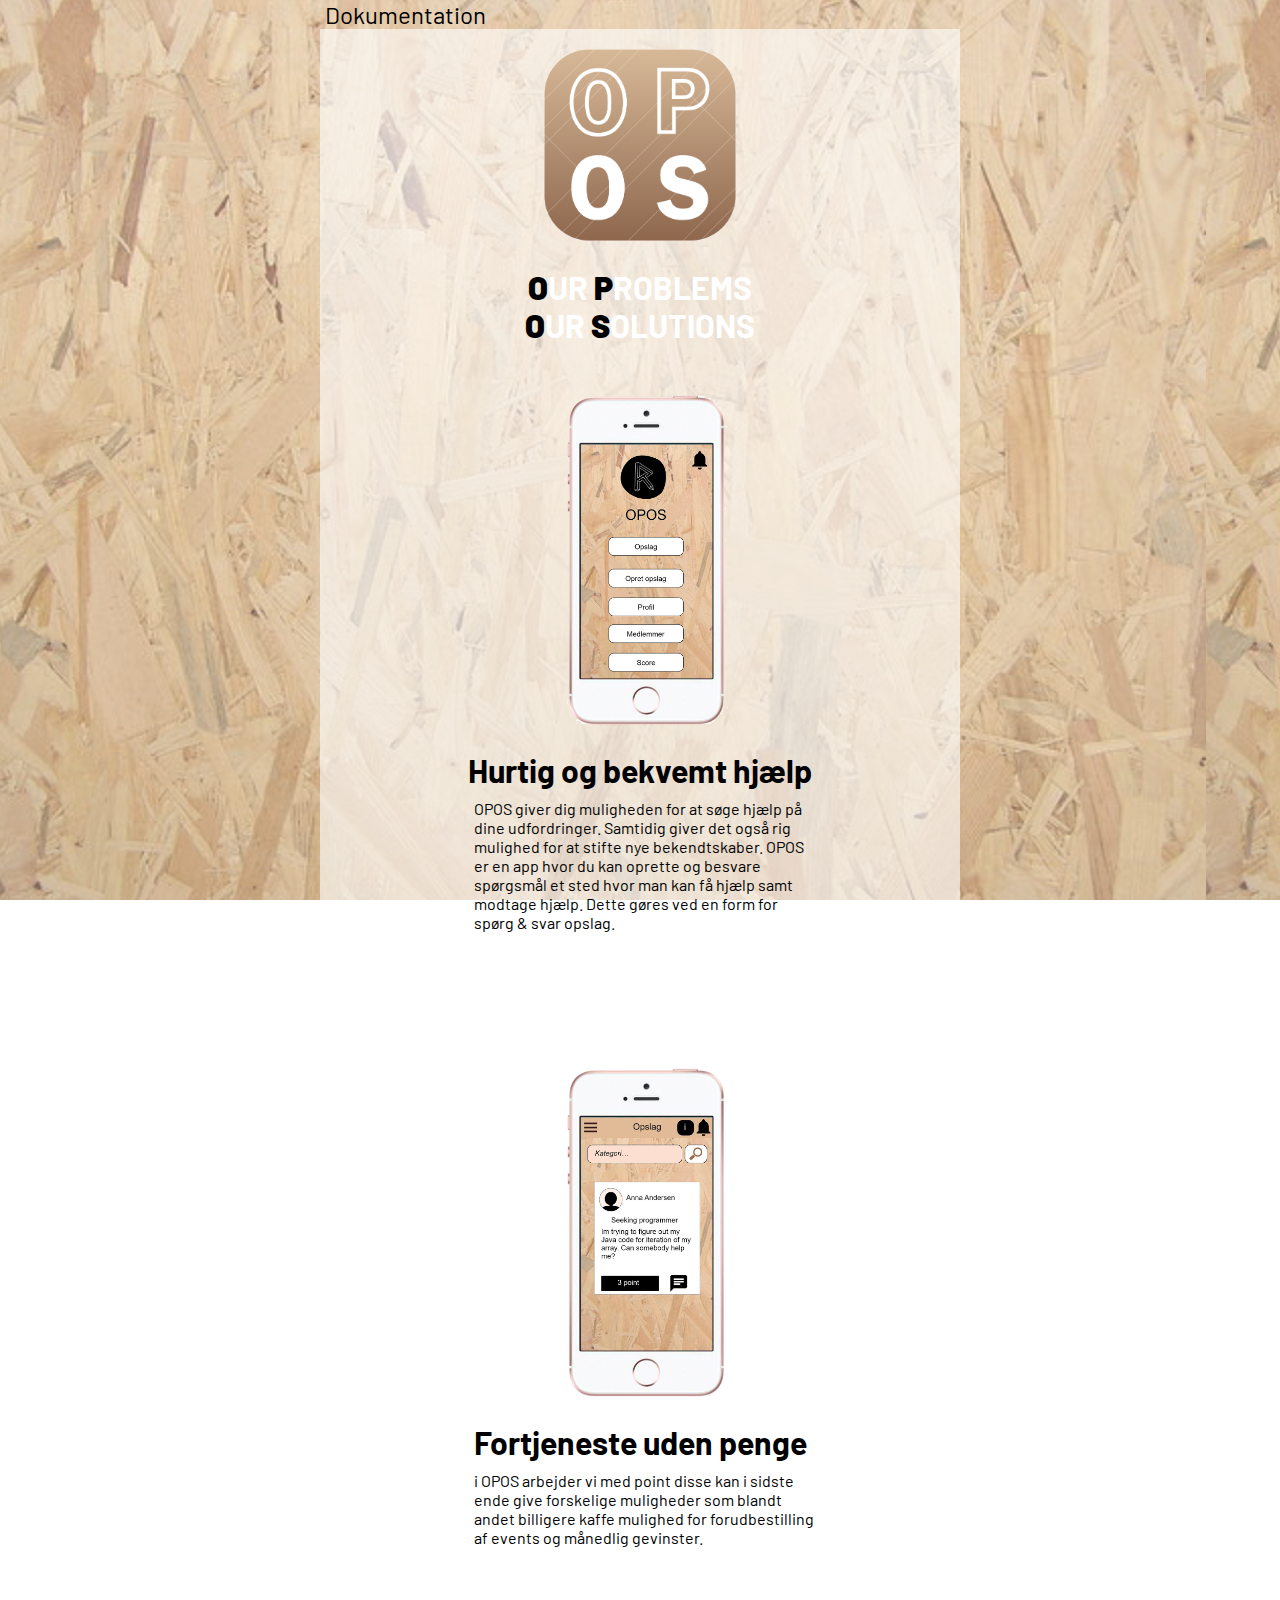
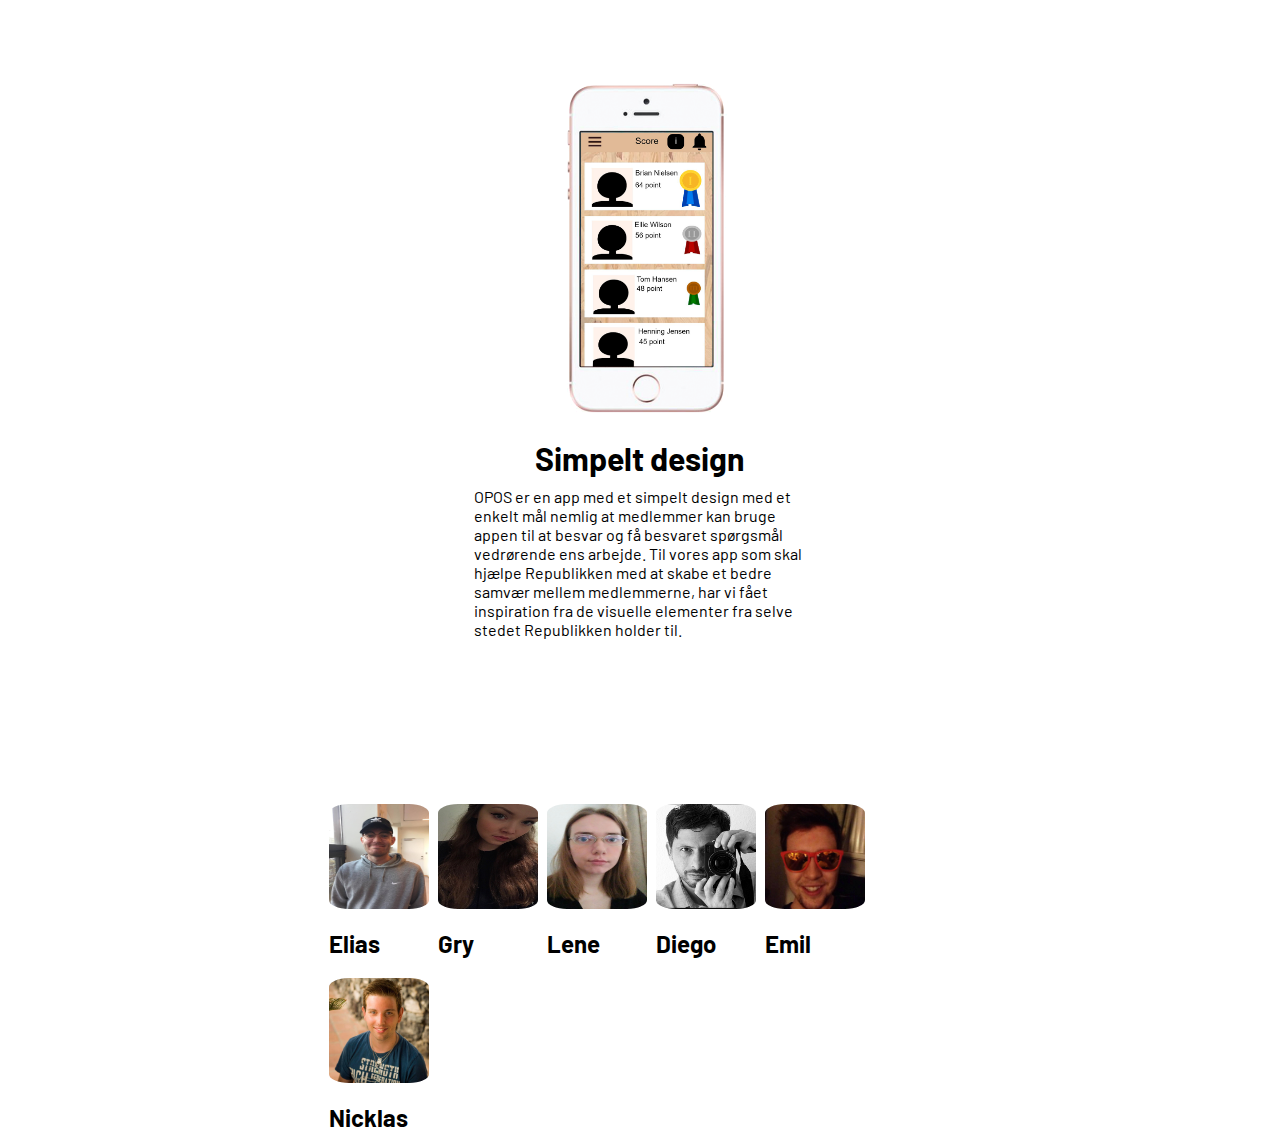
<file: presentation_republikken/presentation.html>
<!DOCTYPE html>
<html lang="da">

<head>
    <meta charset="utf-8">
    <meta name="viewport" content="width=device-width, initial-scale=1.0">
    <title>Reponz Præsentation</title>
    <link rel="stylesheet" href="presentation.css">
    <link href="https://fonts.googleapis.com/css?family=Barlow" rel="stylesheet">
</head>

<body>
    <nav>


        <a href="http://diegovega.dk/kea/dokusite-gruppe-8/da">Dokumentation</a>

    </nav>
    <div id=content>



        <div id="sammenhold">
            <img src="img/Nyt_logo_OPOS.png">
            <h1 class=solution> <strong>O</strong>UR <strong>P</strong>ROBLEMS <br> <strong>O</strong>UR <strong>S</strong>OLUTIONS</h1>
            <div class="top">
                <div class="column_content">
                    <img src="img/menu.png" alt="Udstyr">
                </div>
            </div>

            <div class="bot">
                <div class="column_content">
                    <h1>Hurtig og bekvemt hjælp</h1>
                    <p>
                        OPOS giver dig muligheden for at søge hjælp på dine udfordringer. Samtidig giver det også rig mulighed for at stifte nye bekendtskaber. OPOS er en app hvor du kan oprette og besvare spørgsmål et sted hvor man kan få hjælp samt modtage hjælp. Dette gøres ved en form for spørg &amp; svar opslag.
                    </p>
                </div>
            </div>

        </div>
        <div id="simpel">

            <div class="top">
                <div class="column_content">
                    <img src="img/opslag.png" alt="Menu">
                </div>

            </div>
            <div class="column_right">
                <div class="column_content">
                    <h1>Fortjeneste uden penge</h1>
                    <p>
                        i OPOS arbejder vi med point disse kan i sidste ende give forskelige muligheder som blandt andet billigere kaffe mulighed for forudbestilling af events og månedlig gevinster.
                    </p>
                </div>
            </div>


        </div>
        <div id="brugervenlighed">

            <div class="column_left">
                <div class="column_content">
                    <img src="img/score.png" class="last" alt="Kameraer">
                </div>
            </div>

            <div class="column_right">
                <div class="column_content">
                    <h1>Simpelt design</h1>
                    <p>
                        OPOS er en app med et simpelt design med et enkelt mål nemlig at medlemmer kan bruge appen til at besvar og få besvaret spørgsmål vedrørende ens arbejde. Til vores app som skal hjælpe Republikken med at skabe et bedre samvær mellem medlemmerne, har vi fået inspiration fra de visuelle elementer fra selve stedet Republikken holder til.
                    </p>
                </div>
            </div>

        </div>
        <div id="om">

            <div id="column_top"></div>
            <div id="column_bottom">

                <div class="column_content">
                    <div class="column_full">
                        <div class="personer"><img class=person src="assets/portrait/elias.jpg" alt="Elias">
                            <div class="kontaktoplysninger">
                                <h2>Elias</h2>

                            </div>
                        </div>
                        <div class="personer"><img class="person" src="assets/portrait/gry.PNG" alt="Gry">
                            <div class="kontaktoplysninger">
                                <h2>Gry</h2>

                            </div>
                        </div>
                        <div class="personer"><img class="person" src="assets/portrait/selvportraet_w500.jpg" alt="billed af gruppemedlem">
                            <div class="kontaktoplysninger">
                                <h2>Lene</h2>

                            </div>
                        </div>
                        <div class="personer"><img class="person" src="assets/portrait/diego.png" alt="billed af gruppemedlem">
                            <div class="kontaktoplysninger">
                                <h2>Diego</h2>

                            </div>
                        </div>
                        <div class="personer"><img class="person" src="assets/portrait/emer.jpg" alt="Emil">
                            <div class="kontaktoplysninger">
                                <h2>Emil</h2>

                            </div>
                        </div>
                        <div class="personer"><img class="person" src="assets/portrait/pillemand.jpg" alt="Nicklas">
                            <div class="kontaktoplysninger">
                                <h2>Nicklas</h2>

                            </div>
                        </div>
                    </div>
                </div>
            </div>

        </div>

    </div>

</body>

</html>
</file>
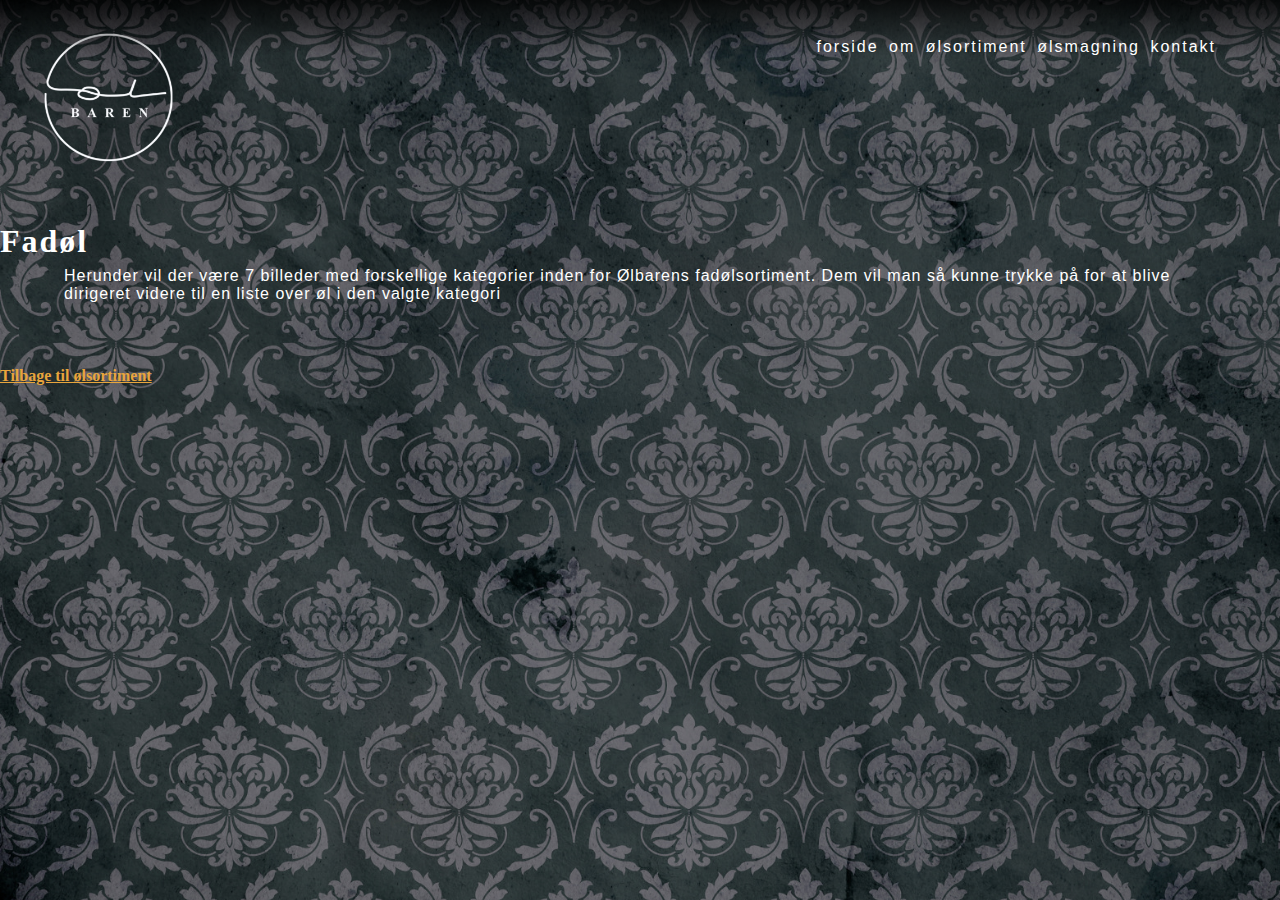
<file: website_redesign/fad.html>
<!DOCTYPE html>
<html lang="da">

<head>
    <meta charset="utf-8">
    <meta name="viewport" content="width=device-width, initial-scale=1.0">
    <meta name="robots" content="noindex">
    <title>Ølbaren</title>
    <link rel="stylesheet" href="stylesheet.css">
    <link rel="apple-touch-icon" sizes="180x180" href="/apple-touch-icon.png">
    <link rel="icon" type="image/png" sizes="32x32" href="/favicon-32x32.png">
    <link rel="icon" type="image/png" sizes="16x16" href="/favicon-16x16.png">
    <link rel="manifest" href="/manifest.json">
    <link rel="mask-icon" href="/safari-pinned-tab.svg" color="#5bbad5">
    <meta name="theme-color" content="#ffffff">
    <link rel="apple-touch-icon" sizes="180x180" href="http://trineschultz.com/kea/03-video/redesign/icon/apple-touch-icon.png">
    <link rel="icon" type="image/png" sizes="32x32" href="http://trineschultz.com/kea/03-video/redesign/icon/favicon-32x32.png">
    <link rel="icon" type="image/png" sizes="16x16" href="http://trineschultz.com/kea/03-video/redesign/icon/favicon-16x16.png">
    <link rel="manifest" href="http://trineschultz.com/kea/03-video/redesign/icon/manifest.json">
    <link rel="mask-icon" href="http://trineschultz.com/kea/03-video/redesign/icon/safari-pinned-tab.svg" color="#5bbad5">
    <link rel="shortcut icon" href="http://trineschultz.com/kea/03-video/redesign/icon/favicon.ico">
    <meta name="msapplication-config" content="http://trineschultz.com/kea/03-video/redesign/icon/browserconfig.xml">
    <meta name="theme-color" content="#ffffff">

</head>

<body>
    <header>
        <nav>
            <a href="index.html">Forside</a>
            <a href="om_oelbaren.html">Om</a>
            <a href="oelsortiment.html">Ølsortiment</a>
            <a href="oelsmagning.html">Ølsmagning</a>
            <a href="kontakt.html">Kontakt</a>
        </nav>
    </header>
    <section>
        <div class="ikon">
            <img src="icon/android-chrome-256x256.png" alt="ølbaren">
        </div>
    </section>
    <section id="fad">
        <h2>Fadøl</h2>
        <div class="sectionwrapper">
            <div class="column_first">
                <p>Herunder vil der være 7 billeder med forskellige kategorier inden for Ølbarens fadølsortiment. Dem vil man så kunne trykke på for at blive dirigeret videre til en liste over øl i den valgte kategori</p>
            </div>
        </div>
        <a href="oelsortiment.html"><strong><mark>Tilbage til ølsortiment</mark></strong></a>
    </section>
</body>

</html>
</file>
<file: style.css>
* {
    box-sizing: border-box;
}

#forside,
#om,
#tema1,
#tema2,
#tema3,
#tema4 {
    max-width: 5200px;
    margin: auto;
}

body {
    background-image: url(img/splash.jpeg);
    font-family: 'barlow';
    margin: 0;
    box-sizing: border-box;
    background-repeat: no-repeat;
    background-attachment: fixed;
    background-size: cover;
}

img {
    width: 70%;
}


/* overskrifter */

h1 {
    font-family: 'barlow';
    font-size: 2em;
}

h2 {
    font-family: 'barlow';
    color: black;
}

h3 {
    font-family: 'barlow';
    color: black;
}

/* overskrifter slut */

/* menu */

header {
    position: fixed;
    /* ligger fast på skærmen*/
    width: 100vw;
    padding: 1em;
    background-color: white;
}

header nav {
    font-family: "barlow";
    text-align: center;
    margin: 0 1vw 0 0;
}

header nav a {
    text-decoration: none;
    color: black;
    padding-left: 4px;
    display: block;
}

header nav a:hover {
    color: darksalmon;
}

header h1 {
    text-align: center;
    margin: 41px;
}

@media screen and (min-width: 676px) {
    header nav a {
        display: inline-block;
    }
}


.sectionwrapper {
    display: flex;
    flex-wrap: wrap;
    width: 100%;
    padding: 0 13vw 5vw 13vw;
}

/* menu slut */

/* footer */

footer {
    text-align: center;
    font-family: "barlow";
}

footer a:link,
a:visited {
    color: #555;
    text-decoration: none;
}

footer a:hover,
a:visited:hover {
    color: darksalmon;
    text-decoration: none;
}

/* footer slut*/

#forside h2 {
    font-size: 5em;
    text-align: center;
}

#forside .column {
    align-items: flex-start;
    flex-grow: 1;
    flex-basis: 100px;
    margin: 300px 10px 0 10px;
    background-color: white;
    padding: 5vw 0 5vw 0;
}



/* media screen settings */

@media screen and (min-width: 370px) and (max-width: 627px) {
    header h1 {
        display: none;
    }
}

header nav a {
    display: inline-block;
}

#forside .column {
    width: 60vw;
    margin: 149px 10px 0 10px;

}

#om .column {
    width: 60vw;
    margin: 140px 10px 0 10px;

}

#forside h2 {
    font-size: 3em;
}

#forside footer {
    position: absolute;
    left: 5%;
    bottom 5%;
}

#tema1 .column {
    width: 30vw;
    margin: 140px 10px 0px 10px;

}

#virksomhedsvideo
}

@media screen and (min-width: 628px) and (max-width: 1024px) and (orientation: landscape) {

    height: 75vw;
}




@media screen and (min-width: 1025px) and (orientation: landscape) {


    height: 56vw;

}

@media screen and (-webkit-min-device-pixel-ratio: 2) and (min-width: 1025px),
screen and (min-resolution: 192dpi) and (min-width: 1025px) {

    height: 56vw;
}



/* forside */

#forside .column {
    align-items: flex-start;
    flex-grow: 1;
    flex-basis: 100px;
    margin: 260px 10px 0 10px;
    background-color: white;
    background-color: white;
    border: 3px solid #fdf4f7;
}

/* forside */

/* om */

#om .column {
    align-items: flex-start;
    flex-grow: 1;
    flex-basis: 100px;
    margin: 260px 10px 0 10px;
    background-color: white;
    background-color: #fdf4f7;
    border: 3px solid white;
    text-align: center;
}

#om .column_second {
    align-items: flex-start;
    flex-grow: 1;
    flex-basis: 100px;
    margin: 260px 10px 0 10px;
    background-color: #f4f4f4;
    padding: 5vw 0 5vw 0;
}

#om .column_content {
    align-items: center;
    flex-wrap: wrap;
    display: flex;
    justify-content: space-around;
}

#om img {
    width: 70%;
}

/* om slut */

/* stilartsite */

#tema1 .column {
    align-items: flex-start;
    flex-grow: 1;
    flex-basis: 100px;
    margin: 260px 10px 0 10px;
    background-color: white;
    background-color: white;
    justify-content: center;
    padding: 2vw 0 5vw 0;
    text-align: center;


}

#tema1 .columnsecond {
    align-items: flex-start;
    flex-grow: 1;
    flex-basis: 100px;
    margin: 50px 10px 0 10px;
    background-color: white;
    background-color: white;
    justify-content: center;
}


.tema1 {
    display: block;
    margin: 0 auto;
}

#tema1 a:link {
    text-decoration: underline;
    text-align: center;
    font-family: "barlow";
}

#tema1 a:link,
a:visited {
    color: #555;
    text-decoration: underline;
}

#tema1 a:hover,
a:visited:hover {
    color: lightgray;
    text-decoration: underline;
}

/* stilartsite slut */

/* cphdox */

#tema3 .column {
    align-items: flex-start;
    flex-grow: 1;
    flex-basis: 100px;
    margin: 260px 10px 0 10px;
    background-color: white;
    background-color: white;
    padding: 2vw 0 5vw 0;
    text-align: center;

}

#tema3 img {
    width: 100%;
}

#tema3 .columnsecond,
.columnthird {
    align-items: flex-start;
    flex-grow: 1;
    flex-basis: 100px;
    margin: 50px 10px 0 10px;
    background-color: white;
    justify-content: center;
}

#tema3 a:link {
    text-decoration: underline;
    text-align: center;
    font-family: "barlow";
}

#tema3 a:link,
a:visited {
    color: #555;
    text-decoration: underline;
}

#tema3 a:hover,
a:visited:hover {
    color: lightgray;
    text-decoration: underline;
}

#tema3 .videowrapper {
    position: relative;
    padding-bottom: 56.25%;
    padding-top: 30px;
    height: 0;
    overflow: hidden;
}

#tema3 .videowrapper iframe {
    position: absolute;
    top: 0;
    left: 0;
    width: 100%;
    height: 100%;

}


/* cphdox slut */

/* animation */

#tema2 .column {
    align-items: flex-start;
    flex-grow: 1;
    flex-basis: 100px;
    margin: 260px 10px 0 10px;
    background-color: white;
    padding: 2vw 0 5vw 0;
    text-align: center;

}

#tema2 img {
    width: 100%;
    padding: 30px 0px 0px 0px;
}

#tema2 a:link {
    text-decoration: underline;
    text-align: center;
    font-family: "barlow";
}

#tema2 a:link,
a:visited {
    color: #555;
    text-decoration: underline;
}

#tema2 a:hover,
a:visited:hover {
    color: lightgray;
    text-decoration: underline;
}


/* animation slut */

/* ux */

#tema4 .column,
columnsecond {
    align-items: flex-start;
    flex-grow: 1;
    flex-basis: 100px;
    margin: 260px 10px 0 10px;
    background-color: white;
    background-color: white;
    padding: 2vw 0 5vw 0;
    text-align: center;

}

#tema4 a:link {
    text-decoration: underline;
    text-align: center;
    font-family: "barlow";
}

#tema4 a:link,
a:visited {
    color: #555;
    text-decoration: underline;
}

#tema4 a:hover,
a:visited:hover {
    color: lightgray;
    text-decoration: underline;
}

/* ux slut */
</file>
<file: website_cphdox/style.css>
body {
    margin: 5vw;
}

h1 {
    font-family: HelveticaBold, sans-serif;
    text-align: center;

}

h2 {
    font-family: HelveticaBold, sans-serif;
    margin-top: 2em;
}


p {
    font-family: Helvetica, sans-serif;
}

ul {
    font-family: Helvetica, sans-serif;
    list-style-type: none;
}

a {
    font-family: Helvetica, sans-serif;
    color: black;
}

img {
    width: 70vw;
    margin: 0 10vw 0 10vw;
}

#interviewguide ul {
    list-style-type:circle
}


.videowrapper {
    position: relative;
    padding-bottom: 56.25%;
    /* 16:9 */
    padding-top: 25px;
    height: 0;
    margin-bottom: 20px;
}

.videowrapper iframe {
    position: absolute;
    top: 0;
    left: 0;
    width: 100%;
    height: 100%;
}
</file>
<file: website_sexogsamfund/style.css>
* {
    box-sizing: border-box;
}

body {
    margin: 0;
    font-size: 62.5%;
    font-family: sans-serif;

}


/*****     Text     *****/

h1 {
    font-size: 5.0em;
    font-weight: 900;
    font-family: 'roboto', sans-serif;
    color: #fff;
    margin-top: 0px;
    margin-bottom: 50px;
    /*    text-transform: capitalize;*/
}

h2 {
    font-size: 4.2em;
    font-weight: 700;
    font-family: 'roboto', sans-serif;
    color: #fff;
    text-align: center;
    margin-top: 30px;
    margin-bottom: 30px;
}

h3 {
    font-size: 3.0em;
    font-weight: 500;
    font-family: 'roboto', sans-serif;
    color: #fff;
    text-align: center;
    margin-top: 0px;
    margin-bottom: 30px;
}

h4 {
    font-size: 2.0em;
    font-weight: 500;
    font-family: 'roboto', sans-serif;
    color: #fff;
    text-align: center;
    margin-top: 0px;
    margin-bottom: 30px;
}

h5 {
    font-size: 1.6em;
    font-weight: 500;
    font-family: 'roboto', sans-serif;
    color: #fff;
    text-align: center;
    margin-top: 0px;
    margin-bottom: 30px;
}

p {
    font-size: 1.6em;
    line-height: 1.5em;
}

a {
    text-decoration: underline;
    text-decoration-color: inherit;
    color: inherit;
}

a:hover {}


/*****     Diverse     *****/

.topspace {
    margin-top: 60px;
}

.img_w100 {
    width: 100%;
    margin: 20px 0px;
}

.img_w90 {
    width: 90%;
    margin: 20px 0px;
}

.img_w80 {
    width: 80%;
    margin: 20px 0px;
}

.img_w70 {
    width: 70%;
    margin: 20px 0px;
}

.img_w60 {
    width: 60%;
    margin: 20px 0px;
}

.img_w50 {
    width: 50%;
    margin: 20px 0px;
}

.img_w40 {
    width: 40%;
    margin: 20px 0px;
}

.img_karakter {
    width: 400px;
    margin: 20px;
}

.img_annoncer {
    width: 400px;
    margin: 20px;
}

.btn1 {
    background-color: #000;
    border-radius: 20px;

    padding-top: 26px;
    padding-right: 40px;
    padding-bottom: 1px;
    padding-left: 40px;

    margin-bottom: 30px;
}

.bg_orange {
    background-color: #f2912a;
    color: #fff;
}

.bg_blaa {
    background-color: #0084ff;
    color: #fff;
}

.bg_gul {
    background-color: #fff200;
    color: #000;
}


.container {
    display: flex;
    justify-content: center;
    align-items: center;
    flex-wrap: wrap;

    min-height: 100px;
    width: 100vw;
    text-align: center;
    padding: 20px 5%;
    /*    margin: 40px 0px 0px 0px;*/
}

.holder {
    flex-basis: 400px;
    flex-grow: 1;
}

.txtholder {
    flex-basis: 400px;
    flex-grow: 1;
    align-self: flex-start;

    text-align: justify;
    text-align: left;

    padding: 0px 20px;

}

.kontakt_div {
    flex-basis: 200px;
    flex-grow: 1;
}

/*****     Header     *****/

header {
    position: fixed;
    width: 100vw;
}

header nav {
    padding: 0.5vw 3vw 0 0;
    background: linear-gradient(to bottom, rgba(0, 0, 0, 0.50) 0%, rgba(0, 0, 0, 0) 100%);
    text-align: right;
}

header nav a {
    margin: 0.7vw 0.7vw;
    font-size: 1.5vw;
}


/*****     Titel     *****/

#titel {
    min-height: 400px;
    width: 100vw;
    /*    background-color: black;*/
    text-align: center;
    padding: 20px 5%;
}

.titel h1 {
    padding-top: 170px;
    color: #000;
    font-weight: 900;
    text-transform: uppercase;
}

/*****     Spillet     *****/

#spillet h2 {
    padding-top: 30px;
}

/*****     Historien     *****/

#historien h2 {
    /*    padding-top: 30px;*/
}

/*****     Designproces     *****/

#designproces h2 {
    /*    padding-top: 30px;*/
}




/*****     Kontakt     *****/

/* Billeder */

.gruppeimg {
    display: flex;
    flex-wrap: wrap;
    justify-content: space-around;

    min-height: 100px;
    width: 100vw;
    /*    background-color: black;*/
    text-align: center;
    padding: 20px 0%;
}

.jonas,
.gry,
.frederikfrank,
.frederik,
.mia {
    background-size: cover;
    background-repeat: no-repeat;
    background-position: center;

    width: 12vw;
    height: 12vw;
    border-radius: 1vw;
}

.jonas {
    background-image: url(img/jonas.jpg);
    background-size: 130%;
}

.gry {
    background-image: url(img/gry.jpg);
}

.frederikfrank {
    background-image: url(img/frederikfrank.jpg);
}

.frederik {
    background-image: url(img/frederik.jpg);
}

.mia {
    background-image: url(img/mia.jpg);
}



/* Navne */

#kontakt {
    padding: 5vw 0;
    /*    background-color: grey;*/
}

.gruppenavne {
    display: flex;
    flex-wrap: wrap;
    justify-content: space-around;

    width: 100vw;
    padding: 20px 0%;
    margin: 0;

    text-align: center;
    /*    background-color: black;*/
    color: #fff;
}

.grpnavn {
    width: 12vw;
}

.grpnavn h4 {
    font-size: 2.4em;
    font-weight: 700;

    margin-top: 0px;
    margin-bottom: 20px;
}

.grpnavn p {
    font-size: 1.4em;
    font-weight: 700;
    text-align: left;
}
</file>
<file: website_stilart/index.css>
/*Generelle indstillinger    */

        img {
            width: 100%;
        }

            {
            margin: 0;
            padding: 0;
        }

        body {
            background-color: #d3d2fc;
            font-family: open sans;
            margin: 0;
        }

        /* FJERNER ALT MARGIN OG PADDING */

        * {
            box-sizing: border-box;
        }

        header {
            position: fixed;
            /* ligger fast på skærmen*/
            background: linear-gradient(to bottom, rgba(0, 0, 0, 0.65) 0%, rgba(0, 0, 0, 0) 100%);
            /*W3C,*/
            width: 100vw;
            padding: 1em;
        }

        header nav {
            font-family: "open sans";
            text-align: right;
            margin: 0 5vw 0 0;
        }

        header nav a {
            text-decoration: none;
            color: #ece9fa;
            padding-left: 4px;
            display: block;
        }

        header nav a:hover {
            color: darkred;
        }

        @media screen and (min-width:676px) {
            header nav a {
                display: inline-block;
            }
        }

        h1 {
            font-family: 'Allerta Stencil', sans-serif;
            text-align: center;
        }

        h2 {
            font-family: 'arial', sans-serif;
            color: #ae5f4f;
        }

        h3 {
            font-family: 'arial', sans-serif;
            color: #ae5f4f;
        }

        /* **** splash **** */

        #splash {
            width: 100vw;
            height: 167.2vw;
            background-image: url(img/splash/mobile_portrait.jpg);
            background-size: cover;
        }

        #splash .ikon {
            padding: 2vw;
            width: 5vw;
            box-sizing: content-box;
        }

        #splash .ikon img {
            width: 100%;
        }

        #splash {
            *max-width: 1024px;
            margin: 0 auto
        }

        /* ** splash slut ** */

        /************  media queries   ***********************/

        @media screen and (min-width: 375px) and (max-width: 627px) and (orientation:landscape) {
            #splash {
                height: 59.8vw;
                background-image: url(img/splash/mobile_landscape.jpg);
            }
        }

        @media screen and (min-width: 376px) and (orientation:portrait) {
            #splash {
                height: 133.3vw;
                background-image: url(/img/splash/tablet_portrait.jpg);
            }
        }

        @media screen and (min-width: 628px) and (max-width: 1024px)and (orientation:landscape) {
            #splash {
                height: 75vw;
                background-image: url(img/splash/tablet_landscape.jpg);
            }
        }

        @media screen and (min-width: 1025px) and (orientation:landscape) {
            #splash {
                height: 56.3vw;
                background-image: url(img/splash/desktop.jpg);
            }
        }

        /**********************  @media screen retina *******************/

        @media screen and (-webkit-min-device-pixel-ratio: 2) and (min-width: 1025px),
        screen and (min-resolution: 192dpi) and (min-width: 1025px) {
            #splash {
                background-image: url(img/splash/desktop_retina.jpg);
                height: 56vw;
            }
        }

        #om,
        #eksempler,
        #typografi,
        #komposition_farver,
        #links,
        #ekstra {
            max-width: 1200px;
            margin: 0 auto;
        }

        .sectionwrapper {
            display: flex;
            flex-wrap: wrap;
        }

        .column {
            align-items: flex-start;
            flex-grow: 1;
            flex-basis: 100px;
            margin: 0 10px 0 10px;
            border: 10px solid #f7dba5;
            background-color: #ebe9fa;
        }

        .column_content {
            display: flex;
            flex-wrap: wrap;
            height: 100%;
            background-color: #ebe9fa;
        }

        .column_narrow {
            align-items: flex-start;
            flex-grow: 1;
            flex-basis: 200px;
            border: 10px solid #f7dba5;
            background-color: #ebe9fa;
        }

        .column_wide {
            align-items: flex-start;
            flex-grow: 1;
            flex-basis: 100px;
            border: 10px solid #f7dba5;
            background-color: #ebe9fa;
        }

        .colors {
            align-items: flex-start;
            flex-grow: 1;
            flex-basis: 100px;
            border: 10px solid #f7dba5;
            background-color: #ebe9fa;
        }

        .content {
            align-items: flex-start;
            flex-grow: 1;
            flex-basis: 300px;
            border: 10px solid #f7dba5;
            background-color: #ebe9fa;
        }

        /************ om **************/

        #om .column {
            align-items: flex-start;
            flex-grow: 1;
            flex-basis: 100px;
            margin: 0 10px 0 10px;
            border: 10px solid #f7dba5;
            background-color: #ebe9fa;
        }

        /************ eksempler **************/

        #eksempler h2 {
            text-align: center;
        }

        #eksempler .bottom {
            align-self: flex-end;
            flex-grow: 1;
        }

        #eksempler .img {
            width: 100%;
        }

        #eksempler .column_content {
            height: 100%;
            display: flex;
            flex-wrap: wrap;
        }

        /************ typografi **************/

        /************ komposition_farver **************/

        #komposition_farver .column_narrow {
            align-items: flex-start;
            flex-grow: 1;
            flex-basis: 100px;
            background-color: #ebe9fa;
        }

        #komposition_farver .column_wide {
            align-items: flex-start;
            flex-grow: 1;
            flex-basis: 600px;
            background-color: #ebe9fa;
        }

        #komposition_farver .colors {
            align-items: flex-start;
            flex-grow: 1;
            flex-basis: 100px;
            background-color: #ebe9fa;
        }

        #komposition_farver .content {
            align-items: flex-start;
            flex-grow: 1;
            flex-basis: 300px;
            background-color: #ebe9fa;
        }

        /************ links **************/

        /************ ekstra **************/
</file>
<file: presentation_republikken/presentation.css>
* {
	margin: 0;
	padding: 0;
	font-family: "Barlow";
}

body {
	margin: 0 25vw 0 25vw;
	background-image: url(assets/particleboard.png);
	background-attachment: fixed;
	background-size: auto 100%;
}

h1 {
	text-align: center;
}


.column_full p {
	margin: 0;
}

p {
	margin: 10px 11vw 0 12vw;
}



.column_content {
	margin: 0 auto;
}




#content {
	background-color: rgba(255, 255, 255, 0.6);
}

/*
@media screen and (max-width: 600px) {

	.column_right {

   flex-basis: 400px;


}
*/

}

#overblik img,
#simpel img,
#brugervenlighed img {

	width: 300px;

}

img {
	margin: 0 auto;
	padding-top: 20px;
	padding-bottom: 20px;
	justify-content: center;
	width: 30%;
	display: block;
}


.person {
	border-radius: 20%;
	width: 100%;
	height: 105px;


}

.personer {

	width: 15%;
	flex-basis: 100px;
	margin-left: 9px;

}

.column_full {
	display: flex;
	flex-wrap: wrap;

}

ul {
	display: inline-block;

}

a {
	text-decoration: none;
	color: black;
	font-size: 1.5em;
	padding: 5px;
}



#om {
	margin-top: 145px;
}

#brugervenlighed {
	margin-top: 110px;
}

#simpel {
	margin-top: 110px;
}



.solution {
	padding-bottom: 25px;
	color: white;
}

strong {
	color: black;
}
</file>
<file: website_redesign/stylesheet.css>
* {
    box-sizing: border-box;
}

#om,
#sortiment,
#oel_smagning,
#kontakt,
#fad,
#flaske {
    max-width: 5200px;
    margin: auto;
}

body {
    margin: 0;
    padding: 0;
    background-image: url(picture_files/background_vintage.jpg);
    background-repeat: no-repeat;
    background-attachment: fixed;
    background-size: cover;
}

mark {
    background-color: transparent;
    color: #e8a53c;
}

a {
    color: #e8a53c;
}


/** header**/

header {
    position: absolute;
    background: linear-gradient(to bottom, rgba(0, 0, 0, 0.8)0%, rgba(0, 0, 0, 0) 100%);
    width: 100vw;
}

header h1 {
    background-color: transparent;
}

header nav {
    font-family: 'helvetica neue', sans-serif;
    font-style: normal;
    text-transform: lowercase;
    letter-spacing: 2px;
    text-align: right;
    margin: 3vw 5vw 0 0;
    background-color: transparent;
    font-size: 1em;
}

header nav a {
    text-decoration: none;
    color: white;
    padding-left: 4px;
    display: block;
    background-color: transparent;
}

header nav a:hover {
    color: #e8a53c;
}

@media screen and (min-width: 676px) {
    header nav a {
        display: inline-block;
    }
}

.sectionwrapper {
    display: flex;
    flex-wrap: wrap;
    width: 100%;
    padding: 0 5vw 5vw 5vw;
}


/** splash **/

#splash {
    width: 100vw;
    height: 167vw;
    /* vi skal finde højden, så det ikke bliver skåret af: 627H/375B*100(den nye bredde)=167vw */
    background-image: url(splash/mobile_portrait.jpg);
    background-repeat: no-repeat;
    background-size: 100%;
}

.ikon {
    padding: 2vw 2vw 2vw 3vw;
    width: 7vw;
    box-sizing: content-box;
}

@media screen and (min-width: 376px) and (orientation: portrait) {
    #splash {
        background-image: url(splash/tablet-portrait.jpg);
        height: 133vw;
    }
    .ikon img {
        height: 20px;
        width: auto;
    }
}

@media screen and (min-width: 376px) and (max-width: 627px) and (orientation: landscape) {
    #splash {
        background-image: url(splash/mobile_landscape.jpg);
        height: 59vw;
    }
    .ikon img {
        height: 9vw;
        width: auto;
    }
}

@media screen and (min-width: 628px) and (max-width: 1024px) and (orientation: landscape) {
    #splash {
        background-image: url(splash/tablet_lanscape.jpg);
        height: 75vw;
    }
    .ikon img {
        height: 9vw;
        width: auto;
    }
}

@media screen and (min-width: 1025px) and (orientation: landscape) {
    #splash {
        background-image: url(splash/desktop.jpg);
        height: 56vw;
    }
    .ikon img {
        height: 11vw;
        width: auto;
    }
}

@media screen and (-webkit-min-device-pixel-ratio: 2) and (min-width: 1025px),
screen and (min-resolution: 192dpi) and (min-width: 1025px) {
    #splash {
        background-image: url(splash/desktop_retina.jpg);
        height: 56vw;
    }
    .ikon {
        height: 17vw;
        width: auto;
    }
}

/** splash slut **/

/** typografien **/

h1 {
    font-family: 'times new roman', serif;
    font-style: normal;
    font-weight: 700;
    font-size: 2em;
    letter-spacing: 2px;
    color: white;
    margin-bottom: 7px;
}

h2 {
    font-family: 'times new roman', serif;
    font-style: normal;
    font-weight: 700;
    font-size: 2em;
    letter-spacing: 2px;
    color: white;
    margin-bottom: 7px;
}

h3 {
    font-family: 'times new roman', serif;
    font-style: normal;
    font-weight: 700;
    font-size: 1.5em;
    letter-spacing: 1px;
    color: white;
    margin-bottom: 7px;
}

h4 {
    font-family: 'times new roman', serif;
    font-style: normal;
    font-weight: 700;
    font-size: 1.2em;
    letter-spacing: 1px;
    color: white;
    margin-bottom: 7px;
}

p {
    font-family: 'helvetica neue', sans-serif;
    font-style: normal;
    font-weight: 300;
    font-size: 1em;
    letter-spacing: 1px;
    color: white;
    margin-bottom: 0;
    margin-top: 0;
}

li {
    font-family: 'helvetica neue light', sans-serif;
    font-weight: 300;
    font-size: 1em;
    letter-spacing: 1px;
    color: #e8a53c;
}


/*ul {
    list-style: none;
    list-style-type: none;
}
*/

/** typografien slut **/

/** om **/

#om {
    padding: 30px;
}

#om .column_first {
    flex-grow: 1;
    flex-basis: 100vw;
}

#om .column_second {
    flex-grow: 1;
    flex-basis: 400px;
}

#om .column_content {
    display: flex;
    flex-wrap: wrap;
    justify-content: space-around;
    align-items: center;
    padding: 5vw 0 5vw 0;
    background-color: rgba(0, 0, 0, 0.6)
}

#om .content_om {
    flex-grow: 0.5;
    flex-basis: 400px;
    align-content: space-between;
}

#om .content_smiley {}

#om .videowrapper {
    position: relative;
    padding-bottom: 56.25%;
    /* 16:9 */
    padding-top: 25px;
    height: 0;
}

#om .videowrapper iframe {
    position: absolute;
    top: 0;
    left: 0;
    width: 100%;
    height: 100%;
}


/** om slut **/

/** sortiment **/

section#sortiment {}

#sortiment .column_first {
    background-color: rgba(0, 0, 0, 0.6);
    padding: 5vw 5vw 5vw 5vw;
}

#sortiment .column_second {
    flex-basis: 100px;
    flex-grow: 1;
}

#sortiment .column_content {
    flex-wrap: wrap;
    display: flex;
    justify-content: space-around;
    align-items: center;
    padding: 2vw 0 5vw 0;
    background-color: rgba(0, 0, 0, 0.6);
}

#sortiment .content_flaske {
    flex-basis: 100px;
    /*border-style: solid;
    border-color: white;
    border-width: 3px;*/
}

#sortiment .content_flaske a img:hover {}

#sortiment .content_fad {
    flex-basis: 100px;
    /*border-style: solid;
    border-color: white;
    border-width: 3px;*/
}


/** sortiment slut **/

/** øl smagning **/

section#oel_smagning {}

#oel_smagning .sectionwrapper {
    display: flex;
    flex-wrap: wrap;
    justify-content: space-around;
}

#oel_smagning .column_wide {
    flex-basis: 100px;
    flex-grow: 2;
    background-color: rgba(0, 0, 0, 0.6);
    padding: 0 3vw 0 3vw;
}

#oel_smagning .column_narrow {
    flex-basis: 500px;
    flex-grow: 1;
    padding-left: 5vw;
}

#oel_smagning .column_narrow img {
    width: 100%;
}


/** øl smagning slut **/

/** kontakt **/

section#kontakt {}


/** .column_content {
    flex-wrap: wrap;
    display: flex;
    height: 100%;
    border: 10px solid black;
}

.column_wide {
    flex-grow: 2;
    border: 10px solid black;
}

.column_narrow {
    flex-basis: 100px;
    flex-grow: 1;
    border: 10px solid black;
} **/

/* parent */

#kontakt .sectionwrapper {
    display: flex;
    flex-wrap: wrap;
    border: 1px;
    justify-content: space-around
}


/* child */

#kontakt .column_narrow {
    flex-grow: 0.5;
    flex-basis: 250px;
    background-color: rgba(0, 0, 0, 0.6);
    padding: 0 2.5vw 0 2.5vw;
}


/* child */

#kontakt .column_wide {
    flex-grow: 0;
    flex-basis: 400px;
    padding-left: 5vw;
}


/* parent */

#kontakt .column_content {
    height: 100%;
    display: flex;
    flex-direction: column;
    justify-content: space-between;
}

#kontakt .top {
    border: 1px;
    padding-bottom: 5%;
}

#kontakt .middle {
    border: 1px;
    padding-bottom: 5%;
}

#kontakt .bottom {
    border: 1px;
}

#kontakt .column_wide img {
    width: 50vw;
    height: 42vw;
}

#kontakt .bottom img {
    width: 40%;
}


/** kontakt slut **/
</file>
